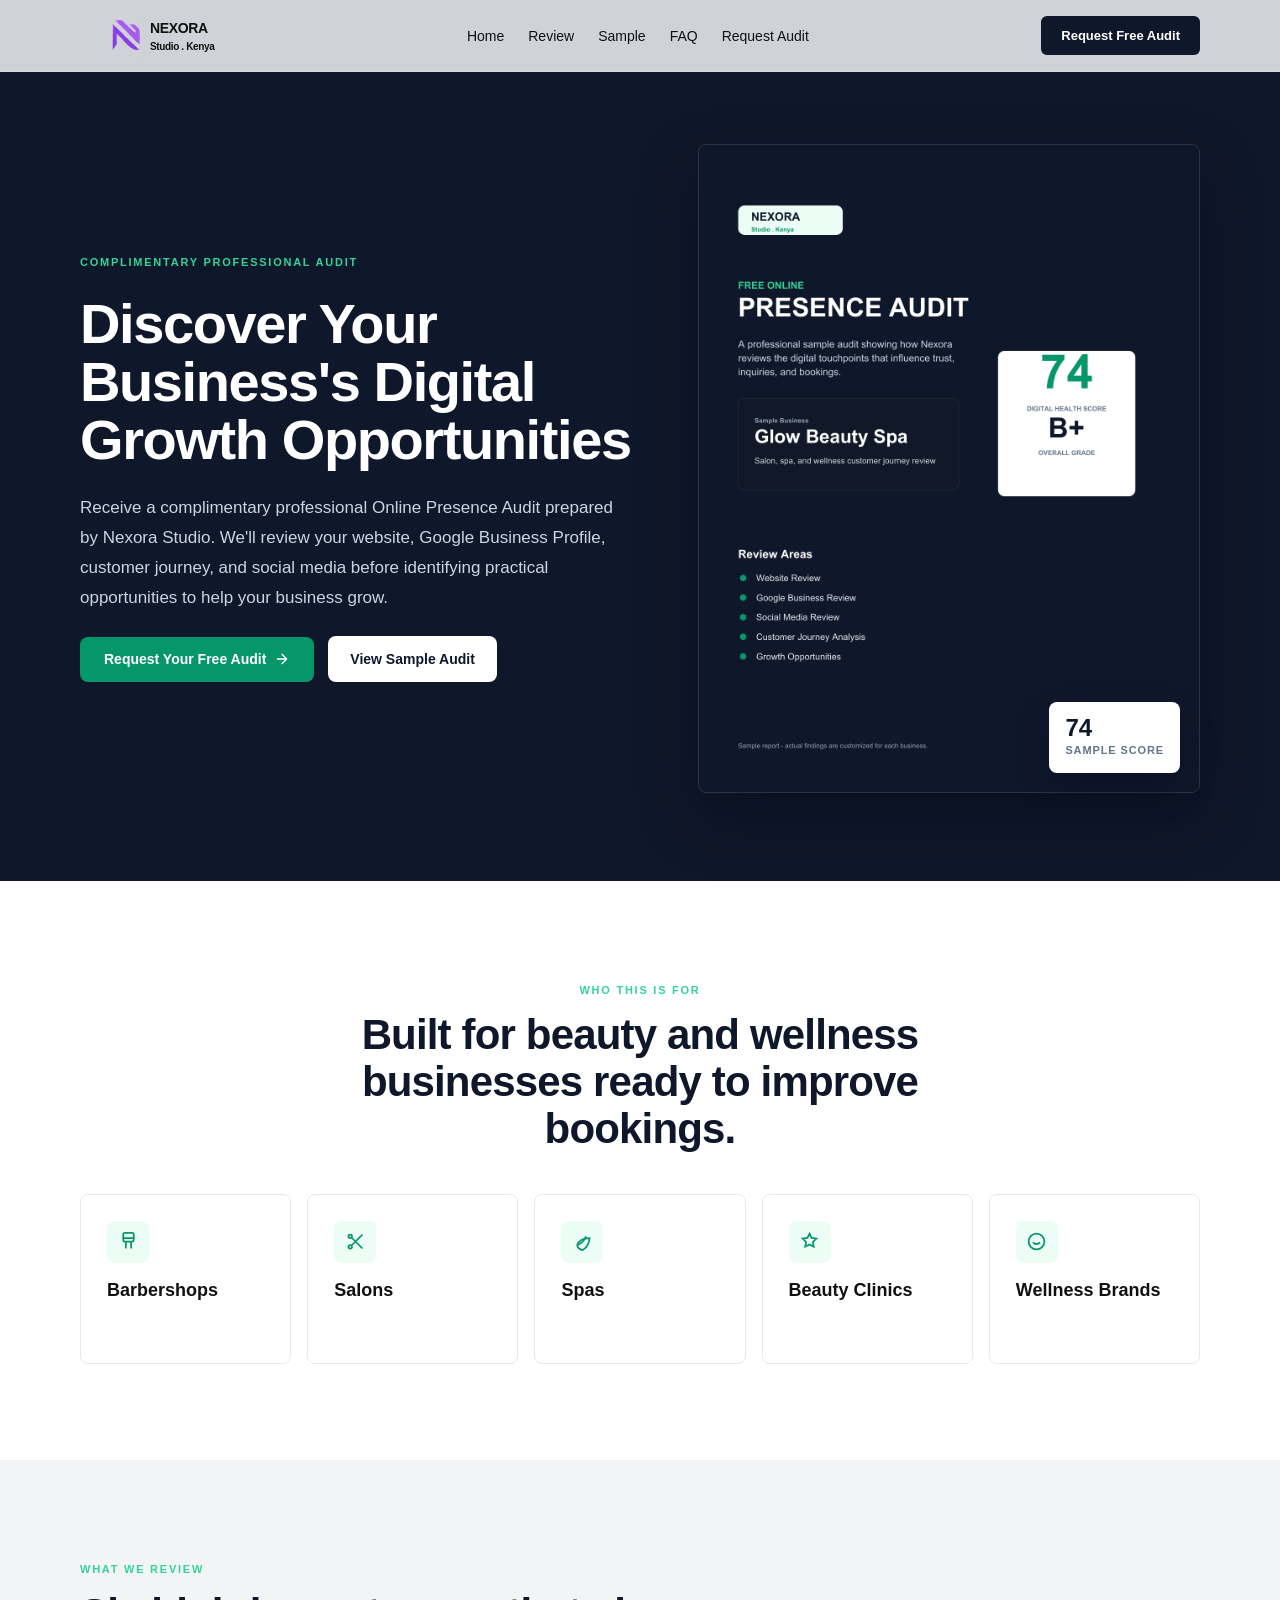
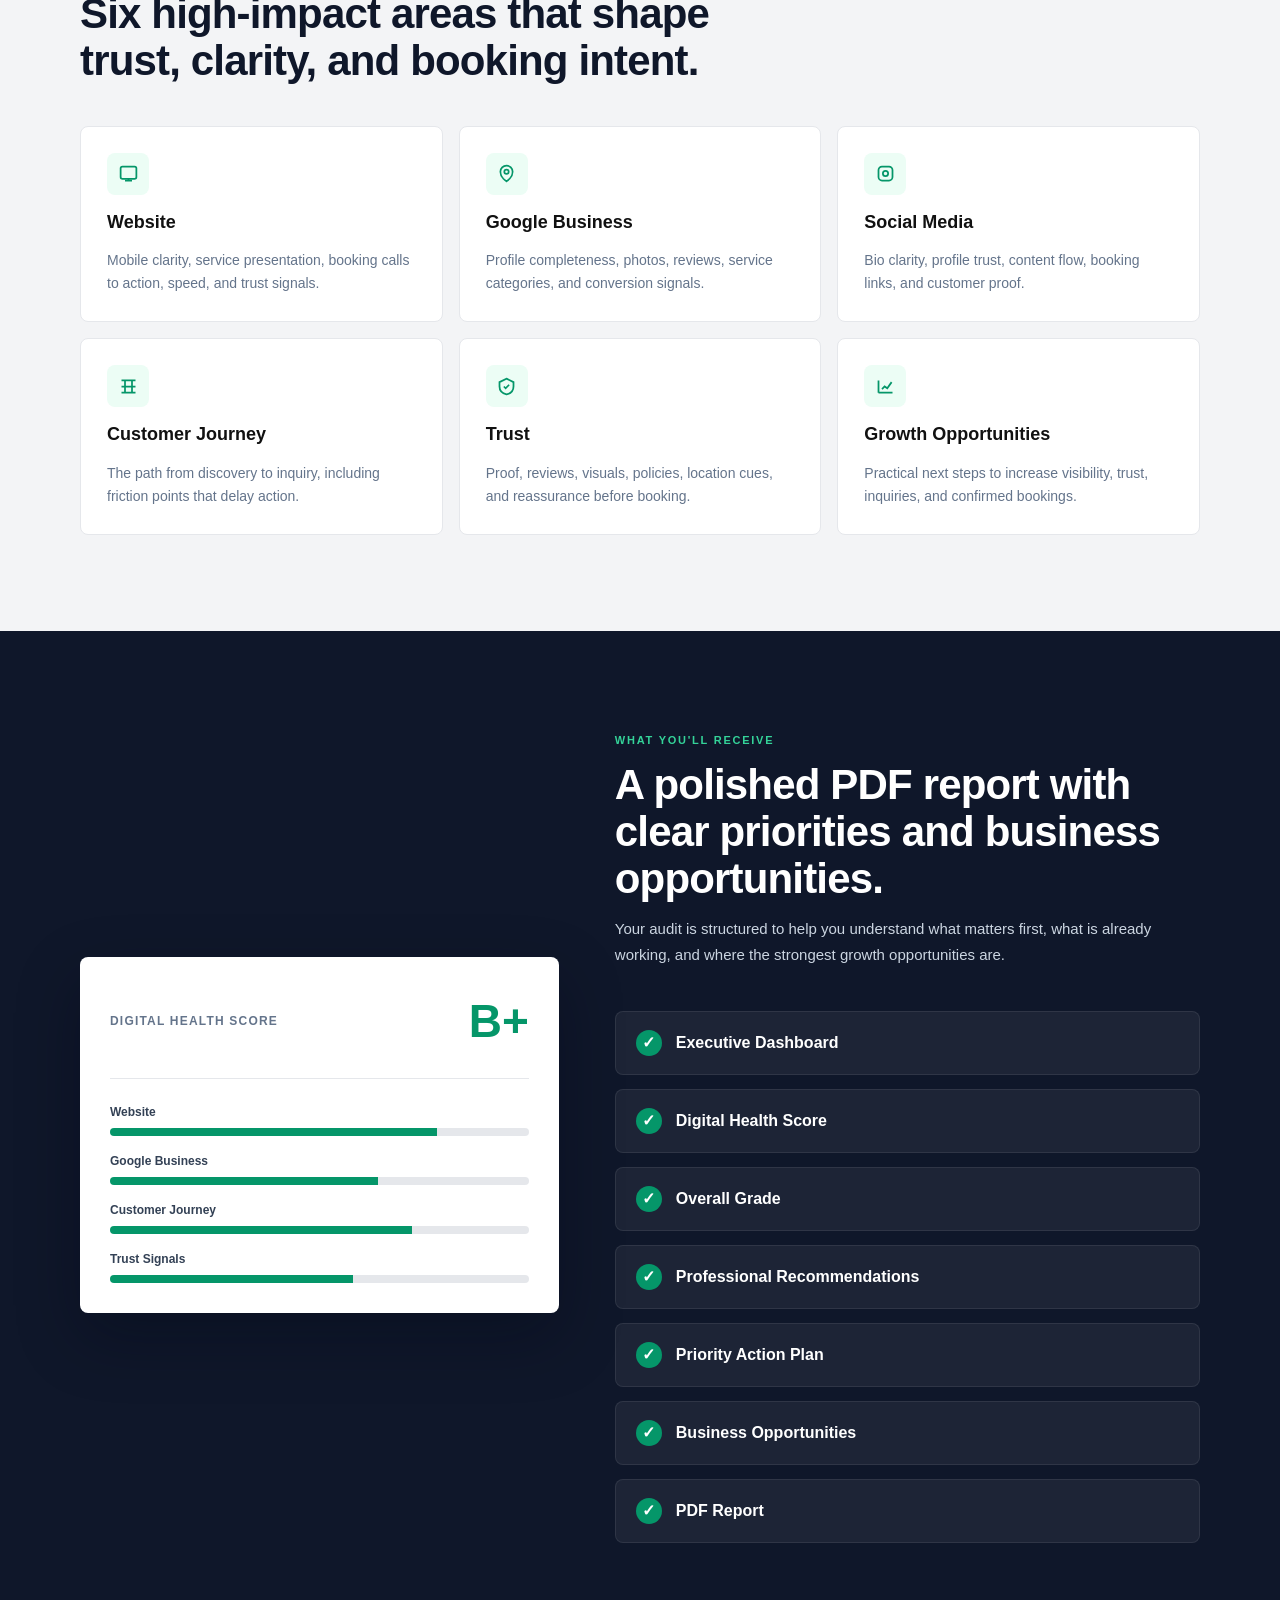
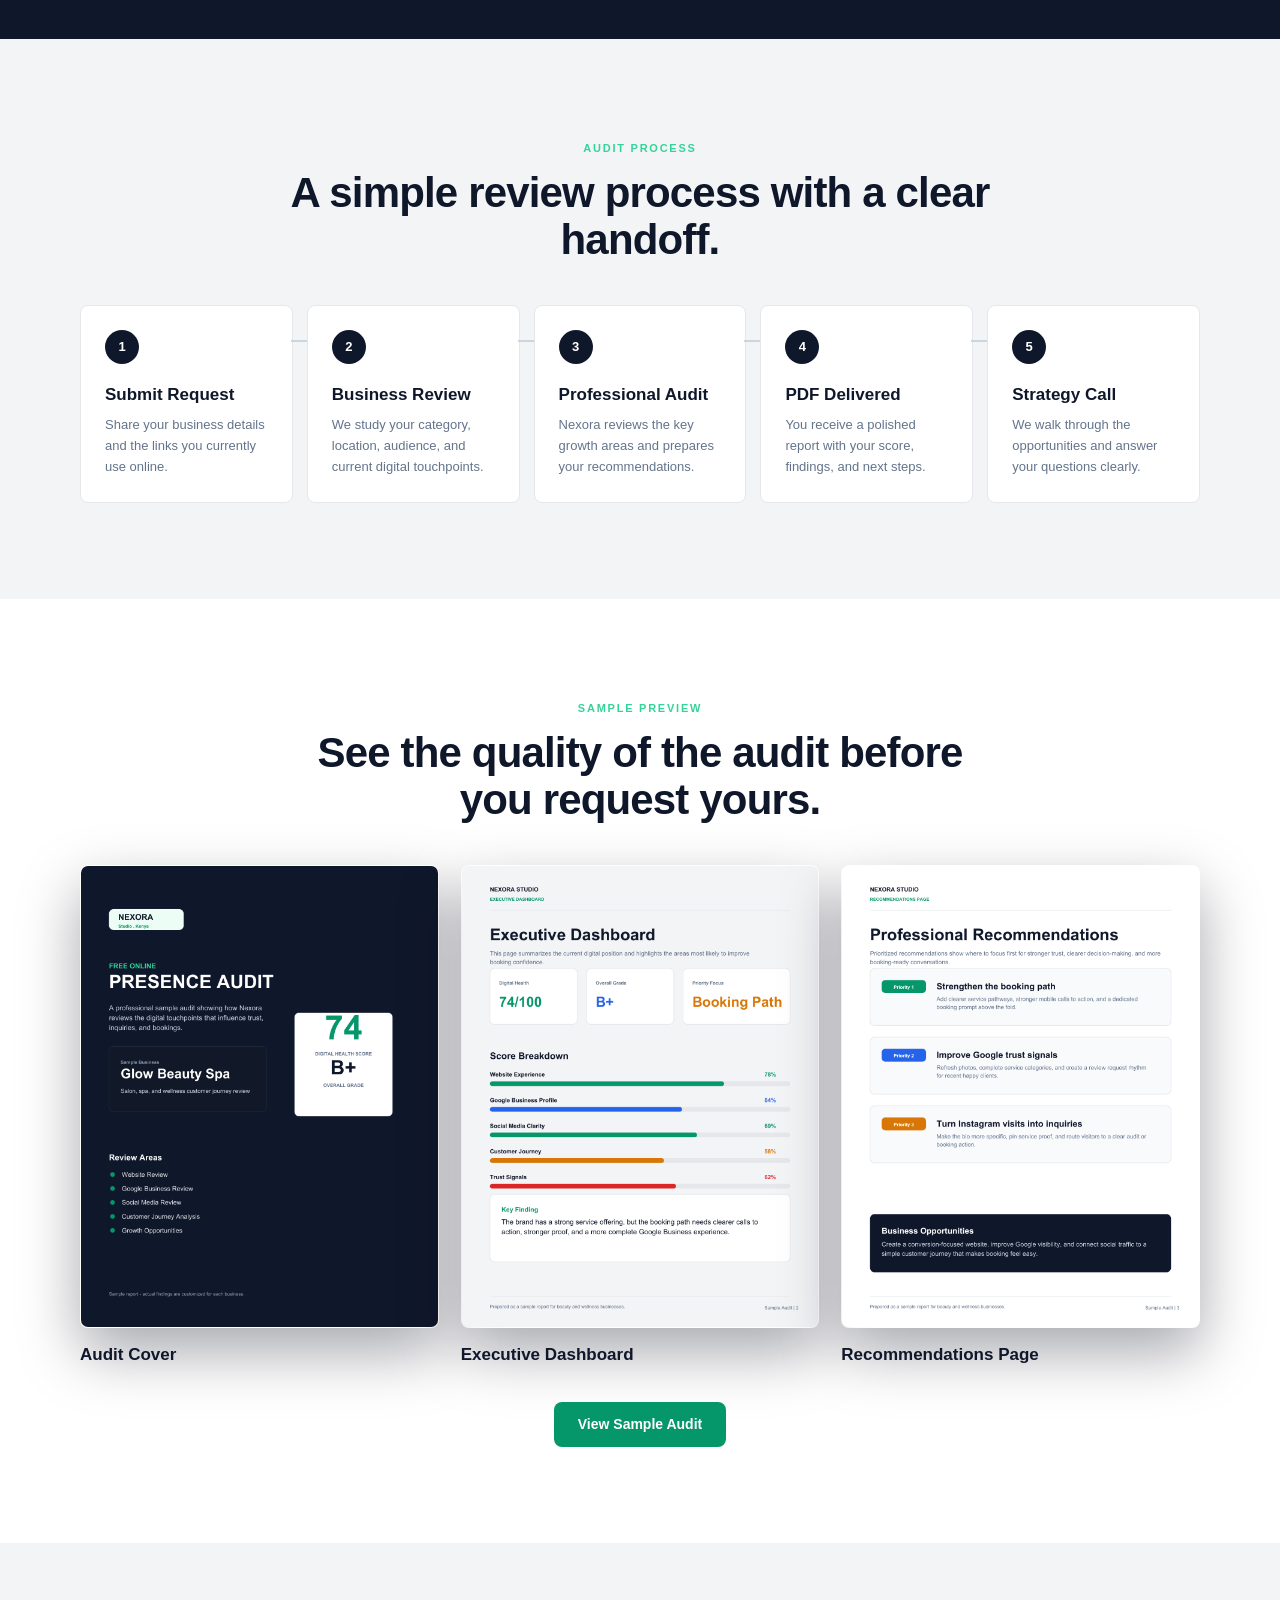
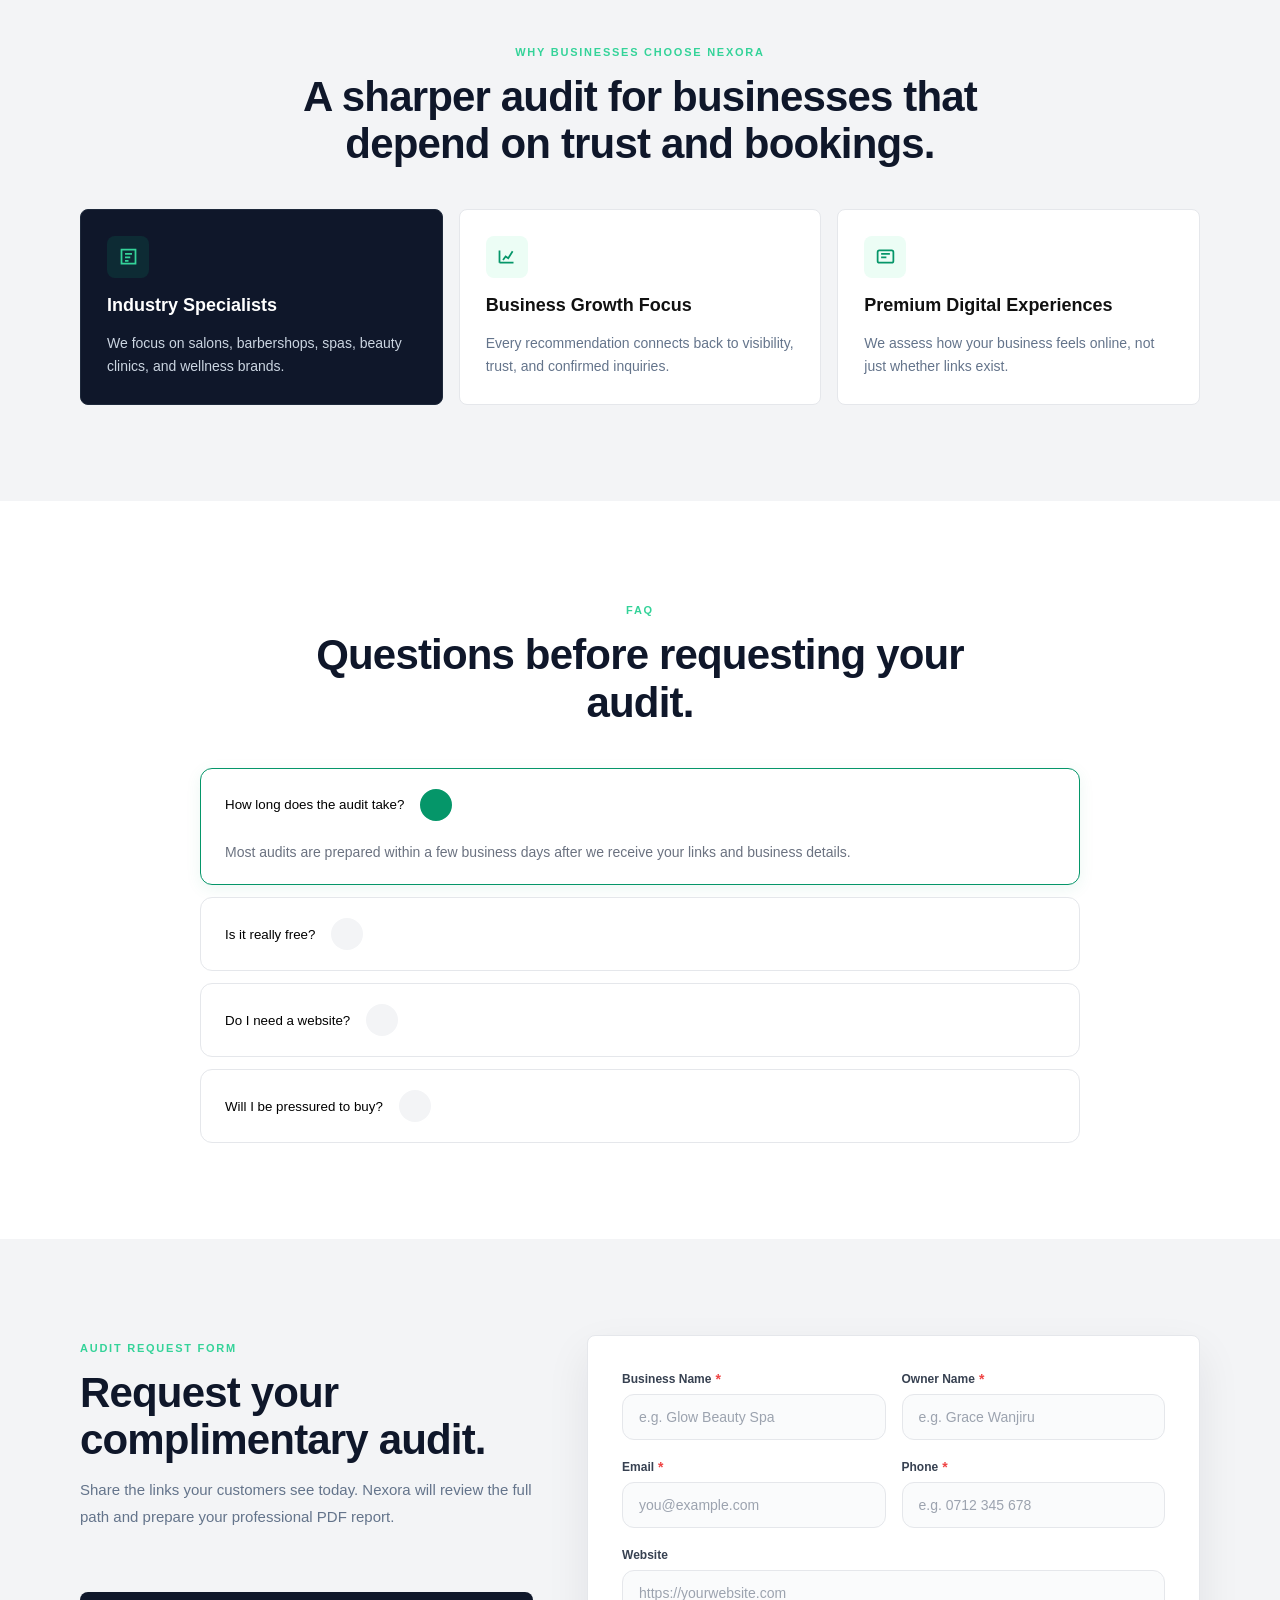
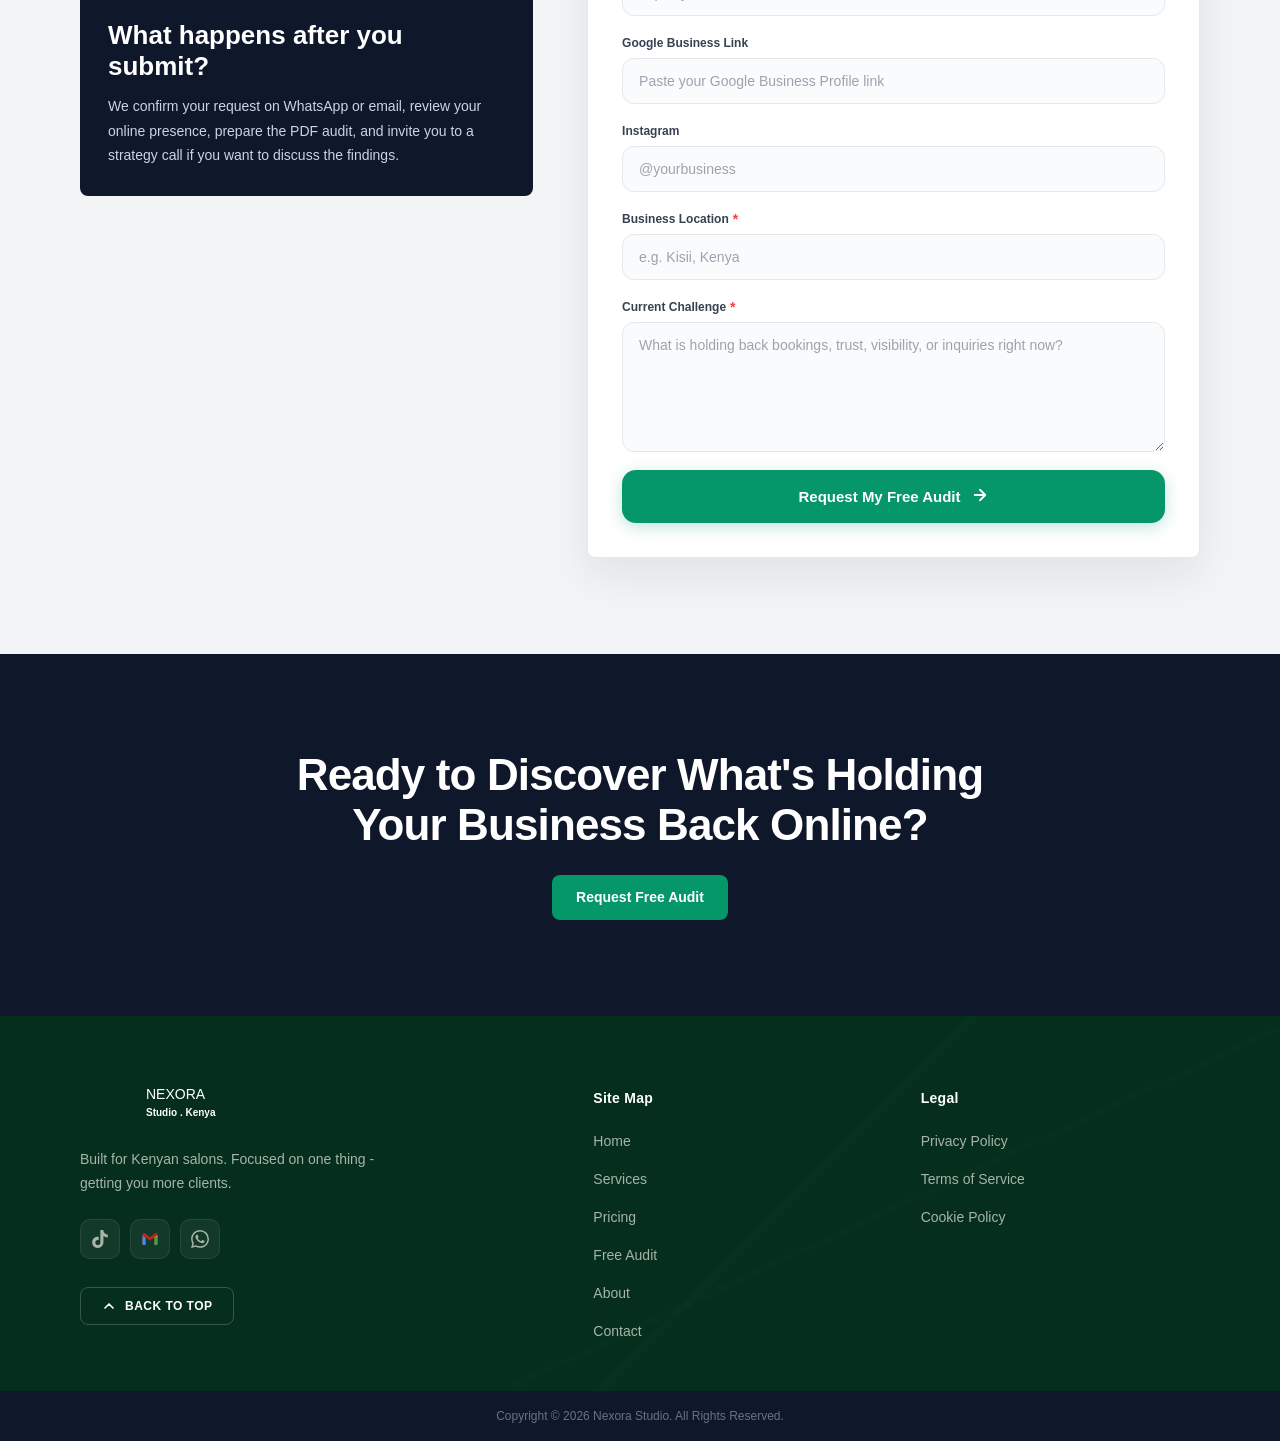
<file: audit.html>
<!DOCTYPE html>
<html lang="en">
<head>
    <meta charset="UTF-8">
    <meta name="viewport" content="width=device-width, initial-scale=1.0">

    <title>Free Online Presence Audit - Nexora Studio</title>
    <meta name="description" content="Request a complimentary professional Online Presence Audit for your salon, barbershop, spa, beauty clinic, or wellness brand.">
    <meta name="keywords" content="free online presence audit, salon website audit, barbershop audit, spa digital audit, beauty clinic online audit, Nexora Studio">
    <meta name="author" content="Nexora Studio">
    <meta name="robots" content="index, follow, max-image-preview:large">
    <meta property="og:title" content="Free Online Presence Audit - Nexora Studio">
    <meta property="og:description" content="Discover digital growth opportunities across your website, Google Business Profile, customer journey, and social media.">
    <meta property="og:type" content="website">
    <meta property="og:image" content="/assets/sample-audit-cover.png">
    <meta name="twitter:card" content="summary_large_image">
    <link rel="icon" href="assets/logo-favicon.svg">
    <link rel="stylesheet" href="/css/salonflow-style.css">
</head>
<body class="audit-page">

    <nav class="navbar" id="navbar" role="navigation" aria-label="Audit page navigation">
        <a href="index.html" class="logo" aria-label="Nexora Studio Home">
            <img src="/assets/new-logo.svg" alt="" width="90" height="90">
            <span class="text" style="font-size: 14px;">
                NEXORA <br>
                <p style="font-size: 10px; font-weight: 600;">Studio . Kenya</p>
            </span>
        </a>

        <ul class="nav-links" id="navLinks" role="menubar">
            <li role="none"><a href="index.html" role="menuitem">Home</a></li>
            <li role="none"><a href="#what-we-review" role="menuitem">Review</a></li>
            <li role="none"><a href="#sample-preview" role="menuitem">Sample</a></li>
            <li role="none"><a href="#audit-faq" role="menuitem">FAQ</a></li>
            <li role="none"><a href="#audit-form" role="menuitem">Request Audit</a></li>
        </ul>

        <div class="nav-actions">
            <a href="#audit-form" class="btn-getstarted desktop-only">Request Free Audit</a>
            <button class="mobile-menu-btn" id="mobileMenuBtn" aria-label="Toggle menu" aria-expanded="false" aria-controls="mobileMenuOverlay">
                <span></span>
                <span></span>
                <span></span>
            </button>
        </div>
    </nav>

    <div class="mobile-menu-overlay" id="mobileMenuOverlay" role="dialog" aria-label="Mobile menu" aria-hidden="true">
        <div class="mobile-menu-content">
            <ul class="mobile-nav-links" role="menu">
                <li role="none"><a href="index.html" role="menuitem" style="font-size: 20px;">Home</a></li>
                <li role="none"><a href="#what-we-review" role="menuitem" style="font-size: 20px;">Review</a></li>
                <li role="none"><a href="#sample-preview" role="menuitem" style="font-size: 20px;">Sample</a></li>
                <li role="none"><a href="#audit-faq" role="menuitem" style="font-size: 20px;">FAQ</a></li>
                <li role="none"><a href="#audit-form" role="menuitem" style="font-size: 20px;">Request Audit</a></li>
            </ul>
            <a href="#audit-form" class="btn-getstarted mobile-btn">Request Free Audit</a>
        </div>
    </div>

    <main id="main-content">
        <section class="audit-hero" id="home">
            <div class="audit-hero-inner">
                <div class="audit-hero-copy">
                    <span class="audit-eyebrow">Complimentary Professional Audit</span>
                    <h1 class="audit-hero-title">Discover Your Business's Digital Growth Opportunities</h1>
                    <p class="audit-hero-desc">
                        Receive a complimentary professional Online Presence Audit prepared by Nexora Studio. We'll review your website, Google Business Profile, customer journey, and social media before identifying practical opportunities to help your business grow.
                    </p>
                    <div class="audit-hero-actions">
                        <a href="#audit-form" class="btn-schedule">
                            Request Your Free Audit
                            <svg viewBox="0 0 24 24" fill="none" stroke="currentColor" stroke-width="2" stroke-linecap="round" stroke-linejoin="round" aria-hidden="true">
                                <path d="M5 12h14M12 5l7 7-7 7"/>
                            </svg>
                        </a>
                        <a href="sample-audit.pdf" class="audit-secondary-btn" target="_blank" rel="noopener noreferrer">View Sample Audit</a>
                    </div>
                </div>

                <div class="audit-hero-preview">
                    <img src="/assets/sample-audit-cover.png" alt="Sample Nexora online presence audit cover preview" width="900" height="1165">
                    <div class="audit-hero-badge" aria-label="Sample audit score">
                        <strong>74</strong>
                        <span>Sample Score</span>
                    </div>
                </div>
            </div>
        </section>

        <section class="audit-section" id="who-this-is-for">
            <div class="audit-container">
                <div class="audit-section-header center">
                    <span class="audit-eyebrow">Who This Is For</span>
                    <h2 class="audit-section-title">Built for beauty and wellness businesses ready to improve bookings.</h2>
                </div>

                <div class="audit-card-grid">
                    <article class="audit-card">
                        <div class="audit-card-icon" aria-hidden="true">
                            <svg viewBox="0 0 24 24" fill="none" stroke="currentColor" stroke-width="2"><rect x="6" y="2" width="12" height="10" rx="2"/><path d="M6 8h12M9 12v8M15 12v8"/></svg>
                        </div>
                        <h3 style="font-weight: 600;">Barbershops</h3>
                    </article>
                    <article class="audit-card">
                        <div class="audit-card-icon" aria-hidden="true">
                            <svg viewBox="0 0 24 24" fill="none" stroke="currentColor" stroke-width="2"><circle cx="6" cy="18" r="2"/><circle cx="6" cy="6" r="2"/><path d="M8 8l12 12M8 16L20 4"/></svg>
                        </div>
                        <h3 style="font-weight: 600;">Salons</h3>
                    </article>
                    <article class="audit-card">
                        <div class="audit-card-icon" aria-hidden="true">
                            <svg viewBox="0 0 24 24" fill="none" stroke="currentColor" stroke-width="2"><path d="M12 22c6-3 8-10 8-14C14 8 8 10 6 16c0 3 3 5 6 6z"/><path d="M6 16c4-1 8-5 10-10"/></svg>
                        </div>
                        <h3 style="font-weight: 600;">Spas</h3>
                    </article>
                    <article class="audit-card">
                        <div class="audit-card-icon" aria-hidden="true">
                            <svg viewBox="0 0 24 24" fill="none" stroke="currentColor" stroke-width="2"><path d="M12 3l2.4 4.9 5.4.8-3.9 3.8.9 5.4L12 15.3 7.2 17.9l.9-5.4-3.9-3.8 5.4-.8z"/></svg>
                        </div>
                        <h3 style="font-weight: 600;">Beauty Clinics</h3>
                    </article>
                    <article class="audit-card">
                        <div class="audit-card-icon" aria-hidden="true">
                            <svg viewBox="0 0 24 24" fill="none" stroke="currentColor" stroke-width="2"><circle cx="12" cy="12" r="9"/><path d="M8 13s1.5 2 4 2 4-2 4-2M9 9h.01M15 9h.01"/></svg>
                        </div>
                        <h3 style="font-weight: 600;">Wellness Brands</h3>
                    </article>
                </div>
            </div>
        </section>

        <section class="audit-section alt" id="what-we-review">
            <div class="audit-container">
                <div class="audit-section-header">
                    <span class="audit-eyebrow">What We Review</span>
                    <h2 class="audit-section-title">Six high-impact areas that shape trust, clarity, and booking intent.</h2>
                </div>

                <div class="audit-card-grid six">
                    <article class="audit-card">
                        <div class="audit-card-icon" aria-hidden="true"><svg viewBox="0 0 24 24" fill="none" stroke="currentColor" stroke-width="2"><rect x="3" y="4" width="18" height="14" rx="2"/><path d="M8 20h8M12 18v2"/></svg></div>
                        <h3>Website</h3>
                        <p>Mobile clarity, service presentation, booking calls to action, speed, and trust signals.</p>
                    </article>
                    <article class="audit-card">
                        <div class="audit-card-icon" aria-hidden="true"><svg viewBox="0 0 24 24" fill="none" stroke="currentColor" stroke-width="2"><path d="M12 21s7-4.4 7-11a7 7 0 0 0-14 0c0 6.6 7 11 7 11z"/><circle cx="12" cy="10" r="2.5"/></svg></div>
                        <h3>Google Business</h3>
                        <p>Profile completeness, photos, reviews, service categories, and conversion signals.</p>
                    </article>
                    <article class="audit-card">
                        <div class="audit-card-icon" aria-hidden="true"><svg viewBox="0 0 24 24" fill="none" stroke="currentColor" stroke-width="2"><rect x="4" y="4" width="16" height="16" rx="4"/><circle cx="12" cy="12" r="3"/><path d="M17.5 6.5h.01"/></svg></div>
                        <h3>Social Media</h3>
                        <p>Bio clarity, profile trust, content flow, booking links, and customer proof.</p>
                    </article>
                    <article class="audit-card">
                        <div class="audit-card-icon" aria-hidden="true"><svg viewBox="0 0 24 24" fill="none" stroke="currentColor" stroke-width="2"><path d="M4 5h16M4 12h16M4 19h16"/><path d="M8 5v14M16 5v14"/></svg></div>
                        <h3>Customer Journey</h3>
                        <p>The path from discovery to inquiry, including friction points that delay action.</p>
                    </article>
                    <article class="audit-card">
                        <div class="audit-card-icon" aria-hidden="true"><svg viewBox="0 0 24 24" fill="none" stroke="currentColor" stroke-width="2"><path d="M12 3l8 4v5c0 5-3.4 8-8 9-4.6-1-8-4-8-9V7z"/><path d="M9 12l2 2 4-4"/></svg></div>
                        <h3>Trust</h3>
                        <p>Proof, reviews, visuals, policies, location cues, and reassurance before booking.</p>
                    </article>
                    <article class="audit-card">
                        <div class="audit-card-icon" aria-hidden="true"><svg viewBox="0 0 24 24" fill="none" stroke="currentColor" stroke-width="2"><path d="M4 19V5M4 19h16"/><path d="M8 15l3-3 3 2 5-7"/></svg></div>
                        <h3>Growth Opportunities</h3>
                        <p>Practical next steps to increase visibility, trust, inquiries, and confirmed bookings.</p>
                    </article>
                </div>
            </div>
        </section>

        <section class="audit-section dark" id="what-you-receive">
            <div class="audit-container audit-receive-layout">
                <div class="audit-score-panel" aria-label="Digital health score preview">
                    <div class="audit-score-top">
                        <span>Digital Health Score</span>
                        <strong>B+</strong>
                    </div>
                    <div class="audit-score-bars">
                        <div><span>Website</span><i style="--bar: 78%"></i></div>
                        <div><span>Google Business</span><i style="--bar: 64%"></i></div>
                        <div><span>Customer Journey</span><i style="--bar: 72%"></i></div>
                        <div><span>Trust Signals</span><i style="--bar: 58%"></i></div>
                    </div>
                </div>

                <div>
                    <div class="audit-section-header">
                        <span class="audit-eyebrow">What You'll Receive</span>
                        <h2 class="audit-section-title">A polished PDF report with clear priorities and business opportunities.</h2>
                        <p class="audit-section-desc">Your audit is structured to help you understand what matters first, what is already working, and where the strongest growth opportunities are.</p>
                    </div>
                    <ul class="audit-large-checklist" role="list">
                        <li><span aria-hidden="true">&#10003;</span> Executive Dashboard</li>
                        <li><span aria-hidden="true">&#10003;</span> Digital Health Score</li>
                        <li><span aria-hidden="true">&#10003;</span> Overall Grade</li>
                        <li><span aria-hidden="true">&#10003;</span> Professional Recommendations</li>
                        <li><span aria-hidden="true">&#10003;</span> Priority Action Plan</li>
                        <li><span aria-hidden="true">&#10003;</span> Business Opportunities</li>
                        <li><span aria-hidden="true">&#10003;</span> PDF Report</li>
                    </ul>
                </div>
            </div>
        </section>

        <section class="audit-section alt" id="audit-process">
            <div class="audit-container">
                <div class="audit-section-header center">
                    <span class="audit-eyebrow">Audit Process</span>
                    <h2 class="audit-section-title">A simple review process with a clear handoff.</h2>
                </div>
                <div class="audit-process">
                    <article class="audit-process-step">
                        <span class="audit-process-number">1</span>
                        <h3>Submit Request</h3>
                        <p>Share your business details and the links you currently use online.</p>
                    </article>
                    <article class="audit-process-step">
                        <span class="audit-process-number">2</span>
                        <h3>Business Review</h3>
                        <p>We study your category, location, audience, and current digital touchpoints.</p>
                    </article>
                    <article class="audit-process-step">
                        <span class="audit-process-number">3</span>
                        <h3>Professional Audit</h3>
                        <p>Nexora reviews the key growth areas and prepares your recommendations.</p>
                    </article>
                    <article class="audit-process-step">
                        <span class="audit-process-number">4</span>
                        <h3>PDF Delivered</h3>
                        <p>You receive a polished report with your score, findings, and next steps.</p>
                    </article>
                    <article class="audit-process-step">
                        <span class="audit-process-number">5</span>
                        <h3>Strategy Call</h3>
                        <p>We walk through the opportunities and answer your questions clearly.</p>
                    </article>
                </div>
            </div>
        </section>

        <section class="audit-section" id="sample-preview">
            <div class="audit-container">
                <div class="audit-section-header center">
                    <span class="audit-eyebrow">Sample Preview</span>
                    <h2 class="audit-section-title">See the quality of the audit before you request yours.</h2>
                </div>
                <div class="audit-preview-grid">
                    <article class="audit-preview-card">
                        <img src="/assets/sample-audit-cover.png" alt="Sample audit cover page" width="900" height="1165">
                        <h3>Audit Cover</h3>
                    </article>
                    <article class="audit-preview-card">
                        <img src="/assets/sample-audit-dashboard.png" alt="Sample audit executive dashboard page" width="900" height="1165">
                        <h3>Executive Dashboard</h3>
                    </article>
                    <article class="audit-preview-card">
                        <img src="/assets/sample-audit-recommendations.png" alt="Sample audit recommendations page" width="900" height="1165">
                        <h3>Recommendations Page</h3>
                    </article>
                </div>
                <div class="audit-section-actions" style="justify-content: center; margin-top: 34px;">
                    <a href="sample-audit.pdf" class="btn-schedule" target="_blank" rel="noopener noreferrer">View Sample Audit</a>
                </div>
            </div>
        </section>

        <section class="audit-section alt" id="why-nexora">
            <div class="audit-container">
                <div class="audit-section-header center">
                    <span class="audit-eyebrow">Why Businesses Choose Nexora</span>
                    <h2 class="audit-section-title">A sharper audit for businesses that depend on trust and bookings.</h2>
                </div>
                <div class="audit-card-grid three">
                    <article class="audit-card dark">
                        <div class="audit-card-icon" aria-hidden="true"><svg viewBox="0 0 24 24" fill="none" stroke="currentColor" stroke-width="2"><path d="M4 4h16v16H4z"/><path d="M8 9h8M8 13h6M8 17h4"/></svg></div>
                        <h3>Industry Specialists</h3>
                        <p>We focus on salons, barbershops, spas, beauty clinics, and wellness brands.</p>
                    </article>
                    <article class="audit-card">
                        <div class="audit-card-icon" aria-hidden="true"><svg viewBox="0 0 24 24" fill="none" stroke="currentColor" stroke-width="2"><path d="M4 19V5M4 19h16"/><path d="M8 16l3-4 3 2 5-8"/></svg></div>
                        <h3>Business Growth Focus</h3>
                        <p>Every recommendation connects back to visibility, trust, and confirmed inquiries.</p>
                    </article>
                    <article class="audit-card">
                        <div class="audit-card-icon" aria-hidden="true"><svg viewBox="0 0 24 24" fill="none" stroke="currentColor" stroke-width="2"><rect x="3" y="5" width="18" height="14" rx="2"/><path d="M7 9h10M7 13h6"/></svg></div>
                        <h3>Premium Digital Experiences</h3>
                        <p>We assess how your business feels online, not just whether links exist.</p>
                    </article>
                </div>
            </div>
        </section>

        <section class="audit-section faq-section audit-faq-section" id="audit-faq" aria-labelledby="faq-title">
            <div class="audit-container">
                <div class="audit-section-header center">
                    <span class="audit-eyebrow">FAQ</span>
                    <h2 class="audit-section-title" id="faq-title">Questions before requesting your audit.</h2>
                </div>
                <div class="audit-faq-list">
                    <article class="faq-item active">
                        <button class="faq-question" type="button">
                            <span>How long does the audit take?</span>
                            <span class="faq-icon" aria-hidden="true"></span>
                        </button>
                        <div class="faq-answer">
                            <p>Most audits are prepared within a few business days after we receive your links and business details.</p>
                        </div>
                    </article>
                    <article class="faq-item">
                        <button class="faq-question" type="button">
                            <span>Is it really free?</span>
                            <span class="faq-icon" aria-hidden="true"></span>
                        </button>
                        <div class="faq-answer">
                            <p>Yes. The audit is complimentary and designed to show you practical opportunities before any paid work is discussed.</p>
                        </div>
                    </article>
                    <article class="faq-item">
                        <button class="faq-question" type="button">
                            <span>Do I need a website?</span>
                            <span class="faq-icon" aria-hidden="true"></span>
                        </button>
                        <div class="faq-answer">
                            <p>No. If you do not have a website, we can still review your Google Business Profile, Instagram, booking path, and customer journey.</p>
                        </div>
                    </article>
                    <article class="faq-item">
                        <button class="faq-question" type="button">
                            <span>Will I be pressured to buy?</span>
                            <span class="faq-icon" aria-hidden="true"></span>
                        </button>
                        <div class="faq-answer">
                            <p>No. The audit gives you clarity first. If Nexora can help with the next step, we will explain the option clearly.</p>
                        </div>
                    </article>
                </div>
            </div>
        </section>

        <section class="audit-section alt" id="audit-form">
            <div class="audit-container audit-form-layout">
                <div class="audit-form-note">
                    <div class="audit-section-header">
                        <span class="audit-eyebrow">Audit Request Form</span>
                        <h2 class="audit-section-title">Request your complimentary audit.</h2>
                        <p class="audit-section-desc">Share the links your customers see today. Nexora will review the full path and prepare your professional PDF report.</p>
                    </div>
                    <div class="audit-form-note-panel">
                        <h3>What happens after you submit?</h3>
                        <p>We confirm your request on WhatsApp or email, review your online presence, prepare the PDF audit, and invite you to a strategy call if you want to discuss the findings.</p>
                    </div>
                </div>

                <div class="audit-request-card">
                    <form class="audit-request-form" id="auditRequestForm" action="#" method="POST" novalidate>
                        <div class="form-row">
                            <div class="form-group">
                                <label for="auditBusinessName" class="form-label">Business Name <span class="form-required">*</span></label>
                                <input type="text" id="auditBusinessName" name="businessName" class="form-input" placeholder="e.g. Glow Beauty Spa" required autocomplete="organization">
                                <span class="form-error">Please enter your business name</span>
                            </div>
                            <div class="form-group">
                                <label for="auditOwnerName" class="form-label">Owner Name <span class="form-required">*</span></label>
                                <input type="text" id="auditOwnerName" name="ownerName" class="form-input" placeholder="e.g. Grace Wanjiru" required autocomplete="name">
                                <span class="form-error">Please enter your name</span>
                            </div>
                        </div>

                        <div class="form-row">
                            <div class="form-group">
                                <label for="auditEmail" class="form-label">Email <span class="form-required">*</span></label>
                                <input type="email" id="auditEmail" name="email" class="form-input" placeholder="you@example.com" required autocomplete="email">
                                <span class="form-error">Please enter a valid email</span>
                            </div>
                            <div class="form-group">
                                <label for="auditPhone" class="form-label">Phone <span class="form-required">*</span></label>
                                <input type="tel" id="auditPhone" name="phone" class="form-input" placeholder="e.g. 0712 345 678" required autocomplete="tel">
                                <span class="form-error">Please enter your phone number</span>
                            </div>
                        </div>

                        <div class="form-group">
                            <label for="auditWebsite" class="form-label">Website</label>
                            <input type="url" id="auditWebsite" name="website" class="form-input" placeholder="https://yourwebsite.com" autocomplete="url">
                        </div>

                        <div class="form-group">
                            <label for="auditGoogle" class="form-label">Google Business Link</label>
                            <input type="url" id="auditGoogle" name="googleBusiness" class="form-input" placeholder="Paste your Google Business Profile link">
                        </div>

                        <div class="form-group">
                            <label for="auditInstagram" class="form-label">Instagram</label>
                            <input type="text" id="auditInstagram" name="instagram" class="form-input" placeholder="@yourbusiness">
                        </div>

                        <div class="form-group">
                            <label for="auditLocation" class="form-label">Business Location <span class="form-required">*</span></label>
                            <input type="text" id="auditLocation" name="location" class="form-input" placeholder="e.g. Kisii, Kenya" required autocomplete="address-level2">
                            <span class="form-error">Please enter your business location</span>
                        </div>

                        <div class="form-group">
                            <label for="auditChallenge" class="form-label">Current Challenge <span class="form-required">*</span></label>
                            <textarea id="auditChallenge" name="challenge" class="form-textarea" placeholder="What is holding back bookings, trust, visibility, or inquiries right now?" required></textarea>
                            <span class="form-error">Please share your current challenge</span>
                        </div>

                        <button type="submit" class="form-submit">
                            <span class="submit-text">Request My Free Audit</span>
                            <span class="submit-icon">
                                <svg viewBox="0 0 24 24" fill="none" stroke="currentColor" stroke-width="2.5" stroke-linecap="round" stroke-linejoin="round" aria-hidden="true">
                                    <path d="M5 12h14M12 5l7 7-7 7"/>
                                </svg>
                            </span>
                            <span class="submit-loader" aria-hidden="true">
                                <svg viewBox="0 0 24 24" fill="none" stroke="currentColor" stroke-width="2">
                                    <circle cx="12" cy="12" r="10" stroke-dasharray="60" stroke-dashoffset="20">
                                        <animateTransform attributeName="transform" type="rotate" from="0 12 12" to="360 12 12" dur="1s" repeatCount="indefinite"/>
                                    </circle>
                                </svg>
                            </span>
                        </button>
                    </form>
                    <div class="audit-success" id="auditSuccess">Your audit request is ready. We are opening WhatsApp so you can send it directly to Nexora.</div>
                </div>
            </div>
        </section>

        <section class="audit-section audit-final-cta">
            <div class="audit-container">
                <h2>Ready to Discover What's Holding Your Business Back Online?</h2>
                <a href="#audit-form" class="btn-schedule">Request Free Audit</a>
            </div>
        </section>
    </main>

    <footer class="site-footer" id="footer" role="contentinfo">
        <div class="footer-main">
            <div class="footer-container">
                <div class="footer-brand">
                    <a href="index.html" class="footer-logo" aria-label="Nexora Studio Home">
                        <img src="/assets/new-logo.svg" alt="" width="90" height="90" style="margin-right: 10px;">
                        <span style="font-size: 14px; color: white;">
                            NEXORA <br>
                            <p style="font-size: 10px; font-weight: 600;">Studio . Kenya</p>
                        </span>
                    </a>

                    <p class="footer-tagline">Built for Kenyan salons. Focused on one thing - getting you more clients.</p>

                    <div class="footer-socials" role="group" aria-label="Social media links">
                        <a href="https://www.tiktok.com/@book.nexora?is_from_webapp=1&sender_device=pc" class="social-link" aria-label="TikTok" target="_blank" rel="noopener noreferrer" title="TikTok">
                            <svg viewBox="0 0 24 24" fill="currentColor" aria-hidden="true"><path d="M12.525.02c1.31-.02 2.61-.01 3.91-.02.08 1.53.63 3.09 1.75 4.17 1.12 1.11 2.7 1.62 4.24 1.79v4.03c-1.44-.05-2.89-.35-4.2-.97-.57-.26-1.1-.59-1.62-.93-.01 2.92.01 5.84-.02 8.75-.08 1.4-.54 2.79-1.35 3.94-1.31 1.92-3.58 3.17-5.91 3.21-1.43.08-2.86-.31-4.08-1.03-2.02-1.19-3.44-3.37-3.65-5.71-.02-.5-.03-1-.01-1.49.18-1.9 1.12-3.72 2.58-4.96 1.66-1.44 3.98-2.13 6.15-1.72.02 1.48-.04 2.96-.04 4.44-.99-.32-2.15-.23-3.02.37-.63.41-1.11 1.04-1.36 1.75-.21.51-.15 1.07-.14 1.61.24 1.64 1.82 3.02 3.5 2.87 1.12-.01 2.19-.66 2.77-1.61.19-.33.4-.67.41-1.06.1-1.79.06-3.57.07-5.36.01-4.03-.01-8.05.02-12.07z"/></svg>
                        </a>
                        <a href="mailto:salonflow01@gmail.com" class="social-link" aria-label="Email" target="_blank" rel="noopener noreferrer">
                            <svg viewBox="0 0 24 24" aria-hidden="true"><path fill="#EA4335" d="M2 6.5L12 14l10-7.5V18a2 2 0 0 1-2 2h-2V9.5l-6 4.5-6-4.5V20H4a2 2 0 0 1-2-2V6.5z"/><path fill="#FBBC04" d="M22 6.5V8l-4 3V9.5z"/><path fill="#34A853" d="M18 20V11l4-3v10a2 2 0 0 1-2 2z"/><path fill="#4285F4" d="M2 8l4 3v9H4a2 2 0 0 1-2-2z"/><path fill="#C5221F" d="M2 6.5V6a2 2 0 0 1 3.2-1.6L12 9.5l6.8-5.1A2 2 0 0 1 22 6v.5L12 14z"/></svg>
                        </a>
                        <a href="https://wa.me/254713324672" class="social-link" aria-label="WhatsApp" target="_blank" rel="noopener noreferrer">
                            <svg viewBox="0 0 24 24" fill="currentColor" aria-hidden="true"><path d="M17.472 14.382c-.297-.149-1.758-.867-2.03-.967-.273-.099-.471-.148-.67.15-.197.297-.767.966-.94 1.164-.173.199-.347.223-.644.075-.297-.15-1.255-.463-2.39-1.475-.883-.788-1.48-1.761-1.653-2.059-.173-.297-.018-.458.13-.606.134-.133.298-.347.446-.52.149-.174.198-.298.298-.497.099-.198.05-.371-.025-.52-.075-.149-.669-1.612-.916-2.207-.242-.579-.487-.5-.669-.51-.173-.008-.371-.01-.57-.01-.198 0-.52.074-.792.372-.272.297-1.04 1.016-1.04 2.479 0 1.462 1.065 2.875 1.213 3.074.149.198 2.096 3.2 5.077 4.487.709.306 1.262.489 1.694.625.712.227 1.36.195 1.871.118.571-.085 1.758-.719 2.006-1.413.248-.694.248-1.289.173-1.413-.074-.124-.272-.198-.57-.347m-5.421 7.403h-.004a9.87 9.87 0 01-5.031-1.378l-.361-.214-3.741.982.998-3.648-.235-.374a9.86 9.86 0 01-1.51-5.26c.001-5.45 4.436-9.884 9.888-9.884 2.64 0 5.122 1.03 6.988 2.898a9.825 9.825 0 012.893 6.994c-.003 5.45-4.437 9.884-9.885 9.884m8.413-18.297A11.815 11.815 0 0012.05 0C5.495 0 .16 5.335.157 11.892c0 2.096.547 4.142 1.588 5.945L.057 24l6.305-1.654a11.882 11.882 0 005.683 1.448h.005c6.554 0 11.89-5.335 11.893-11.893a11.821 11.821 0 00-3.48-8.413z"/></svg>
                        </a>
                    </div>

                    <button class="back-to-top" id="backToTop" aria-label="Back to top of page">
                        <svg width="16" height="16" viewBox="0 0 24 24" fill="none" stroke="currentColor" stroke-width="2.5" stroke-linecap="round" stroke-linejoin="round" aria-hidden="true"><path d="M18 15l-6-6-6 6"/></svg>
                        Back to Top
                    </button>
                </div>

                <div class="footer-links">
                    <div class="footer-column">
                        <h3 class="footer-heading">Site Map</h3>
                        <ul class="footer-nav" role="list">
                            <li><a href="index.html#home">Home</a></li>
                            <li><a href="index.html#services">Services</a></li>
                            <li><a href="index.html#pricing">Pricing</a></li>
                            <li><a href="audit.html">Free Audit</a></li>
                            <li><a href="index.html#about">About</a></li>
                            <li><a href="index.html#contact">Contact</a></li>
                        </ul>
                    </div>

                    <div class="footer-column">
                        <h3 class="footer-heading">Legal</h3>
                        <ul class="footer-nav" role="list">
                            <li><a href="/policy/privacy-policy.html" target="_parent">Privacy Policy</a></li>
                            <li><a href="/terms/terms.html">Terms of Service</a></li>
                            <li><a href="/cookies/cookies.html">Cookie Policy</a></li>
                        </ul>
                    </div>
                </div>
            </div>
        </div>

        <div class="footer-copyright">
            <p>Copyright &copy; 2026 Nexora Studio. All Rights Reserved.</p>
        </div>
    </footer>

    <script src="/js/main.js"></script>
    <script>
        document.addEventListener('DOMContentLoaded', function () {
            const auditForm = document.getElementById('auditRequestForm');
            const auditSuccess = document.getElementById('auditSuccess');

            if (!auditForm) return;

            auditForm.addEventListener('submit', function (event) {
                event.preventDefault();

                const submitButton = auditForm.querySelector('.form-submit');
                const requiredFields = Array.from(auditForm.querySelectorAll('[required]'));
                let hasError = false;

                auditForm.querySelectorAll('.form-group').forEach(group => group.classList.remove('has-error'));

                requiredFields.forEach(field => {
                    const value = field.value.trim();
                    const isEmail = field.type === 'email';
                    const emailInvalid = isEmail && !/^[^\s@]+@[^\s@]+\.[^\s@]+$/.test(value);

                    if (!value || emailInvalid) {
                        field.closest('.form-group')?.classList.add('has-error');
                        hasError = true;
                    }
                });

                if (hasError) {
                    const firstError = auditForm.querySelector('.has-error input, .has-error textarea');
                    firstError?.focus();
                    return;
                }

                submitButton.classList.add('is-loading');

                const data = new FormData(auditForm);
                const message = encodeURIComponent(
                    `Hi Nexora! I would like to request a free Online Presence Audit.\n\n` +
                    `Business Name: ${data.get('businessName')}\n` +
                    `Owner Name: ${data.get('ownerName')}\n` +
                    `Email: ${data.get('email')}\n` +
                    `Phone: ${data.get('phone')}\n` +
                    `Website: ${data.get('website') || 'Not provided'}\n` +
                    `Google Business Link: ${data.get('googleBusiness') || 'Not provided'}\n` +
                    `Instagram: ${data.get('instagram') || 'Not provided'}\n` +
                    `Business Location: ${data.get('location')}\n\n` +
                    `Current Challenge: ${data.get('challenge')}`
                );

                setTimeout(() => {
                    submitButton.classList.remove('is-loading');
                    auditSuccess?.classList.add('is-visible');
                    window.open(`https://wa.me/254713324672?text=${message}`, '_blank', 'noopener,noreferrer');
                }, 900);
            });
        });
    </script>
</body>
</html>
</file>
<file: css/salonflow-style.css>
/* ── CSS RESET ── */
*,
*::before,
*::after {
    margin: 0;
    padding: 0;
    box-sizing: border-box;
    scrollbar-width: none;
}

/* ── ROOT VARIABLES ── */
:root {
    /* Colors */
    --color-primary: #0F172A;
    --color-accent: #059669;
    --color-background: #F3F4F6;
    --color-surface: #FFFFFF;
    --color-dark-card: #0F172A;
    --color-text-primary: #111111;
    --color-text-body: #6B7280;
    --color-text-light: #FFFFFF;
    --color-text-muted: #9CA3AF;
    --color-border: #E5E7EB;

    /* Typography - Matched to reference image */
    --font-heading: 'Plus Jakarta Sans', sans-serif;
    --font-body: 'Inter', sans-serif;
    --font-logo: 'Plus Jakarta Sans', sans-serif;

    /* Font sizes matched to reference image */
    --text-xs: 0.75rem;      /* 12px - Badge labels */
    --text-sm: 0.8125rem;    /* 13px - Stats labels, descriptions */
    --text-base: 0.875rem;   /* 14px - Nav links, buttons, body */
    --text-lg: 1rem;         /* 16px - Featured title */
    --text-xl: 1.25rem;      /* 20px - Stats number */
    --text-2xl: 2.25rem;     /* 36px - Desktop hero title */
    --text-3xl: 2.5rem;      /* 40px - Large hero */

    --font-normal: 400;
    --font-medium: 500;
    --font-semibold: 600;
    --font-bold: 700;
    --font-extrabold: 800;

    --leading-tight: 1.15;
    --leading-snug: 1.3;
    --leading-normal: 1.5;
    --leading-relaxed: 1.7;

    /* Spacing */
    --space-1: 0.25rem;
    --space-2: 0.5rem;
    --space-3: 0.75rem;
    --space-4: 1rem;
    --space-5: 1.25rem;
    --space-6: 1.5rem;
    --space-8: 2rem;
    --space-10: 2.5rem;
    --space-12: 3rem;
    --space-16: 4rem;
    --space-20: 5rem;

    /* Layout */
    --container-max: 1280px;
    --hero-gap: 48px;
    --grid-gap: 16px;
    --nav-height: 72px;

    /* Borders */
    --radius-sm: 6px;
    --radius-md: 8px;
    --radius-lg: 12px;
    --radius-full: 9999px;

    /* Shadows */
    --shadow-sm: 0 1px 2px rgba(0,0,0,0.05);
    --shadow-float: 0 4px 20px rgba(0,0,0,0.12);
    --shadow-accent: 0 4px 16px rgba(5,150,105,0.35);
    --shadow-accent-hover: 0 8px 24px rgba(5,150,105,0.45);

    /* Transitions */
    --transition-fast: 150ms cubic-bezier(0.4, 0, 0.2, 1);
    --transition-base: 250ms cubic-bezier(0.4, 0, 0.2, 1);

    /* Z-Index */
    --z-nav: 100;
    --z-float: 10;
    --z-overlay: 50;
}

/* ── PERFORMANCE & ACCESSIBILITY ── */
html {
    scroll-behavior: smooth;
    -webkit-text-size-adjust: 100%;
    text-rendering: optimizeLegibility;
}

body {
    font-family: var(--font-body);
    background-color: var(--color-background);
    color: var(--color-text-primary);
    line-height: var(--leading-normal);
    -webkit-font-smoothing: antialiased;
    -moz-osx-font-smoothing: grayscale;
    overflow-x: hidden;
    font-display: swap;
}

/* Content visibility for off-screen elements */
.hero-right,
.client-logos {
    content-visibility: auto;
    contain-intrinsic-size: auto 500px;
}

img {
    max-width: 100%;
    height: auto;
    display: block;
    content-visibility: auto;
}

a {
    text-decoration: none;
    color: inherit;
}

button {
    font-family: var(--font-body);
    cursor: pointer;
    border: none;
    background: none;
    touch-action: manipulation;
}

/* Focus visible for accessibility */
:focus-visible {
    outline: 2px solid var(--color-accent);
    outline-offset: 2px;
}

/* Skip link for accessibility */
.skip-link {
    position: absolute;
    top: -40px;
    left: 0;
    background: var(--color-accent);
    color: var(--color-text-light);
    padding: 8px;
    z-index: 1000;
    transition: top 0.3s;
}

.skip-link:focus {
    top: 0;
}

/* ── NAVBAR ── */
.navbar {
    display: flex;
    align-items: center;
    justify-content: space-between;
    padding: 0 80px;
    max-width: var(--container-max);
    margin: 0 auto;
    position: fixed;
    top: 0;
    left: 0;
    right: 0;
    height: var(--nav-height);
    z-index: var(--z-nav);
    background: rgba(243, 244, 246, 0.85);
    backdrop-filter: blur(12px) saturate(180%);
    -webkit-backdrop-filter: blur(12px) saturate(180%);
    border-bottom: 1px solid rgba(229, 231, 235, 0.5);
    transition: background var(--transition-base), box-shadow var(--transition-base);
    will-change: transform;
}

.navbar.scrolled {
    background: rgba(255, 255, 255, 0.95);
    box-shadow: 0 1px 3px rgba(0,0,0,0.08);
}

.logo {
    display: flex;
    align-items: center;
    gap: -50px;
    font-family: var(--font-logo);
    font-weight: var(--font-extrabold);
    font-size: 18px;
    color: var(--color-text-primary);
    transition: opacity var(--transition-fast);
    letter-spacing: -0.02em;
    text-decoration: none;
}

.logo span {
    transform: translateX(-20px);
}

.logo:hover {
    opacity: 0.85;
}

.logo-img {
    width: 28px;
    height: 28px;
    border-radius: 6px;
    object-fit: contain;
}

.logo-text {
    font-family: var(--font-logo);
    font-size: 18px;
    font-weight: 800;
}

.nav-links {
    display: flex;
    gap: 24px;
    list-style: none;
}

.nav-links a {
    font-family: var(--font-body);
    font-size: 14px;
    font-weight: 500;
    color: var(--color-text-primary);
    position: relative;
    padding: 4px 0;
    transition: color var(--transition-fast);
}

.nav-links a::after {
    content: '';
    position: absolute;
    bottom: 0;
    left: 0;
    width: 0;
    height: 2px;
    background: var(--color-accent);
    transition: width var(--transition-base);
}

.nav-links a:hover,
.nav-links a:focus {
    color: var(--color-accent);
}

.nav-links a:hover::after,
.nav-links a:focus::after {
    width: 100%;
}

.nav-actions {
    display: flex;
    align-items: center;
    gap: 16px;
}

.btn-getstarted {
    background: var(--color-primary);
    color: var(--color-text-light);
    padding: 10px 20px;
    border-radius: var(--radius-sm);
    font-family: var(--font-body);
    font-size: 13px;
    font-weight: 600;
    transition: background var(--transition-fast), transform var(--transition-fast), box-shadow var(--transition-fast);
    text-decoration: none;
    display: inline-flex;
    align-items: center;
}

.btn-getstarted:hover,
.btn-getstarted:focus {
    background: var(--color-accent);
    transform: translateY(-1px);
    box-shadow: var(--shadow-accent);
}

.desktop-only {
    display: inline-flex;
}

/* Mobile Menu Button - hidden on desktop */
.mobile-menu-btn {
    display: none;
    flex-direction: column;
    gap: 5px;
    padding: 8px;
    background: none;
    border: none;
    cursor: pointer;
    z-index: calc(var(--z-nav) + 1);
    width: 40px;
    height: 40px;
    align-items: center;
    justify-content: center;
}

.mobile-menu-btn span {
    display: block;
    width: 22px;
    height: 2px;
    background: var(--color-text-primary);
    transition: all var(--transition-base);
    border-radius: 2px;
}

.mobile-menu-btn.active span:nth-child(1) {
    transform: rotate(45deg) translate(5px, 5px);
}

.mobile-menu-btn.active span:nth-child(2) {
    opacity: 0;
}

.mobile-menu-btn.active span:nth-child(3) {
    transform: rotate(-45deg) translate(5px, -5px);
}

/* Mobile Menu Overlay - LEFT ALIGNED */
.mobile-menu-overlay {
    display: flex;
    position: fixed;
    top: 0;
    left: 0;
    right: 0;
    bottom: 0;
    background: var(--color-surface);
    z-index: var(--z-overlay);
    flex-direction: column;
    align-items: flex-start;
    justify-content: flex-start;
    padding: 100px 32px 40px;
    opacity: 0;
    visibility: hidden;
    transform: translateX(-100%);
    transition: opacity 0.35s ease, visibility 0.35s ease, transform 0.35s cubic-bezier(0.16, 1, 0.3, 1);
    overflow-y: auto;
}

.mobile-menu-overlay.active {
    opacity: 1;
    visibility: visible;
    transform: translateX(0);
}

.mobile-menu-content {
    display: flex;
    flex-direction: column;
    align-items: flex-start;
    gap: 32px;
    width: 100%;
    max-width: 400px;
}

.mobile-nav-links {
    list-style: none;
    display: flex;
    flex-direction: column;
    align-items: flex-start;
    gap: 1.3px;
    width: 100%;
}

.mobile-nav-links li {
    width: 100%;
}

.mobile-nav-links a {
    font-family: var(--font-heading);
    font-weight: 700;
    color: var(--color-text-primary);
    transition: color var(--transition-fast), padding-left var(--transition-base);
    position: relative;
    display: block;
    padding: 12px 0;
    width: 100%;
    border-bottom: 1px solid var(--color-border);
}

.mobile-nav-links a:hover,
.mobile-nav-links a:focus {
    color: var(--color-accent);
    padding-left: 12px;
}

.mobile-btn {
    font-size: 15px;
    padding: 14px 32px;
    width: 100%;
    max-width: 200px;
    border-radius: var(--radius-md);
    background: var(--color-accent);
    color: var(--color-text-light);
    font-family: var(--font-body);
    font-weight: 600;
    transition: background var(--transition-fast), transform var(--transition-fast), box-shadow var(--transition-fast);
    margin-top: 8px;
    text-decoration: none;
    display: inline-flex;
    align-items: center;
    justify-content: center;
}

.mobile-btn:hover,
.mobile-btn:focus {
    background: #047857;
    transform: translateY(-2px);
    box-shadow: var(--shadow-accent-hover);
}

.mobile-socials {
    display: flex;
    align-items: center;
    gap: 12px;
    margin-top: auto;
    padding-top: 32px;
    border-top: 1px solid var(--color-border);
    width: 100%;
    max-width: 280px;
}

.social-link {
    width: 44px;
    height: 44px;
    border-radius: var(--radius-md);
    background: var(--color-background);
    display: flex;
    align-items: center;
    justify-content: center;
    color: var(--color-text-primary);
    transition: background var(--transition-fast), color var(--transition-fast), transform var(--transition-fast);
}

.social-link:hover,
.social-link:focus {
    background: var(--color-accent);
    color: var(--color-text-light);
    transform: translateY(-2px);
}

.social-link svg {
    width: 20px;
    height: 20px;
}

/* ── HERO SECTION ── */
.hero {
    display: grid;
    grid-template-columns: 1fr 1fr;
    gap: var(--hero-gap);
    padding: calc(var(--nav-height) + 60px) 80px 80px;
    max-width: var(--container-max);
    margin: 0 auto;
    align-items: start;
}

.hero-left {
    padding-top: 40px;
    opacity: 0;
    transform: translateY(24px);
    animation: fadeInUp 0.6s cubic-bezier(0.16, 1, 0.3, 1) 0.1s forwards;
}

@keyframes fadeInUp {
    to {
        opacity: 1;
        transform: translateY(0);
    }
}

.hero-label {
    font-size: 12px;
    color: var(--color-accent);
    font-weight: 600;
    line-height: 1.2;
    margin-bottom: 10px;
}

.hero-title {
    font-family: var(--font-heading);
    font-size: 48px;
    font-weight: 800;
    line-height: 1.1;
    color: var(--color-text-primary);
    margin-bottom: 24px;
    letter-spacing: -0.03em;
}

.highlight {
    position: relative;
    display: inline;
    z-index: 1;
}

.hero-desc {
    font-family: var(--font-body);
    font-size: 14px;
    line-height: 1.7;
    color: var(--color-text-body);
    margin-bottom: 32px;
    max-width: 420px;
}

.hero-buttons {
    display: flex;
    gap: 16px;
    margin-bottom: 60px;
    flex-wrap: wrap;
}

.btn-schedule {
    background: var(--color-accent);
    color: var(--color-text-light);
    padding: 12px 24px;
    border-radius: var(--radius-md);
    font-family: var(--font-body);
    font-size: 14px;
    font-weight: 600;
    display: inline-flex;
    align-items: center;
    gap: 8px;
    transition: background var(--transition-fast), transform var(--transition-fast), box-shadow var(--transition-fast);
    position: relative;
    overflow: hidden;
    text-decoration: none;
}

.btn-schedule:hover,
.btn-schedule:focus {
    background: #047857;
    transform: translateY(-2px);
    box-shadow: var(--shadow-accent-hover);
}

.btn-schedule svg {
    width: 16px;
    height: 16px;
    transition: transform var(--transition-fast);
}

.btn-schedule:hover svg,
.btn-schedule:focus svg {
    transform: translateX(3px);
}

.btn-learnmore {
    background: var(--color-primary);
    color: var(--color-text-light);
    padding: 12px 24px;
    border-radius: var(--radius-md);
    font-family: var(--font-body);
    font-size: 14px;
    font-weight: 600;
    transition: background var(--transition-fast), transform var(--transition-fast), box-shadow var(--transition-fast);
}

.btn-learnmore:hover,
.btn-learnmore:focus {
    background: #1e293b;
    transform: translateY(-2px);
    box-shadow: 0 4px 12px rgba(15, 23, 42, 0.25);
}

.btn-audit {
    background: #FFFFFF;
    color: #047857;
    border: 1px solid rgba(5, 150, 105, 0.28);
    padding: 12px 24px;
    border-radius: var(--radius-md);
    font-family: var(--font-body);
    font-size: 14px;
    font-weight: 700;
    display: inline-flex;
    align-items: center;
    justify-content: center;
    transition: background var(--transition-fast), color var(--transition-fast), transform var(--transition-fast), box-shadow var(--transition-fast);
}

.btn-audit:hover,
.btn-audit:focus {
    background: #059669;
    color: #FFFFFF;
    transform: translateY(-2px);
    box-shadow: var(--shadow-accent);
}

.client-logos {
    display: flex;
    flex-direction: column;
    gap: 16px;
    opacity: 0;
    transform: translateY(16px);
    animation: fadeInUp 0.5s cubic-bezier(0.16, 1, 0.3, 1) 0.4s forwards;
}

.trusted-label {
    font-family: var(--font-body);
    font-size: 12px;
    font-weight: 600;
    color: var(--color-text-muted);
    text-transform: uppercase;
    letter-spacing: 0.06em;
}

.logos-row {
    display: flex;
    align-items: center;
    gap: 16px;
    flex-wrap: wrap;
}

.logo-name {
    font-family: var(--font-heading);
    font-size: 14px !important;
    font-weight: 700;
    color: var(--color-text-primary) !important;
    transition: color var(--transition-fast);
    cursor: default;
}

.logo-name:hover {
    color: var(--color-accent) !important;
}

.logo-dot {
    font-family: var(--font-body);
    font-size: 14px;
    font-weight: 500;
    color: var(--color-text-muted);
    user-select: none;
}

/* ── HERO RIGHT ── */
.hero-right {
    display: grid;
    grid-template-columns: 1fr 1fr;
    grid-template-rows: auto auto;
    gap: var(--grid-gap);
    position: relative;
    opacity: 0;
    transform: translateY(24px);
    animation: fadeInUp 0.7s cubic-bezier(0.16, 1, 0.3, 1) 0.2s forwards;
}

.floating-chart {
    position: absolute;
    top: calc(38.5% - 26px);
    left: 50%;
    transform: translateX(-50%);
    width: 52px;
    height: 52px;
    background: var(--color-dark-card);
    border-radius: var(--radius-full);
    display: flex;
    align-items: center;
    justify-content: center;
    z-index: var(--z-float);
    box-shadow: var(--shadow-float);
    overflow: none;
    color: var(--color-accent);
    transition: transform var(--transition-base), box-shadow var(--transition-base);
    border: 2px solid var(--color-border);
}


.floating-chart svg {
    width: 22px;
    height: 22px;
}

.card-image {
    border-radius: var(--radius-lg);
    overflow: hidden;
    height: 220px;
    position: relative;
    opacity: 0;
    transform: translateY(20px);
    animation: fadeInUp 0.6s cubic-bezier(0.16, 1, 0.3, 1) 0.3s forwards;
}

.card-image::after {
    content: '';
    position: absolute;
    inset: 0;
    background: linear-gradient(to top, rgba(26, 26, 26, 0.15), transparent);
    opacity: 0;
    transition: opacity var(--transition-base);
}

.card-image:hover::after {
    opacity: 1;
}

.card-image img {
    width: 100%;
    height: 100%;
    object-fit: cover;
    transition: transform 0.4s cubic-bezier(0.16, 1, 0.3, 1);
}

.card-image:hover img {
    transform: scale(1.04);
}

.image-badge {
    position: absolute;
    bottom: 12px;
    left: 12px;
    background: var(--color-dark-card);
    padding: 6px 12px;
    border-radius: var(--radius-md);
    display: flex;
    align-items: center;
    gap: 6px;
}

.badge-number {
    font-family: var(--font-heading);
    font-size: 13px;
    font-weight: 800;
    color: var(--color-text-light);
}

.badge-label {
    font-family: var(--font-body);
    font-size: 11px;
    font-weight: 500;
    color: var(--color-text-muted);
}

.card-stats {
    background: var(--color-dark-card);
    border-radius: var(--radius-lg);
    padding: 28px;
    color: var(--color-text-light);
    display: flex;
    flex-direction: column;
    justify-content: space-between;
    min-height: 220px;
    transition: transform var(--transition-base), box-shadow var(--transition-base);
    opacity: 0;
    transform: translateY(20px);
    animation: fadeInUp 0.6s cubic-bezier(0.16, 1, 0.3, 1) 0.4s forwards;
}

.card-stats:hover {
    transform: translateY(-3px);
    box-shadow: 0 12px 32px rgba(15, 23, 42, 0.18);
}

.stats-header {
    margin-bottom: 16px;
}

.stats-number {
    font-family: var(--font-heading);
    font-size: 36px;
    font-weight: 800;
    color: var(--color-text-light);
    line-height: 1;
}

.stats-number span {
    color: var(--color-accent);
}

.stats-label {
    font-family: var(--font-body);
    font-size: 13px;
    font-weight: 500;
    color: var(--color-text-muted);
    margin-top: 4px;
}

.stats-avatars {
    display: flex;
    align-items: center;
    margin-top: auto;
}

.avatar-group {
    display: flex;
}

.avatar {
    width: 36px;
    height: 36px;
    border-radius: var(--radius-full);
    border: 2px solid var(--color-dark-card);
    margin-left: -10px;
    object-fit: cover;
    position: relative;
}

.avatar:first-child {
    margin-left: 0;
}

.add-btn {
    width: 36px;
    height: 36px;
    border-radius: var(--radius-full);
    border: 2px dashed var(--color-border);
    display: flex;
    align-items: center;
    justify-content: center;
    color: var(--color-text-muted);
    margin-left: 8px;
    cursor: pointer;
    transition: border-color var(--transition-fast), color var(--transition-fast), background var(--transition-fast), transform var(--transition-fast);
}

.add-btn:hover,
.add-btn:focus {
    border-color: var(--color-accent);
    color: var(--color-accent);
    background: rgba(5, 150, 105, 0.1);
    transform: rotate(90deg);
}

.add-btn svg {
    width: 16px;
    height: 16px;
}

.card-featured {
    grid-column: 1 / 3;
    background: var(--color-dark-card);
    border-radius: var(--radius-lg);
    display: grid;
    grid-template-columns: 1fr 1fr;
    overflow: hidden;
    min-height: 200px;
    transition: transform var(--transition-base), box-shadow var(--transition-base);
    opacity: 0;
    transform: translateY(20px);
    animation: fadeInUp 0.6s cubic-bezier(0.16, 1, 0.3, 1) 0.5s forwards;
}

.card-featured:hover {
    transform: translateY(-3px);
    box-shadow: 0 12px 32px rgba(15, 23, 42, 0.18);
}

.featured-content {
    padding: 32px;
    display: flex;
    flex-direction: column;
    justify-content: center;
}

.featured-title {
    font-family: var(--font-heading);
    font-size: 20px;
    font-weight: 700;
    color: var(--color-text-light);
    line-height: 1.3;
    margin-bottom: 16px;
}

.accent-text {
    color: var(--color-accent);
}

.featured-desc {
    font-family: var(--font-body);
    font-size: 13px;
    font-weight: 400;
    color: var(--color-text-muted);
    line-height: 1.7;
    max-width: 260px;
}

.featured-image {
    position: relative;
    overflow: hidden;
}

.featured-image img {
    width: 100%;
    height: 100%;
    object-fit: cover;
    transition: transform 0.4s cubic-bezier(0.16, 1, 0.3, 1);
}

.card-featured:hover .featured-image img {
    transform: scale(1.04);
}

.arrow-btn {
    position: absolute;
    top: 16px;
    right: 16px;
    width: 36px;
    height: 36px;
    background: var(--color-accent);
    border-radius: var(--radius-full);
    display: flex;
    align-items: center;
    justify-content: center;
    cursor: pointer;
    color: var(--color-text-light);
    transition: transform var(--transition-fast), background var(--transition-fast), box-shadow var(--transition-fast);
}

.arrow-btn:hover,
.arrow-btn:focus {
    transform: scale(1.12) rotate(-45deg);
    background: #047857;
    box-shadow: var(--shadow-accent);
}

.arrow-btn svg {
    width: 16px;
    height: 16px;
}

/* ── RESPONSIVE DESIGN ── */

/* Large tablets */
@media (max-width: 1100px) {
    .navbar {
        padding: 0 40px;
    }

    .hero {
        grid-template-columns: 1fr;
        gap: 48px;
        padding: calc(var(--nav-height) + 40px) 40px 60px;
    }

    .hero-right {
        max-width: 640px;
        margin: 0 auto;
        width: 100%;
    }

    .hero-left {
        padding-top: 24px;
        text-align: center;
    }

    .hero-title {
        font-size: 40px;
    }

    .hero-desc {
        margin-left: auto;
        margin-right: auto;
    }

    .hero-buttons {
        justify-content: center;
    }

    .client-logos {
        align-items: center;
    }

    .logos-row {
        justify-content: center;
    }
}

/* Tablets */
@media (max-width: 768px) {
    .navbar {
        padding: 0 24px;
    }

    .nav-links {
        display: none;
    }

    .desktop-only {
        display: none !important;
    }

    .mobile-menu-btn {
        display: flex;
    }

    .hero {
        padding: calc(var(--nav-height) + 32px) 24px 40px;
    }

    .hero-title {
        font-size: 36px;
    }

    .hero-left {
        padding-top: 16px;
    }

    .hero-buttons {
        flex-direction: column;
        width: 100%;
    }

    .btn-schedule,
    .btn-learnmore,
    .btn-audit {
        width: 100%;
        justify-content: center;
    }

    .client-logos {
        align-items: center;
    }

    .logos-row {
        justify-content: center;
        gap: 12px;
    }

    /* Hide stats card and featured dark card on tablet */
    .card-stats,
    .card-featured,
    .floating-chart {
        display: none;
    }

    /* Photo card takes full width */
    .hero-right {
        grid-template-columns: 1fr;
        height: auto;
    }

    .card-image {
        grid-column: 1 / 2;
        height: 280px;
        border-radius: 16px;
    }
}

/* Mobile phones */
@media (max-width: 480px) {
    :root {
        --nav-height: 64px;
    }

    .navbar {
        padding: 0 20px;
    }

    .logo-text {
        font-size: 16px;
    }

    .logo-img {
        width: 24px;
        height: 24px;
    }

    .hero {
        padding: calc(var(--nav-height) + 24px) 20px 32px;
    }

    .hero-title {
        font-size: 30px;
        letter-spacing: -0.02em;
    }

    /* Hide stats card, featured card and floating icon on mobile */
    .card-stats,
    .card-featured,
    .floating-chart {
        display: none;
    }

    /* Only photo card visible, full width */
    .hero-right {
        grid-template-columns: 1fr;
        height: auto;
    }

    .card-image {
        grid-column: 1 / 2;
        height: 240px;
        border-radius: 14px;
    }

    /* Badge stays visible on photo */
    .image-badge {
        bottom: 12px;
        right: 12px;
    }

    .client-logos {
        align-items: flex-start;
    }

    .logos-row {
        justify-content: flex-start;
        gap: 8px;
        flex-wrap: wrap;
    }

    .logo-name {
        font-size: 12px;
    }

    .logo-dot {
        font-size: 12px;
    }

    .trusted-label {
        font-size: 11px;
    }

    .mobile-menu-overlay {
        padding: 90px 24px 32px;
    }

    .mobile-nav-links a {
        font-size: 26px;
        padding: 10px 0;
    }

    .mobile-socials {
        max-width: 100%;
    }
}

/* Large desktops */
@media (min-width: 1400px) {
    .hero-title {
        font-size: 52px;
    }
}

/* Reduced motion preference */
@media (prefers-reduced-motion: reduce) {
    *,
    *::before,
    *::after {
        animation-duration: 0.01ms !important;
        animation-iteration-count: 1 !important;
        transition-duration: 0.01ms !important;
    }

    html {
        scroll-behavior: auto;
    }

    .hero-left,
    .hero-right,
    .card-image,
    .card-stats,
    .card-featured,
    .client-logos {
        opacity: 1;
        transform: none;
        animation: none;
    }
}

/* High contrast mode support */
@media (prefers-contrast: high) {
    :root {
        --color-text-body: #000000;
        --color-text-muted: #444444;
    }
}

/* ── FIX: Mobile menu button — strictly desktop hidden ── */
@media (min-width: 769px) {
    .mobile-menu-btn {
        display: none !important;
    }
}

/* ── FIX: Hero bottom padding — prevent card cutoff ── */
.hero {
    padding-bottom: 100px !important;
}


/* ── WHY CHOOSE US SECTION ── */
.why-choose-us {
    padding: 100px 80px;
    max-width: 1280px;
    margin: 0 auto;
    background: #F3F4F6;
}

.why-header {
    display: flex;
    align-items: flex-end;
    justify-content: space-between;
    gap: 48px;
    margin-bottom: 48px;
}

.why-header-left {
    max-width: 640px;
}

.section-label {
    font-family: var(--font-body);
    font-size: 11px;
    font-weight: var(--font-semibold);
    color: #059669;
    text-transform: uppercase;
    letter-spacing: 0.16em;
    display: inline-flex;
    align-items: center;
    gap: 6px;
}

.section-title {
    font-family: 'Plus Jakarta Sans', sans-serif;
    font-size: 40px;
    font-weight: 800;
    color: #0F172A;
    line-height: 1.15;
    letter-spacing: -0.02em;
    margin-bottom: 16px;
}

.section-desc {
    font-family: 'Inter', sans-serif;
    font-size: 14px;
    font-weight: 400;
    color: #6B7280;
    line-height: 1.7;
    max-width: 480px;
}

.why-cta {
    background: #0F172A;
    color: #FFFFFF;
    padding: 12px 24px;
    border-radius: 8px;
    font-family: 'Inter', sans-serif;
    font-size: 14px;
    font-weight: 600;
    display: inline-flex;
    align-items: center;
    gap: 8px;
    transition: background 150ms ease, transform 150ms ease, box-shadow 150ms ease;
    white-space: nowrap;
    margin-bottom: 8px;
    border: none;
    cursor: pointer;
    text-decoration: none;
}

.why-cta:hover,
.why-cta:focus {
    background: #059669;
    transform: translateY(-2px);
    box-shadow: 0 4px 16px rgba(5,150,105,0.35);
}

.why-cta svg {
    width: 16px;
    height: 16px;
    transition: transform 150ms ease;
}

.why-cta:hover svg,
.why-cta:focus svg {
    transform: translateX(3px);
}

/* Cards Grid */
.why-cards {
    display: grid;
    grid-template-columns: repeat(4, 1fr);
    gap: 16px;
}

.why-card {
    border-radius: 12px;
    padding: 28px;
    display: flex;
    flex-direction: column;
    gap: 20px;
    min-height: 280px;
    transition: transform 250ms ease, box-shadow 250ms ease;
    opacity: 0;
    transform: translateY(30px);
}

.why-card.visible {
    opacity: 1;
    transform: translateY(0);
    transition: opacity 0.5s cubic-bezier(0.16, 1, 0.3, 1),
                transform 0.5s cubic-bezier(0.16, 1, 0.3, 1);
}

.why-card:nth-child(1).visible { transition-delay: 0s; }
.why-card:nth-child(2).visible { transition-delay: 0.08s; }
.why-card:nth-child(3).visible { transition-delay: 0.16s; }
.why-card:nth-child(4).visible { transition-delay: 0.24s; }

.why-card:hover {
    transform: translateY(-4px);
    box-shadow: 0 12px 32px rgba(15, 23, 42, 0.12);
}

/* Card 1 - Dark */
.why-card.dark {
    background: #0F172A;
    color: #FFFFFF;
}

.why-card.dark .card-icon {
    color: #059669;
}

.why-card.dark .card-title {
    color: #FFFFFF;
}

.why-card.dark .card-desc {
    color: #9CA3AF;
}

.why-card.dark .card-btn {
    background: transparent;
    color: #FFFFFF;
    border: 1.5px solid rgba(255, 255, 255, 0.3);
}

.why-card.dark .card-btn:hover,
.why-card.dark .card-btn:focus {
    background: #FFFFFF;
    color: #0F172A;
    border-color: #FFFFFF;
}

/* Cards 2-4 - White */
.why-card.light {
    background: #FFFFFF;
    border: 1px solid #E5E7EB;
}

.why-card.light .card-icon {
    color: #059669;
}

.why-card.light .card-title {
    color: #111111;
}

.why-card.light .card-desc {
    color: #6B7280;
}

.why-card.light .card-btn {
    background: #0F172A;
    color: #FFFFFF;
}

.why-card.light .card-btn:hover,
.why-card.light .card-btn:focus {
    background: #059669;
    transform: translateY(-2px);
    box-shadow: 0 4px 16px rgba(5,150,105,0.35);
}

/* Card Elements */
.card-icon {
    width: 40px;
    height: 40px;
    display: flex;
    align-items: center;
    justify-content: center;
    font-size: 24px;
    line-height: 1;
}

.card-title {
    font-family: 'Plus Jakarta Sans', sans-serif;
    font-size: 18px;
    font-weight: 700;
    line-height: 1.3;
}

.card-desc {
    font-family: 'Inter', sans-serif;
    font-size: 14px;
    font-weight: 400;
    line-height: 1.7;
    flex: 1;
}

.card-btn {
    padding: 10px 20px;
    border-radius: 8px;
    font-family: 'Inter', sans-serif;
    font-size: 13px;
    font-weight: 600;
    display: inline-flex;
    align-items: center;
    gap: 6px;
    align-self: flex-start;
    transition: background 150ms ease, color 150ms ease, transform 150ms ease, box-shadow 150ms ease, border-color 150ms ease;
    border: 1.5px solid transparent;
    cursor: pointer;
    text-decoration: none;
}

.card-btn svg {
    width: 14px;
    height: 14px;
    transition: transform 150ms ease;
}

.card-btn:hover svg,
.card-btn:focus svg {
    transform: translateX(3px);
}

/* ── RESPONSIVE ── */
@media (max-width: 1100px) {
    .why-choose-us {
        padding: 80px 40px;
    }

    .why-header {
        flex-direction: column;
        align-items: flex-start;
        gap: 24px;
    }

    .why-cards {
        grid-template-columns: repeat(2, 1fr);
    }

    .section-title {
        font-size: 36px;
    }
}

@media (max-width: 768px) {
    .why-choose-us {
        padding: 60px 24px;
    }

    .section-title {
        font-size: 32px;
    }

    .why-cards {
        grid-template-columns: 1fr;
        gap: 12px;
    }

    .why-card {
        min-height: auto;
        padding: 24px;
        gap: 16px;
    }

    .why-card.visible {
        transition-delay: 0s !important;
    }

    .card-desc {
        max-width: 400px;
    }
}

@media (max-width: 480px) {
    .why-choose-us {
        padding: 48px 20px;
    }

    .section-title {
        font-size: 28px;
    }

    .why-cta {
        width: 100%;
        justify-content: center;
    }

    .card-title {
        font-size: 17px;
    }
}

@media (prefers-reduced-motion: reduce) {
    .why-card {
        opacity: 1;
        transform: none;
        transition: none;
    }
}




/* ══════════════════════════════════════════════════════
   SERVICES SECTION
   ══════════════════════════════════════════════════════ */

/* ─── SECTION ─────────────────────────────────────────── */
.services-section {
    background-color: var(--color-background);
    padding: 100px 0;
}

.services-container {
    max-width: var(--container-max);
    margin: 0 auto;
    padding: 0 80px;
    display: flex;
    flex-direction: column;
    gap: 52px;
}

/* ─── HEADER ──────────────────────────────────────────── */
.services-header {
    text-align: center;
    display: flex;
    flex-direction: column;
    align-items: center;
    gap: 16px;
    opacity: 0;
    transform: translateY(20px);
    transition: opacity 0.7s cubic-bezier(0.16, 1, 0.3, 1),
                transform 0.7s cubic-bezier(0.16, 1, 0.3, 1);
}
.services-header.visible {
    opacity: 1;
    transform: translateY(0);
}

.services-eyebrow {
    font-family: var(--font-body);
    font-size: 11px;
    font-weight: var(--font-semibold);
    color: #059669;
    text-transform: uppercase;
    letter-spacing: 0.16em;
    display: inline-flex;
    align-items: center;
    gap: 6px;
}

.services-title {
    font-family: var(--font-heading);
    font-size: 50px;
    font-weight: var(--font-extrabold);
    color: var(--color-primary);
    line-height: 1.1;
    letter-spacing: -0.035em;
    max-width: 740px;
}

.services-divider {
    display: flex;
    align-items: center;
    gap: 12px;
    margin: 2px 0;
}
.divider-line {
    display: block;
    width: 44px;
    height: 1px;
    background: var(--color-border);
}

.services-desc {
    font-family: var(--font-body);
    font-size: 15.5px;
    font-weight: var(--font-normal);
    color: var(--color-text-body);
    line-height: 1.75;
    max-width: 520px;
    text-align: center;
}

/* ─── GRID ────────────────────────────────────────────── */
.services-grid {
    display: grid;
    grid-template-columns: repeat(3, 1fr);
    gap: 14px;
}

/* ─── SERVICE CARD ───────────────────────────────────── */
.service-card {
    background: var(--color-surface);
    border: 1px solid #E2E4E9;
    border-radius: 18px;
    padding: 12px;
    display: flex;
    flex-direction: row;
    align-items: stretch;
    gap: 14px;
    box-shadow:
        0 0 0 0 transparent,
        0 1px 2px rgba(15, 23, 42, 0.04),
        0 2px 6px rgba(15, 23, 42, 0.04);
    opacity: 0;
    transform: translateY(28px);
    transition:
        box-shadow 0.35s cubic-bezier(0.16, 1, 0.3, 1),
        border-color 0.2s ease,
        transform 0.35s cubic-bezier(0.16, 1, 0.3, 1);
}

/* Scroll reveal */
.service-card.visible {
    opacity: 1;
    transform: translateY(0);
    transition:
        opacity 0.6s cubic-bezier(0.16, 1, 0.3, 1),
        transform 0.6s cubic-bezier(0.16, 1, 0.3, 1),
        box-shadow 0.35s cubic-bezier(0.16, 1, 0.3, 1),
        border-color 0.2s ease;
}
.service-card[data-delay="0"].visible { transition-delay: 0.00s; }
.service-card[data-delay="1"].visible { transition-delay: 0.07s; }
.service-card[data-delay="2"].visible { transition-delay: 0.14s; }
.service-card[data-delay="3"].visible { transition-delay: 0.21s; }
.service-card[data-delay="4"].visible { transition-delay: 0.28s; }
.service-card[data-delay="5"].visible { transition-delay: 0.35s; }

/* Hover */
.service-card:hover {
    border-color: #CBD0D8;
    box-shadow:
        0 0 0 1px rgba(15, 23, 42, 0.04),
        0 4px 12px rgba(15, 23, 42, 0.08),
        0 12px 32px rgba(15, 23, 42, 0.08);
    transform: translateY(-3px);
}

/* ─── IMAGE PANEL ─────────────────────────────────────── */
.service-card-image {
    width: 144px;
    min-width: 144px;
    flex-shrink: 0;
    border-radius: 10px;
    overflow: hidden;
    background: #F0F1F3;
    box-shadow: inset 0 0 0 1px rgba(15, 23, 42, 0.06);
    position: relative;
}

.service-card-image svg {
    background-color: rgb(251, 250, 246);
    width: 100%;
    height: 100%;
    object-fit: cover;
    object-position: center;
    display: block;
    transition: transform 0.6s cubic-bezier(0.16, 1, 0.3, 1);
}
.service-card:hover .service-card-image img {
    transform: scale(1.06);
}

/* ─── CARD BODY ──────────────────────────────────────── */
.service-card-body {
    display: flex;
    flex-direction: column;
    flex: 1;
    min-width: 0;
    padding: 4px 6px 4px 2px;
}

/* ─── ICON ───────────────────────────────────────────── */
.service-icon-wrap {
    width: 32px;
    height: 32px;
    border-radius: 50%;
    border: 1px solid #E2E4E9;
    background: var(--color-surface);
    display: flex;
    align-items: center;
    justify-content: center;
    color: var(--color-primary);
    flex-shrink: 0;
    margin-bottom: 10px;
    transition:
        background 0.2s ease,
        border-color 0.2s ease,
        color 0.2s ease;
}
.service-card:hover .service-icon-wrap {
    background: var(--color-primary);
    border-color: var(--color-primary);
    color: #fff;
}

/* ─── NAME ───────────────────────────────────────────── */
.service-name {
    font-family: var(--font-heading);
    font-size: 14px;
    font-weight: var(--font-bold);
    color: var(--color-primary);
    line-height: 1.35;
    letter-spacing: -0.015em;
    margin-bottom: 7px;
}

/* ─── DESCRIPTION ────────────────────────────────────── */
.service-desc-text {
    font-family: var(--font-body);
    font-size: 12px;
    font-weight: var(--font-normal);
    color: var(--color-text-body);
    line-height: 1.7;
    flex: 1;
    margin-bottom: 0;
}

/* ─── FEATURE TAGS ────────────────────────────────────── */
.service-features {
    display: flex;
    flex-wrap: wrap;
    gap: 6px;
    margin-top: 12px;
    padding-top: 12px;
    border-top: 1px solid #F0F1F4;
}

.feature-tag {
    font-family: var(--font-body);
    font-size: 10px;
    font-weight: 500;
    color: #059669;
    background: #ECFDF5;
    padding: 4px 10px;
    border-radius: 999px;
    border: 1px solid #A7F3D0;
    line-height: 1;
    white-space: nowrap;
    transition: all 200ms ease;
}

.service-card:hover .feature-tag {
    background: #059669;
    color: #FFFFFF;
    border-color: #059669;
}

/* ─── OUTCOMES BAR ────────────────────────────────────── */
.services-outcomes-bar {
    display: flex;
    align-items: center;
    background: var(--color-surface);
    border: 1px solid #E2E4E9;
    border-radius: 18px;
    padding: 26px 36px;
    box-shadow:
        0 1px 2px rgba(15, 23, 42, 0.04),
        0 2px 6px rgba(15, 23, 42, 0.03);
    opacity: 0;
    transform: translateY(20px);
    transition:
        opacity 0.7s cubic-bezier(0.16, 1, 0.3, 1),
        transform 0.7s cubic-bezier(0.16, 1, 0.3, 1);
    transition-delay: 0.1s;
}
.services-outcomes-bar.visible {
    opacity: 1;
    transform: translateY(0);
}

.outcome-stat {
    display: flex;
    flex-direction: column;
    align-items: center;
    gap: 5px;
    flex: 1;
    text-align: center;
    padding: 0 24px;
}
.outcome-stat svg {
    color: var(--color-primary);
    opacity: 0.75;
    margin-bottom: 2px;
}
.outcome-stat strong {
    font-family: var(--font-heading);
    font-size: 13.5px;
    font-weight: var(--font-bold);
    color: var(--color-primary);
    letter-spacing: -0.01em;
    display: block;
}
.outcome-stat span {
    font-family: var(--font-body);
    font-size: 11.5px;
    color: var(--color-text-body);
    display: block;
    line-height: 1.5;
}
.outcome-divider {
    width: 1px;
    height: 36px;
    background: #E8EAED;
    flex-shrink: 0;
}

/* ─── CTA BANNER ───────────────────────────────────────── */
.services-cta-banner {
    position: relative;
    overflow: hidden;
    border-radius: 20px;
    border: 1px solid rgba(6, 95, 70, 0.6);
    padding: 36px 40px;
    display: flex;
    align-items: center;
    justify-content: space-between;
    gap: 32px;
    background-color: #052E1C;
    background-image:
        radial-gradient(ellipse 65% 80% at 15% 50%,  rgba(5, 150, 105, 0.28) 0%, transparent 60%),
        radial-gradient(ellipse 45% 60% at 85% 20%,  rgba(4, 120, 87, 0.20) 0%, transparent 55%),
        radial-gradient(ellipse 35% 50% at 70% 90%,  rgba(185, 72, 16, 0.12) 0%, transparent 55%),
        url("data:image/svg+xml,%3Csvg xmlns='http://www.w3.org/2000/svg' width='100' height='100'%3E%3Cg fill='white'%3E%3Cpolygon opacity='.09' points='22,3 23.9,9 30,9 25.1,12.6 27,18.5 22,14.8 17,18.5 18.9,12.6 14,9 20.1,9'/%3E%3Cpolygon opacity='.055' points='72,52 73.4,56.3 77.8,56.3 74.4,58.8 75.8,63.1 72,60.5 68.2,63.1 69.6,58.8 66.2,56.3 70.6,56.3'/%3E%3Ccircle opacity='.07' cx='47' cy='17' r='1.4'/%3E%3Ccircle opacity='.05' cx='10' cy='63' r='1.1'/%3E%3Ccircle opacity='.06' cx='82' cy='30' r='1.0'/%3E%3Ccircle opacity='.04' cx='58' cy='80' r='0.9'/%3E%3Ccircle opacity='.05' cx='33' cy='88' r='0.75'/%3E%3Ccircle opacity='.04' cx='90' cy='72' r='0.7'/%3E%3Ccircle opacity='.035' cx='5'  cy='20' r='0.6'/%3E%3C/g%3E%3C/svg%3E");
    box-shadow:
        0 1px 0 rgba(255,255,255,0.04) inset,
        0 8px 32px rgba(5, 46, 28, 0.45),
        0 2px 8px rgba(0, 0, 0, 0.2);
    opacity: 0;
    transform: translateY(20px);
    transition:
        opacity 0.7s cubic-bezier(0.16, 1, 0.3, 1),
        transform 0.7s cubic-bezier(0.16, 1, 0.3, 1);
    transition-delay: 0.15s;
}

/* Top highlight line */
.services-cta-banner::before {
    content: '';
    position: absolute;
    inset: 0;
    border-radius: 20px;
    background: linear-gradient(
        135deg,
        rgba(255,255,255,0.055) 0%,
        transparent 50%
    );
    pointer-events: none;
}

/* Bottom-right ambient orb */
.services-cta-banner::after {
    content: '';
    position: absolute;
    bottom: -60px;
    right: 120px;
    width: 260px;
    height: 260px;
    border-radius: 50%;
    background: radial-gradient(circle, rgba(16, 185, 129, 0.14) 0%, transparent 65%);
    pointer-events: none;
}
.services-cta-banner.visible {
    opacity: 1;
    transform: translateY(0);
}

.cta-banner-left {
    position: relative;
    z-index: 1;
    display: flex;
    align-items: center;
    gap: 22px;
    flex: 1;
    min-width: 0;
}

/* Image */
.cta-banner-image {
    width: 136px;
    min-width: 136px;
    height: 82px;
    border-radius: 12px;
    overflow: hidden;
    flex-shrink: 0;
    border: 1.5px solid rgba(52, 211, 153, 0.25);
    box-shadow:
        0 0 0 3px rgba(5, 150, 105, 0.12),
        0 4px 16px rgba(0, 0, 0, 0.3);
}
.cta-banner-image svg {
    width: 100%;
    background-color: rgb(248, 250, 252);
    height: 100%;
    object-fit: cover;
    object-position: center;
    display: block;
}

.cta-banner-text {
    display: flex;
    flex-direction: column;
    gap: 5px;
}
.cta-banner-text h3 {
    font-family: var(--font-heading);
    font-size: 19px;
    font-weight: var(--font-extrabold);
    color: #FFFFFF;
    line-height: 1.25;
    letter-spacing: -0.025em;
}
.cta-banner-text p {
    font-family: var(--font-body);
    font-size: 13.5px;
    color: rgba(167, 243, 208, 0.8);
    line-height: 1.6;
}

/* Button */
.cta-banner-btn {
    position: relative;
    z-index: 1;
    flex-shrink: 0;
    display: inline-flex;
    align-items: center;
    gap: 8px;
    padding: 13px 22px;
    border-radius: 10px;
    background: #FFFFFF;
    color: #052E1C;
    font-family: var(--font-body);
    font-size: 13.5px;
    font-weight: var(--font-bold);
    white-space: nowrap;
    letter-spacing: -0.01em;
    box-shadow:
        0 1px 0 rgba(255,255,255,0.8) inset,
        0 2px 8px rgba(0, 0, 0, 0.2);
    transition:
        background 0.2s ease,
        color 0.2s ease,
        transform 0.2s ease,
        box-shadow 0.2s ease;
    text-decoration: none;
}
.cta-banner-btn:hover {
    background: #ECFDF5;
    transform: translateY(-2px);
    box-shadow:
        0 1px 0 rgba(255,255,255,0.8) inset,
        0 6px 20px rgba(0, 0, 0, 0.25);
}
.cta-banner-btn svg {
    transition: transform 0.18s ease;
}
.cta-banner-btn:hover svg {
    transform: translateX(3px);
}

/* ─── RESPONSIVE ──────────────────────────────────────── */
@media (max-width: 1100px) {
    .services-container { padding: 0 40px; }
    .services-title     { font-size: 40px; }
}

@media (max-width: 900px) {
    .services-grid { grid-template-columns: repeat(2, 1fr); }
}

@media (max-width: 768px) {
    .services-section   { padding: 72px 0; }
    .services-container { padding: 0 24px; gap: 36px; }
    .services-title     { font-size: 32px; }
    .services-grid      { grid-template-columns: 1fr; }

    .services-outcomes-bar {
        flex-wrap: wrap;
        padding: 22px 24px;
        gap: 20px;
    }
    .outcome-divider { display: none; }
    .outcome-stat    { flex: 1 1 calc(50% - 10px); min-width: 120px; }

    .services-cta-banner {
        flex-direction: column;
        text-align: center;
        padding: 32px 28px;
    }
    .cta-banner-left {
        flex-direction: column;
        align-items: center;
    }
    .cta-banner-image {
        width: 100%;
        min-width: unset;
        height: 160px;
    }
    .cta-banner-btn {
        width: 100%;
        justify-content: center;
    }
}

@media (max-width: 480px) {
    .services-container { padding: 0 16px; }
    .services-title     { font-size: 26px; }

    .service-card {
        flex-direction: column;
        padding: 12px;
        gap: 12px;
    }
    .service-card-image {
        width: 100%;
        min-width: unset;
        height: 160px;
        border-radius: 8px;
    }
    .outcome-stat { flex: 1 1 100%; }
}

@media (prefers-reduced-motion: reduce) {
    .service-card,
    .services-header,
    .services-outcomes-bar,
    .services-cta-banner {
        opacity: 1;
        transform: none;
        transition: none;
    }
}




/* ═══════════════════════════════════════════════════════
PORTFOLIO SECTION — SalonFlow Studio
Uses exact tokens from salonflow-style.css
═══════════════════════════════════════════════════════ */

:root {
    --color-primary: #0F172A;
    --color-accent: #059669;
    --color-background: #F3F4F6;
    --color-surface: #FFFFFF;
    --color-dark-card: #0F172A;
    --color-text-primary: #111111;
    --color-text-body: #6B7280;
    --color-text-light: #FFFFFF;
    --color-text-muted: #9CA3AF;
    --color-border: #E5E7EB;

    --font-heading: 'Plus Jakarta Sans', sans-serif;
    --font-body: 'Inter', sans-serif;

    --text-xs: 0.75rem;
    --text-sm: 0.8125rem;
    --text-base: 0.875rem;
    --text-lg: 1rem;
    --text-xl: 1.25rem;
    --text-2xl: 2.25rem;

    --space-1: 0.25rem;
    --space-2: 0.5rem;
    --space-3: 0.75rem;
    --space-4: 1rem;
    --space-5: 1.25rem;
    --space-6: 1.5rem;
    --space-8: 2rem;
    --space-10: 2.5rem;
    --space-12: 3rem;
    --space-16: 4rem;

    --radius-sm: 6px;
    --radius-md: 8px;
    --radius-lg: 12px;
    --radius-full: 9999px;

    --shadow-sm: 0 1px 2px rgba(0,0,0,0.05);
    --shadow-float: 0 4px 20px rgba(0,0,0,0.12);
    --shadow-accent-hover: 0 8px 24px rgba(5,150,105,0.45);

    --transition-fast: 150ms cubic-bezier(0.4, 0, 0.2, 1);
    --transition-base: 250ms cubic-bezier(0.4, 0, 0.2, 1);

    --container-max: 1280px;
}

/* ─── SECTION ─────────────────────────────────────────── */
.portfolio-section {
    padding: var(--space-16) 80px;
    max-width: var(--container-max);
    margin: 0 auto;
    background: var(--color-background);
}

.portfolio-container {
    display: flex;
    flex-direction: column;
    gap: var(--space-8);
}

/* ─── HEADER ──────────────────────────────────────────── */
.portfolio-header {
    display: flex;
    justify-content: space-between;
    align-items: flex-end;
    gap: var(--space-8);
    margin-bottom: var(--space-2);
}

.portfolio-header-left {
    max-width: 520px;
}

.portfolio-eyebrow {
    font-family: var(--font-body);
    font-size: var(--text-xs);
    font-weight: 600;
    color: var(--color-accent);
    text-transform: uppercase;
    letter-spacing: 0.16em;
    margin-bottom: var(--space-3);
    display: block;
}

.portfolio-title {
    font-family: var(--font-heading);
    font-size: var(--text-2xl);
    font-weight: 800;
    line-height: 1.15;
    letter-spacing: -0.03em;
    color: var(--color-primary);
    margin-bottom: var(--space-3);
}

.portfolio-subtitle {
    font-family: var(--font-body);
    font-size: var(--text-base);
    color: var(--color-text-body);
    line-height: 1.7;
}

.portfolio-cta {
    display: inline-flex;
    align-items: center;
    gap: var(--space-2);
    padding: 12px 24px;
    background: var(--color-primary);
    color: var(--color-text-light);
    font-family: var(--font-body);
    font-size: var(--text-base);
    font-weight: 600;
    border-radius: var(--radius-md);
    text-decoration: none;
    transition: background var(--transition-fast), transform var(--transition-fast), box-shadow var(--transition-fast);
    white-space: nowrap;
    margin-bottom: var(--space-1);
}

.portfolio-cta:hover,
.portfolio-cta:focus {
    background: var(--color-accent);
    transform: translateY(-2px);
    box-shadow: var(--shadow-accent-hover);
}

.portfolio-cta svg {
    width: 16px;
    height: 16px;
    transition: transform var(--transition-fast);
}

.portfolio-cta:hover svg,
.portfolio-cta:focus svg {
    transform: translateX(3px);
}

/* ─── FILTERS ─────────────────────────────────────────── */
.portfolio-filters {
    display: flex;
    gap: var(--space-2);
    padding-bottom: var(--space-5);
    border-bottom: 1px solid var(--color-border);
}

.filter-tab {
    font-family: var(--font-body);
    font-size: var(--text-sm);
    font-weight: 500;
    padding: var(--space-2) var(--space-4);
    border-radius: var(--radius-full);
    border: none;
    background: transparent;
    color: var(--color-text-muted);
    cursor: pointer;
    transition: all var(--transition-fast);
}

.filter-tab:hover {
    color: var(--color-text-primary);
    background: rgba(15, 23, 42, 0.04);
}

.filter-tab.active {
    background: var(--color-accent);
    color: var(--color-text-light);
    font-weight: 600;
}

/* ─── GRID ────────────────────────────────────────────── */
.portfolio-grid {
    display: grid;
    grid-template-columns: repeat(3, 1fr);
    gap: var(--space-6);
}

/* ─── CASE CARD ───────────────────────────────────────── */
.case-card {
    background: var(--color-surface);
    border-radius: var(--radius-lg);
    overflow: hidden;
    border: 1px solid var(--color-border);
    transition: all var(--transition-base);
    cursor: pointer;
    display: flex;
    flex-direction: column;
    /* Scroll reveal initial state */
    opacity: 0;
    transform: translateY(28px);
}

.case-card.visible {
    opacity: 1;
    transform: translateY(0);
    transition: opacity 0.6s cubic-bezier(0.16, 1, 0.3, 1),
                transform 0.6s cubic-bezier(0.16, 1, 0.3, 1),
                box-shadow 0.35s cubic-bezier(0.16, 1, 0.3, 1),
                border-color 0.2s ease;
}

/* Stagger delays */
.case-card[data-delay="0"].visible { transition-delay: 0.00s; }
.case-card[data-delay="1"].visible { transition-delay: 0.08s; }
.case-card[data-delay="2"].visible { transition-delay: 0.16s; }
.case-card[data-delay="3"].visible { transition-delay: 0.24s; }
.case-card[data-delay="4"].visible { transition-delay: 0.32s; }
.case-card[data-delay="5"].visible { transition-delay: 0.40s; }

.case-card:hover {
    transform: translateY(-3px);
    box-shadow: var(--shadow-float);
    border-color: transparent;
}

.case-card:hover .case-image img {
    transform: scale(1.04);
}

.case-card:hover .case-name {
    color: var(--color-accent);
}

.case-card:hover .case-arrow {
    background: var(--color-accent);
    color: var(--color-text-light);
}

/* ── Image ── */
.case-image {
    position: relative;
    aspect-ratio: 4 / 3;
    overflow: hidden;
}

.case-image img {
    width: 100%;
    height: 100%;
    object-fit: cover;
    transition: transform 600ms cubic-bezier(0.16, 1, 0.3, 1);
}

.case-badge {
    position: absolute;
    top: var(--space-3);
    left: var(--space-3);
    background: var(--color-surface);
    padding: 5px 12px;
    border-radius: var(--radius-full);
    font-family: var(--font-heading);
    font-size: var(--text-xs);
    font-weight: 700;
    color: var(--color-accent);
    box-shadow: var(--shadow-sm);
}

/* ── Content ── */
.case-content {
    padding: var(--space-5);
    display: flex;
    flex-direction: column;
    flex: 1;
}

.case-meta {
    display: flex;
    align-items: center;
    gap: var(--space-3);
    margin-bottom: var(--space-2);
}

.case-tag {
    font-family: var(--font-body);
    font-size: var(--text-xs);
    font-weight: 600;
    letter-spacing: 0.1em;
    text-transform: uppercase;
    color: var(--color-accent);
}

.case-separator {
    width: 3px;
    height: 3px;
    border-radius: 50%;
    background: var(--color-text-muted);
    opacity: 0.5;
}

.case-year {
    font-family: var(--font-body);
    font-size: var(--text-xs);
    color: var(--color-text-muted);
    font-weight: 500;
}

.case-name {
    font-family: var(--font-heading);
    font-size: var(--text-lg);
    font-weight: 700;
    line-height: 1.3;
    color: var(--color-primary);
    margin-bottom: var(--space-2);
    transition: color var(--transition-fast);
    letter-spacing: -0.01em;
}

.case-desc {
    font-family: var(--font-body);
    font-size: var(--text-sm);
    color: var(--color-text-body);
    line-height: 1.6;
    margin-bottom: var(--space-4);
    display: -webkit-box;
    -webkit-line-clamp: 2;
    -webkit-box-orient: vertical;
    overflow: hidden;
}

/* ── Footer ── */
.case-footer {
    display: flex;
    align-items: center;
    justify-content: space-between;
    padding-top: var(--space-4);
    border-top: 1px solid var(--color-border);
    margin-top: auto;
}

.case-stat {
    display: flex;
    align-items: baseline;
    gap: var(--space-1);
}

.case-stat-value {
    font-family: var(--font-heading);
    font-size: var(--text-xl);
    font-weight: 700;
    color: var(--color-primary);
    line-height: 1;
    letter-spacing: -0.02em;
}

.case-stat-label {
    font-family: var(--font-body);
    font-size: var(--text-xs);
    color: var(--color-text-muted);
    text-transform: uppercase;
    letter-spacing: 0.1em;
    font-weight: 500;
}

.case-arrow {
    width: 32px;
    height: 32px;
    border-radius: var(--radius-full);
    background: var(--color-background);
    display: flex;
    align-items: center;
    justify-content: center;
    color: var(--color-primary);
    transition: all var(--transition-fast);
    flex-shrink: 0;
}

.case-arrow svg {
    width: 13px;
    height: 13px;
}

/* ─── RESPONSIVE ──────────────────────────────────────── */
@media (max-width: 1100px) {
    .portfolio-section {
        padding: var(--space-12) 40px;
    }

    .portfolio-header {
        flex-direction: column;
        align-items: flex-start;
        gap: var(--space-5);
    }

    .portfolio-grid {
        grid-template-columns: repeat(2, 1fr);
    }
}

@media (max-width: 768px) {
    .portfolio-section {
        padding: var(--space-10) 24px;
    }

    .portfolio-title {
        font-size: 1.75rem;
    }

    .portfolio-grid {
        grid-template-columns: 1fr;
    }

    .case-card.visible {
        transition-delay: 0s !important;
    }
}

@media (max-width: 480px) {
    .portfolio-section {
        padding: var(--space-8) 20px;
    }

    .portfolio-filters {
        flex-wrap: wrap;
    }

    .portfolio-cta {
        width: 100%;
        justify-content: center;
    }
}

@media (prefers-reduced-motion: reduce) {
    .case-card {
        opacity: 1;
        transform: none;
        transition: box-shadow 0.35s cubic-bezier(0.16, 1, 0.3, 1),
                    border-color 0.2s ease;
    }
}



/* ── PRICING SECTION ── */
.pricing-section {
    padding: 100px 80px;
    max-width: 1280px;
    margin: 0 auto;
    background: #FFFFFF;
}

.pricing-container {
    display: flex;
    flex-direction: column;
    gap: 72px;
}

/* Header */
.pricing-header {
    text-align: center;
    max-width: 600px;
    margin: 0 auto;
}

.pricing-label {
    display: inline-flex;
    align-items: center;
    gap: 8px;
    font-family: 'Inter', sans-serif;
    font-size: 12px;
    font-weight: 600;
    color: #059669;
    text-transform: uppercase;
    letter-spacing: 0.08em;
    margin-bottom: 20px;
}

.pricing-title {
    font-family: 'Plus Jakarta Sans', sans-serif;
    font-size: 40px;
    font-weight: 800;
    color: #0F172A;
    line-height: 1.15;
    letter-spacing: -0.03em;
    margin-bottom: 16px;
}

.pricing-desc {
    font-family: 'Inter', sans-serif;
    font-size: 16px;
    font-weight: 400;
    color: #6B7280;
    line-height: 1.7;
}

/* Block Titles */
.pricing-block {
    display: flex;
    flex-direction: column;
    gap: 16px;
}

.pricing-block-title {
    font-family: 'Plus Jakarta Sans', sans-serif;
    font-size: 22px;
    font-weight: 700;
    color: #0F172A;
    text-align: center;
}

.pricing-block-subtitle {
    font-family: 'Inter', sans-serif;
    font-size: 14px;
    font-weight: 400;
    color: #9CA3AF;
    text-align: center;
    margin-bottom: 16px;
}

/* ── WEBSITE PACKAGES ── */
.pricing-cards {
    display: grid;
    grid-template-columns: repeat(3, 1fr);
    gap: 20px;
    align-items: stretch;
}

.pricing-cards.single-offer {
    grid-template-columns: minmax(0, 760px);
    justify-content: center;
    max-width: 760px;
    width: 100%;
    margin: 0 auto;
}

.pricing-card {
    background: #FFFFFF;
    border: 1.5px solid #E5E7EB;
    border-radius: 20px;
    padding: 32px 28px 24px;
    display: flex;
    flex-direction: column;
    transition: all 300ms cubic-bezier(0.16, 1, 0.3, 1);
    position: relative;
    opacity: 0;
    transform: translateY(30px);
}

.pricing-card.visible {
    opacity: 1;
    transform: translateY(0);
    transition: opacity 0.6s cubic-bezier(0.16, 1, 0.3, 1),
                transform 0.6s cubic-bezier(0.16, 1, 0.3, 1);
}

.pricing-card:nth-child(1).visible { transition-delay: 0s; }
.pricing-card:nth-child(2).visible { transition-delay: 0.1s; }
.pricing-card:nth-child(3).visible { transition-delay: 0.2s; }

.pricing-card:hover {
    transform: translateY(-6px);
    box-shadow: 0 24px 48px rgba(15, 23, 42, 0.08);
    border-color: #D1D5DB;
}

/* Popular card */
.pricing-card.popular {
    border: 2px solid #059669;
    box-shadow: 0 8px 32px rgba(5, 150, 105, 0.1);
}

.pricing-card.popular:hover {
    box-shadow: 0 24px 48px rgba(5, 150, 105, 0.14);
}

/* Card Top Section */
.pricing-card-top {
    display: flex;
    flex-direction: column;
    gap: 10px;
}

.pricing-tag {
    display: inline-block;
    align-self: flex-start;
    padding: 5px 14px;
    border-radius: 999px;
    font-family: 'Inter', sans-serif;
    font-size: 11px;
    font-weight: 600;
    text-transform: uppercase;
    letter-spacing: 0.06em;
}

.starter-tag {
    background: #F3F4F6;
    color: #6B7280;
}

.growth-tag {
    background: #059669;
    color: #FFFFFF;
}

.premium-tag {
    background: #0F172A;
    color: #FFFFFF;
}

.pricing-plan-name {
    font-family: 'Plus Jakarta Sans', sans-serif;
    font-size: 24px;
    font-weight: 700;
    color: #0F172A;
    letter-spacing: -0.02em;
}

.pricing-plan-price {
    display: flex;
    align-items: flex-start;
    gap: 4px;
    margin-top: 4px;
}

.pricing-plan-price.custom-price {
    align-items: baseline;
    gap: 8px;
}

.pricing-plan-price .currency {
    font-family: 'Inter', sans-serif;
    font-size: 15px;
    font-weight: 600;
    color: #9CA3AF;
    margin-top: 8px;
}

.pricing-plan-price .amount {
    font-family: 'Plus Jakarta Sans', sans-serif;
    font-size: 44px;
    font-weight: 800;
    color: #0F172A;
    line-height: 1;
    letter-spacing: -0.03em;
}

.pricing-plan-price.custom-price .currency {
    margin-top: 0;
}

.pricing-plan-desc {
    font-family: 'Inter', sans-serif;
    font-size: 13.5px;
    font-weight: 400;
    color: #6B7280;
    line-height: 1.6;
    margin-top: 2px;
    min-height: 42px;
}

/* Button — positioned right after desc */
.pricing-btn {
    display: inline-flex;
    align-items: center;
    justify-content: center;
    gap: 8px;
    padding: 14px 24px;
    border-radius: 10px;
    font-family: 'Inter', sans-serif;
    font-size: 14px;
    font-weight: 600;
    text-decoration: none;
    margin-top: 8px;
    transition: all 200ms ease;
    width: 100%;
}

.pricing-btn svg {
    transition: transform 200ms ease;
}

.pricing-btn:hover svg {
    transform: translateX(3px);
}

.starter-btn {
    background: #F3F4F6;
    color: #0F172A;
    border: 1.5px solid #E5E7EB;
}

.starter-btn:hover {
    background: #E5E7EB;
    border-color: #D1D5DB;
    transform: translateY(-1px);
}

.growth-btn {
    background: #059669;
    color: #FFFFFF;
    box-shadow: 0 4px 16px rgba(5, 150, 105, 0.25);
}

.growth-btn:hover {
    background: #047857;
    box-shadow: 0 8px 24px rgba(5, 150, 105, 0.35);
    transform: translateY(-1px);
}

.premium-btn {
    background: #0F172A;
    color: #FFFFFF;
}

.premium-btn:hover {
    background: #1e293b;
    box-shadow: 0 8px 24px rgba(15, 23, 42, 0.2);
    transform: translateY(-1px);
}

/* Divider */
.pricing-divider {
    height: 1px;
    background: #F3F4F6;
    margin: 20px 0;
    width: 100%;
}

/* Features */
.pricing-features {
    list-style: none;
    display: flex;
    flex-direction: column;
    gap: 11px;
    flex: 1;
}

.pricing-features li {
    display: flex;
    align-items: center;
    gap: 10px;
    font-family: 'Inter', sans-serif;
    font-size: 13px;
    font-weight: 500;
    color: #374151;
}

.pricing-features li.disabled {
    color: #D1D5DB;
}

.pricing-features li svg {
    flex-shrink: 0;
}

.flagship-offer .pricing-plan-desc {
    min-height: auto;
    max-width: 620px;
}

.flagship-offer .pricing-features {
    display: grid;
    grid-template-columns: repeat(2, minmax(0, 1fr));
    column-gap: 20px;
    row-gap: 12px;
}

/* Card Footer */
.pricing-card-foot {
    margin-top: 20px;
    padding-top: 16px;
    border-top: 1px solid #F3F4F6;
    display: flex;
    flex-direction: column;
    gap: 6px;
}

.delivery-time {
    display: flex;
    align-items: center;
    gap: 6px;
    font-family: 'Inter', sans-serif;
    font-size: 12px;
    font-weight: 500;
    color: #6B7280;
}

.delivery-time svg {
    color: #9CA3AF;
}

.domain-hint {
    font-family: 'Inter', sans-serif;
    font-size: 11.5px;
    font-weight: 400;
    color: #9CA3AF;
    font-style: italic;
}

.domain-hint.included {
    color: #059669;
    font-style: normal;
    font-weight: 600;
}


/* ═══════════════════════════════════════════════════════
   ADD-ONS SECTION — Nexora Studio
   ═══════════════════════════════════════════════════════ */

.addons-section {
    padding: 100px 80px;
    max-width: 1280px;
    margin: 0 auto;
    background: #FFFFFF;
}

.addons-container {
    display: flex;
    flex-direction: column;
    gap: 48px;
}

/* ─── HEADER ──────────────────────────────────────────── */
.addons-header {
    text-align: center;
    display: flex;
    flex-direction: column;
    align-items: center;
    gap: 14px;
}

.addons-eyebrow {
    font-family: 'Inter', sans-serif;
    font-size: 11px;
    font-weight: 600;
    color: #059669;
    text-transform: uppercase;
    letter-spacing: 0.16em;
    display: inline-flex;
    align-items: center;
    gap: 6px;
}

.addons-title {
    font-family: 'Plus Jakarta Sans', sans-serif;
    font-size: 40px;
    font-weight: 800;
    color: #0F172A;
    line-height: 1.15;
    letter-spacing: -0.03em;
}

.addons-desc {
    font-family: 'Inter', sans-serif;
    font-size: 16px;
    font-weight: 400;
    color: #6B7280;
    line-height: 1.7;
    max-width: 480px;
}

/* ─── GRID ────────────────────────────────────────────── */
.addons-grid {
    display: grid;
    grid-template-columns: repeat(3, 1fr);
    gap: 20px;
}

/* ─── DETAILED ADD-ON CARD ────────────────────────────── */
.addon-card-detailed {
    background: #FFFFFF;
    border: 1.5px solid #E5E7EB;
    border-radius: 20px;
    padding: 28px;
    display: flex;
    flex-direction: column;
    gap: 16px;
    transition: all 300ms cubic-bezier(0.16, 1, 0.3, 1);
    position: relative;
    overflow: hidden;
}

.addon-card-detailed::before {
    content: '';
    position: absolute;
    top: 0;
    left: 0;
    right: 0;
    height: 3px;
    background: linear-gradient(90deg, #059669, #34D399);
    opacity: 0;
    transition: opacity 300ms ease;
}

.addon-card-detailed:hover {
    transform: translateY(-4px);
    box-shadow: 0 16px 40px rgba(15, 23, 42, 0.08);
    border-color: #D1D5DB;
}

.addon-card-detailed:hover::before {
    opacity: 1;
}

/* ── Top Row: Icon + Price ── */
.addon-card-top {
    display: flex;
    align-items: flex-start;
    justify-content: space-between;
    gap: 12px;
}

.addon-icon-wrap {
    width: 44px;
    height: 44px;
    border-radius: 12px;
    background: #ECFDF5;
    display: flex;
    align-items: center;
    justify-content: center;
    color: #059669;
    flex-shrink: 0;
    transition: all 250ms ease;
}

.addon-card-detailed:hover .addon-icon-wrap {
    background: #059669;
    color: #FFFFFF;
    transform: scale(1.05);
}

.addon-icon-wrap svg {
    width: 22px;
    height: 22px;
}

/* ── Price Tag ── */
.addon-price-tag {
    display: flex;
    align-items: baseline;
    gap: 6px;
    flex-shrink: 0;
}

.addon-price-usd {
    font-family: 'Plus Jakarta Sans', sans-serif;
    font-size: 18px;
    font-weight: 800;
    color: #0F172A;
    letter-spacing: -0.02em;
}

.addon-price-divider {
    font-family: 'Inter', sans-serif;
    font-size: 13px;
    color: #9CA3AF;
}

.addon-price-kes {
    font-family: 'Inter', sans-serif;
    font-size: 12px;
    font-weight: 500;
    color: #6B7280;
}

/* ── Name ── */
.addon-card-name {
    font-family: 'Plus Jakarta Sans', sans-serif;
    font-size: 17px;
    font-weight: 700;
    color: #0F172A;
    line-height: 1.3;
    letter-spacing: -0.01em;
}

/* ── Description ── */
.addon-card-desc {
    font-family: 'Inter', sans-serif;
    font-size: 13.5px;
    font-weight: 400;
    color: #6B7280;
    line-height: 1.65;
}

/* ── Examples ── */
.addon-examples {
    display: flex;
    flex-direction: column;
    gap: 8px;
}

.addon-label {
    font-family: 'Inter', sans-serif;
    font-size: 11px;
    font-weight: 600;
    color: #9CA3AF;
    text-transform: uppercase;
    letter-spacing: 0.08em;
}

.addon-tags {
    display: flex;
    flex-wrap: wrap;
    gap: 6px;
}

.addon-tag {
    font-family: 'Inter', sans-serif;
    font-size: 11px;
    font-weight: 500;
    color: #059669;
    background: #ECFDF5;
    padding: 5px 10px;
    border-radius: 999px;
    border: 1px solid #A7F3D0;
    line-height: 1;
    transition: all 200ms ease;
}

.addon-card-detailed:hover .addon-tag {
    background: #059669;
    color: #FFFFFF;
    border-color: #059669;
}

/* ── Includes ── */
.addon-includes {
    display: flex;
    flex-direction: column;
    gap: 8px;
    margin-top: auto;
    padding-top: 12px;
    border-top: 1px solid #F3F4F6;
}

.addon-includes-list {
    list-style: none;
    display: flex;
    flex-direction: column;
    gap: 6px;
}

.addon-includes-list li {
    font-family: 'Inter', sans-serif;
    font-size: 12.5px;
    font-weight: 400;
    color: #374151;
    display: flex;
    align-items: center;
    gap: 8px;
    line-height: 1.4;
}

.addon-includes-list li::before {
    content: '';
    width: 5px;
    height: 5px;
    border-radius: 50%;
    background: #059669;
    flex-shrink: 0;
}

/* ── Note ── */
.addon-note {
    display: flex;
    align-items: flex-start;
    gap: 8px;
    padding: 10px 12px;
    background: #FEF3C7;
    border-radius: 8px;
    border: 1px solid #FDE68A;
    margin-top: 4px;
}

.addon-note-icon {
    font-size: 13px;
    color: #D97706;
    line-height: 1;
    margin-top: 1px;
    flex-shrink: 0;
}

.addon-note p {
    font-family: 'Inter', sans-serif;
    font-size: 11.5px;
    font-weight: 400;
    color: #92400E;
    line-height: 1.5;
    margin: 0;
}

/* ─── RESPONSIVE ──────────────────────────────────────── */
@media (max-width: 1100px) {
    .addons-section {
        padding: 80px 40px;
    }

    .addons-grid {
        grid-template-columns: repeat(2, 1fr);
    }
}

@media (max-width: 768px) {
    .addons-section {
        padding: 60px 24px;
    }

    .addons-title {
        font-size: 32px;
    }

    .addons-grid {
        grid-template-columns: 1fr;
        max-width: 480px;
        margin: 0 auto;
    }
}

@media (max-width: 480px) {
    .addons-section {
        padding: 48px 20px;
    }

    .addons-title {
        font-size: 26px;
    }

    .addon-card-detailed {
        padding: 22px;
    }

    .addon-card-name {
        font-size: 16px;
    }

    .addon-tag {
        font-size: 10px;
        padding: 4px 8px;
    }
}

@media (prefers-reduced-motion: reduce) {
    .addon-card-detailed {
        transition: none;
    }

    .addon-card-detailed:hover {
        transform: none;
    }
}


/* ── RETAINER PLANS ── */
.retainer-block {
    background: #F9FAFB;
    margin: 0 -80px;
    padding: 72px 80px;
    border-radius: 24px;
}

.retainer-grid {
    display: grid;
    grid-template-columns: repeat(2, 1fr);
    gap: 20px;
    max-width: 760px;
    margin: 0 auto;
}

.retainer-card {
    background: #FFFFFF;
    border: 1.5px solid #E5E7EB;
    border-radius: 20px;
    padding: 32px;
    display: flex;
    flex-direction: column;
    transition: all 300ms cubic-bezier(0.16, 1, 0.3, 1);
    opacity: 0;
    transform: translateY(30px);
}

.retainer-card.visible {
    opacity: 1;
    transform: translateY(0);
    transition: opacity 0.6s cubic-bezier(0.16, 1, 0.3, 1),
                transform 0.6s cubic-bezier(0.16, 1, 0.3, 1);
}

.retainer-card:nth-child(1).visible { transition-delay: 0s; }
.retainer-card:nth-child(2).visible { transition-delay: 0.1s; }

.retainer-card:hover {
    transform: translateY(-6px);
    box-shadow: 0 24px 48px rgba(15, 23, 42, 0.06);
}

.retainer-card.popular-retainer {
    border: 2px solid #059669;
    position: relative;
}

/* Retainer Top */
.retainer-top {
    display: flex;
    flex-direction: column;
    gap: 10px;
}

.retainer-tag {
    display: inline-block;
    align-self: flex-start;
    padding: 5px 14px;
    border-radius: 999px;
    background: #059669;
    color: #FFFFFF;
    font-family: 'Inter', sans-serif;
    font-size: 11px;
    font-weight: 600;
    text-transform: uppercase;
    letter-spacing: 0.06em;
}

.retainer-name {
    font-family: 'Plus Jakarta Sans', sans-serif;
    font-size: 22px;
    font-weight: 700;
    color: #0F172A;
    letter-spacing: -0.02em;
}

.retainer-price {
    display: flex;
    align-items: flex-end;
    gap: 4px;
    margin-top: 4px;
}

.retainer-price .currency {
    font-family: 'Inter', sans-serif;
    font-size: 14px;
    font-weight: 600;
    color: #9CA3AF;
    margin-bottom: 6px;
}

.retainer-price .amount {
    font-family: 'Plus Jakarta Sans', sans-serif;
    font-size: 40px;
    font-weight: 800;
    color: #0F172A;
    line-height: 1;
    letter-spacing: -0.03em;
}

.retainer-price .period {
    font-family: 'Inter', sans-serif;
    font-size: 14px;
    font-weight: 500;
    color: #9CA3AF;
    margin-bottom: 6px;
}

.retainer-desc {
    font-family: 'Inter', sans-serif;
    font-size: 13.5px;
    font-weight: 400;
    color: #6B7280;
    line-height: 1.6;
    margin-top: 2px;
    min-height: 42px;
}

.retainer-btn {
    display: inline-flex;
    align-items: center;
    justify-content: center;
    gap: 8px;
    padding: 14px 24px;
    border-radius: 10px;
    font-family: 'Inter', sans-serif;
    font-size: 14px;
    font-weight: 600;
    text-decoration: none;
    background: #F3F4F6;
    color: #0F172A;
    border: 1.5px solid #E5E7EB;
    margin-top: 8px;
    width: 100%;
    transition: all 200ms ease;
}

.retainer-btn:hover {
    background: #E5E7EB;
    border-color: #D1D5DB;
    transform: translateY(-1px);
}

.retainer-btn svg {
    transition: transform 200ms ease;
}

.retainer-btn:hover svg {
    transform: translateX(3px);
}

.active-btn {
    background: #059669;
    color: #FFFFFF;
    border-color: #059669;
    box-shadow: 0 4px 16px rgba(5, 150, 105, 0.25);
}

.active-btn:hover {
    background: #047857;
    border-color: #047857;
    box-shadow: 0 8px 24px rgba(5, 150, 105, 0.35);
}

.retainer-features {
    list-style: none;
    display: flex;
    flex-direction: column;
    gap: 11px;
    flex: 1;
}

.retainer-features li {
    display: flex;
    align-items: center;
    gap: 10px;
    font-family: 'Inter', sans-serif;
    font-size: 13px;
    font-weight: 500;
    color: #374151;
}

.retainer-features li.disabled {
    color: #D1D5DB;
}

.retainer-features li svg {
    flex-shrink: 0;
}

/* ── TRUST BAR ── */
.pricing-trust {
    display: flex;
    justify-content: center;
    gap: 48px;
    flex-wrap: wrap;
    padding-top: 8px;
}

.trust-item {
    display: flex;
    align-items: center;
    gap: 8px;
    font-family: 'Inter', sans-serif;
    font-size: 13px;
    font-weight: 500;
    color: #374151;
}

.trust-item svg {
    color: #059669;
    flex-shrink: 0;
}

/* ── PRICING RESPONSIVE ── */
@media (max-width: 1100px) {
    .pricing-section {
        padding: 80px 40px;
    }

    .pricing-cards {
        grid-template-columns: 1fr;
        max-width: 420px;
        margin: 0 auto;
    }

    .pricing-card.popular {
        order: -1;
    }

    .retainer-block {
        margin: 0 -40px;
        padding: 56px 40px;
        border-radius: 0;
    }

    .pricing-title {
        font-size: 34px;
    }

    .pricing-container {
        gap: 56px;
    }
}

@media (max-width: 768px) {
    .pricing-section {
        padding: 60px 24px;
    }

    .retainer-block {
        margin: 0 -24px;
        padding: 48px 24px;
    }

    .retainer-grid {
        grid-template-columns: 1fr;
        max-width: 420px;
    }

    .pricing-title {
        font-size: 30px;
    }

    .pricing-desc {
        font-size: 15px;
    }

    .flagship-offer .pricing-features {
        grid-template-columns: 1fr;
    }

    .pricing-card,
    .retainer-card {
        padding: 28px 24px 22px;
    }

    .pricing-plan-price .amount {
        font-size: 40px;
    }

    .pricing-trust {
        gap: 20px 32px;
    }
}

@media (max-width: 480px) {
    .pricing-section {
        padding: 48px 20px;
    }

    .retainer-block {
        margin: 0 -20px;
        padding: 40px 20px;
    }

    .pricing-title {
        font-size: 26px;
    }

    .pricing-plan-price .amount {
        font-size: 36px;
    }

    .pricing-btn,
    .retainer-btn {
        padding: 14px 20px;
    }

    .trust-item {
        font-size: 12px;
    }

    .pricing-container {
        gap: 48px;
    }
}

@media (prefers-reduced-motion: reduce) {
    .pricing-card,
    .retainer-card {
        opacity: 1;
        transform: none;
        transition: none;
    }
}



/* ═══════════════════════════════════════════════════════
   TESTIMONIALS SECTION — SalonFlow Studio
   Seamless infinite carousel — no visible loop, no bounce
   ═══════════════════════════════════════════════════════ */

/* ─── SECTION ─────────────────────────────────────────── */
.testimonials-section {
    padding: 100px 80px;
    max-width: 1280px;
    margin: 0 auto;
    background: #F3F4F6;
}

.testimonials-container {
    display: grid;
    grid-template-columns: 1fr 1fr;
    gap: 64px;
    align-items: start;
}

/* ─── LEFT SIDE: SECTION INFO ─────────────────────────── */
.testimonials-left {
    padding-top: 40px;
    position: sticky;
    top: 100px;
}

/* Eyebrow */
.testimonials-eyebrow {
    display: inline-flex;
    align-items: center;
    gap: 10px;
    font-family: 'Inter', sans-serif;
    font-size: 11px;
    font-weight: 600;
    color: #059669;
    text-transform: uppercase;
    letter-spacing: 0.14em;
    font-weight: 700;
    margin-bottom: 20px;
    box-shadow: 0 1px 2px rgba(0,0,0,0.04);
}

.eyebrow-dot {
    width: 7px;
    height: 7px;
    background: #059669;
    border-radius: 50%;
    display: inline-block;
    animation: pulse-dot 2.5s ease-in-out infinite;
    flex-shrink: 0;
}

@keyframes pulse-dot {
    0%, 100% { opacity: 1; transform: scale(1); }
    50% { opacity: 0.5; transform: scale(0.8); }
}

/* Title */
.testimonials-title {
    font-family: 'Plus Jakarta Sans', sans-serif;
    font-size: 38px;
    font-weight: 800;
    line-height: 1.12;
    letter-spacing: -0.03em;
    color: #0F172A;
    margin-bottom: 16px;
}

/* Subtitle */
.testimonials-subtitle {
    font-family: 'Inter', sans-serif;
    font-size: 13.5px;
    font-weight: 400;
    color: #6B7280;
    line-height: 1.7;
    max-width: 380px;
    margin-bottom: 0;
}

/* ─── BUTTONS & TRUST BAR REMOVED ─────────────────────── */
.testimonials-actions,
.testimonials-trust {
    display: none !important;
}

/* ─── RIGHT SIDE: SEAMLESS INFINITE CAROUSEL ──────────── */
.testimonials-right {
    position: relative;
    height: 640px;
    overflow: hidden;
    border-radius: 20px;
}

/* Carousel container with mask */
.testimonials-carousel {
    height: 100%;
    overflow: hidden;
    position: relative;
    mask-image: linear-gradient(
        to bottom,
        transparent 0%,
        black 10%,
        black 90%,
        transparent 100%
    );
    -webkit-mask-image: linear-gradient(
        to bottom,
        transparent 0%,
        black 10%,
        black 90%,
        transparent 100%
    );
}

/* ─── TRACK: THE KEY TO SEAMLESS LOOP ───────────────────
   The JS duplicates all cards, so the track contains:
   [Card1][Card2][Card3][Card4][Card5][Card6][Card1][Card2][Card3][Card4][Card5][Card6]

   The animation translates from 0 to -50% (the height of the first 6 cards + gaps).
   At exactly -50%, the visual content is identical to the start position,
   so the reset to 0 is imperceptible. Linear timing = constant speed, no easing.

   animation-timing-function: linear — critical for no bounce
   will-change: transform — GPU acceleration for smooth 60fps
   ─────────────────────────────────────────────────────── */
.carousel-track {
    display: flex;
    flex-direction: column;
    gap: 16px;
    padding: 24px;
    /* Start position */
    transform: translateY(0);
    /* Seamless infinite scroll: 40s per cycle, linear = constant speed */
    animation: scroll-up 40s linear infinite;
    will-change: transform;
}

/* Pause on hover — user can read */
.carousel-track:hover,
.testimonials-carousel:hover .carousel-track {
    animation-play-state: paused;
}

/* The animation: 0% to -50% of duplicated content height */
@keyframes scroll-up {
    0% {
        transform: translateY(0);
    }
    100% {
        transform: translateY(-50%);
    }
}

/* ─── TESTIMONIAL CARD ────────────────────────────────── */
.testimonial-card {
    background: #FFFFFF;
    border-radius: 16px;
    border: 1px solid #E8EAED;
    padding: 22px 24px;
    flex-shrink: 0;
    transition: all 300ms cubic-bezier(0.16, 1, 0.3, 1);
    box-shadow: 0 1px 3px rgba(0,0,0,0.03);
    display: flex;
    flex-direction: column;
    gap: 14px;
}

.testimonial-card:hover {
    transform: translateY(-2px) scale(1.01);
    box-shadow: 0 10px 28px rgba(0,0,0,0.07);
    border-color: #D1D5DB;
}

/* ── Top Section: Meta Row + Rating ── */
.testimonial-card-top {
    display: flex;
    flex-direction: column;
    gap: 12px;
}

/* Meta Row: Author + Date */
.testimonial-meta-row {
    display: flex;
    align-items: center;
    justify-content: space-between;
    gap: 12px;
}

/* Author */
.testimonial-author {
    display: flex;
    align-items: center;
    gap: 10px;
    min-width: 0;
    flex: 1;
}

.author-avatar {
    width: 36px;
    height: 36px;
    border-radius: 50%;
    object-fit: cover;
    border: 2px solid #F3F4F6;
    flex-shrink: 0;
}

.author-info {
    display: flex;
    flex-direction: column;
    gap: 2px;
    min-width: 0;
}

.author-name {
    font-family: 'Plus Jakarta Sans', sans-serif;
    font-size: 13px;
    font-weight: 700;
    color: #0F172A;
    line-height: 1.3;
    letter-spacing: -0.01em;
    white-space: nowrap;
    overflow: hidden;
    text-overflow: ellipsis;
}

.author-role {
    font-family: 'Inter', sans-serif;
    font-size: 11px;
    font-weight: 500;
    color: #6B7280;
    line-height: 1.4;
    white-space: nowrap;
    overflow: hidden;
    text-overflow: ellipsis;
}

/* Date */
.testimonial-date {
    display: flex;
    flex-direction: column;
    align-items: flex-end;
    gap: 1px;
    flex-shrink: 0;
    padding-left: 10px;
    border-left: 1px solid #E5E7EB;
}

.date-day {
    font-family: 'Inter', sans-serif;
    font-size: 10px;
    font-weight: 700;
    color: #0F172A;
    letter-spacing: 0.08em;
    line-height: 1.2;
}

.date-full {
    font-family: 'Inter', sans-serif;
    font-size: 10px;
    font-weight: 500;
    color: #9CA3AF;
    line-height: 1.2;
}

/* Rating */
.testimonial-rating {
    display: flex;
    gap: 2px;
}

.testimonial-rating svg {
    width: 13px;
    height: 13px;
    color: #FBBF24;
}

/* ── Body Section: Tag + Quote ── */
.testimonial-card-body {
    display: flex;
    flex-direction: column;
    gap: 12px;
}

/* Client Tag */
.client-tag {
    display: inline-flex;
    align-items: center;
    align-self: flex-start;
    gap: 5px;
    padding: 5px 12px;
    border-radius: 999px;
    font-family: 'Inter', sans-serif;
    font-size: 10px;
    font-weight: 600;
    letter-spacing: 0.04em;
    line-height: 1;
    transition: transform 200ms ease;
}

.testimonial-card:hover .client-tag {
    transform: translateY(-1px);
}

/* Tag variants */
.starter-tag {
    background: #F3F4F6;
    color: #6B7280;
    border: 1px solid #E5E7EB;
}

.growth-tag {
    background: #ECFDF5;
    color: #059669;
    border: 1px solid #A7F3D0;
}

.premium-tag {
    background: #0F172A;
    color: #FFFFFF;
    border: 1px solid #1E293B;
}

/* Quote */
.testimonial-quote {
    font-family: 'Inter', sans-serif;
    font-size: 12.5px;
    font-weight: 400;
    color: #374151;
    line-height: 1.65;
    margin: 0;
    padding: 0;
    border: none;
    font-style: normal;
    position: relative;
    padding-left: 14px;
}

.testimonial-quote::before {
    content: '';
    position: absolute;
    left: 0;
    top: 4px;
    bottom: 4px;
    width: 2.5px;
    background: #E5E7EB;
    border-radius: 2px;
    transition: background 300ms ease;
}

.testimonial-card:hover .testimonial-quote::before {
    background: #059669;
}

/* ─── FADE OVERLAYS ───────────────────────────────────── */
.carousel-fade {
    position: absolute;
    left: 0;
    right: 0;
    height: 100px;
    pointer-events: none;
    z-index: 2;
}

.carousel-fade-top {
    top: 0;
    background: linear-gradient(to bottom, #F3F4F6 0%, transparent 100%);
}

.carousel-fade-bottom {
    bottom: 0;
    background: linear-gradient(to top, #F3F4F6 0%, transparent 100%);
}

/* ─── RESPONSIVE ──────────────────────────────────────── */
@media (max-width: 1100px) {
    .testimonials-section {
        padding: 80px 40px;
    }

    .testimonials-container {
        grid-template-columns: 1fr;
        gap: 40px;
    }

    .testimonials-left {
        position: static;
        padding-top: 0;
        text-align: center;
    }

    .testimonials-title {
        font-size: 32px;
    }

    .testimonials-subtitle {
        margin-left: auto;
        margin-right: auto;
    }

    .testimonials-right {
        height: 520px;
        max-width: 520px;
        margin: 0 auto;
        width: 100%;
    }
}

@media (max-width: 768px) {
    .testimonials-section {
        padding: 60px 24px;
    }

    .testimonials-title {
        font-size: 28px;
    }

    .testimonials-right {
        height: 480px;
    }

    .carousel-track {
        padding: 20px;
        gap: 14px;
    }

    .testimonial-card {
        padding: 18px 20px;
        gap: 12px;
    }

    .testimonial-meta-row {
        gap: 10px;
    }

    .author-avatar {
        width: 32px;
        height: 32px;
    }

    .author-name {
        font-size: 12px;
    }

    .author-role {
        font-size: 10px;
    }

    .testimonial-quote {
        font-size: 12px;
    }
}

@media (max-width: 480px) {
    .testimonials-section {
        padding: 48px 20px;
    }

    .testimonials-title {
        font-size: 24px;
    }

    .testimonials-right {
        height: 460px;
        border-radius: 16px;
    }

    .testimonial-card {
        padding: 16px 18px;
        border-radius: 14px;
    }

    .testimonial-date {
        padding-left: 8px;
    }

    .date-day,
    .date-full {
        font-size: 9px;
    }
}

/* Reduced motion */
@media (prefers-reduced-motion: reduce) {
    .carousel-track {
        animation: none;
    }

    .eyebrow-dot {
        animation: none;
    }

    .testimonial-card:hover {
        transform: none;
    }
}



/* ═══════════════════════════════════════════════════════
   ABOUT SECTION — Nexora Studio
   ═══════════════════════════════════════════════════════ */

/* ─── SECTION ─────────────────────────────────────────── */
.about-section {
    padding: 100px 80px;
    max-width: var(--container-max);
    margin: 0 auto;
    background: #FFFFFF;
    overflow: hidden;
}

.about-container {
    display: flex;
    flex-direction: column;
    gap: 64px;
}

/* ─── HEADER ──────────────────────────────────────────── */
.about-header {
    text-align: center;
    max-width: 720px;
    margin: 0 auto;
    display: flex;
    flex-direction: column;
    align-items: center;
    gap: 16px;
}

.about-eyebrow {
    font-family: var(--font-body);
    font-size: 11px;
    font-weight: 600;
    color: #059669;
    text-transform: uppercase;
    letter-spacing: 0.16em;
    display: inline-flex;
    align-items: center;
    gap: 6px;
}

.about-title {
    font-family: var(--font-heading);
    font-size: 40px;
    font-weight: 800;
    color: var(--color-primary);
    line-height: 1.12;
    letter-spacing: -0.03em;
}

.about-subtitle {
    font-family: var(--font-body);
    font-size: 16px;
    font-weight: 400;
    color: var(--color-text-body);
    line-height: 1.7;
    max-width: 640px;
}

/* ─── FOUNDER SPOTLIGHT ───────────────────────────────── */
.about-spotlight {
    display: grid;
    grid-template-columns: 5fr 7fr;
    gap: 56px;
    align-items: center;
}

/* Visual Side */
.spotlight-visual {
    position: relative;
    display: flex;
    justify-content: center;
    align-items: center;
}

.spotlight-image-wrap {
    position: relative;
    z-index: 2;
    width: 280px;
    height: 360px;
    border-radius: 20px;
    overflow: hidden;
    box-shadow: 0 20px 40px rgba(5, 46, 28, 0.2);
}

.spotlight-image {
    width: 100%;
    height: 100%;
    object-fit: cover;
    display: block;
    transition: transform 0.5s cubic-bezier(0.16, 1, 0.3, 1);
}

.spotlight-image-wrap:hover .spotlight-image {
    transform: scale(1.03);
}

.spotlight-accent-ring {
    position: absolute;
    width: 320px;
    height: 400px;
    border: 2px solid rgba(5, 150, 105, 0.1);
    border-radius: 28px;
    z-index: 1;
    pointer-events: none;
    transform: rotate(-5deg);
}

.spotlight-dots {
    position: absolute;
    top: -20px;
    right: 10px;
    width: 100px;
    height: 100px;
    background-image: radial-gradient(circle, #059669 1.5px, transparent 1.5px);
    background-size: 18px 18px;
    opacity: 0.12;
    z-index: 0;
}

/* Content Side */
.spotlight-content {
    display: flex;
    flex-direction: column;
    gap: 12px;
}

.spotlight-tag {
    font-family: var(--font-body);
    font-size: 11px;
    font-weight: 600;
    color: #059669;
    text-transform: uppercase;
    letter-spacing: 0.12em;
    display: inline-flex;
    align-self: flex-start;
    padding: 5px 12px;
    background: #ECFDF5;
    border-radius: 999px;
}

.spotlight-name {
    font-family: var(--font-heading);
    font-size: 28px;
    font-weight: 800;
    color: var(--color-primary);
    line-height: 1.2;
    letter-spacing: -0.02em;
}

.spotlight-role {
    font-family: var(--font-body);
    font-size: 14px;
    font-weight: 500;
    color: #059669;
}

.spotlight-location {
    font-family: var(--font-body);
    font-size: 12px;
    font-weight: 500;
    color: var(--color-text-muted);
    display: inline-flex;
    align-items: center;
    gap: 5px;
}

.spotlight-location svg {
    color: #059669;
}

.spotlight-divider {
    width: 40px;
    height: 2px;
    background: linear-gradient(90deg, #059669, #34D399);
    border-radius: 2px;
    margin: 8px 0;
}

.spotlight-bio {
    font-family: var(--font-body);
    font-size: 14px;
    font-weight: 400;
    color: #374151;
    line-height: 1.7;
    max-width: 440px;
}

.spotlight-socials {
    display: flex;
    gap: 10px;
    margin-top: 8px;
}

.spotlight-social {
    width: 40px;
    height: 40px;
    border-radius: 10px;
    background: #F3F4F6;
    display: flex;
    align-items: center;
    justify-content: center;
    color: var(--color-primary);
    transition: background 200ms ease, color 200ms ease, transform 200ms ease;
}

.spotlight-social:hover {
    background: #059669;
    color: #FFFFFF;
    transform: translateY(-2px);
}

.spotlight-social svg {
    width: 18px;
    height: 18px;
}

/* ─── STATS ROW ───────────────────────────────────────── */
.about-stats-row {
    display: flex;
    align-items: center;
    justify-content: center;
    gap: 0;
    background: #F9FAFB;
    border: 1px solid var(--color-border);
    border-radius: 16px;
    padding: 28px 36px;
    max-width: 800px;
    margin: 0 auto;
    width: 100%;
}

.about-stat {
    flex: 1;
    display: flex;
    flex-direction: column;
    align-items: center;
    gap: 4px;
    text-align: center;
    padding: 0 28px;
}

.about-stat-number {
    font-family: var(--font-heading);
    font-size: 28px;
    font-weight: 800;
    color: var(--color-primary);
    line-height: 1;
    letter-spacing: -0.03em;
}

.about-stat-number.no-counter {
    font-size: 22px;
    letter-spacing: -0.02em;
}

.about-stat-suffix {
    color: #059669;
}

.about-stat-label {
    font-family: var(--font-body);
    font-size: 11px;
    font-weight: 600;
    color: var(--color-text-muted);
    text-transform: uppercase;
    letter-spacing: 0.1em;
}

.about-stat-divider {
    width: 1px;
    height: 32px;
    background: var(--color-border);
    flex-shrink: 0;
}

/* ─── VALUES SECTION ──────────────────────────────────── */
.values-section {
    display: flex;
    flex-direction: column;
    gap: 32px;
}

.values-header {
    text-align: center;
    display: flex;
    flex-direction: column;
    align-items: center;
    gap: 10px;
}

.values-eyebrow {
    font-family: var(--font-body);
    font-size: 11px;
    font-weight: 600;
    color: #059669;
    text-transform: uppercase;
    letter-spacing: 0.16em;
}

.values-title {
    font-family: var(--font-heading);
    font-size: 28px;
    font-weight: 800;
    color: var(--color-primary);
    line-height: 1.2;
    letter-spacing: -0.03em;
}

.values-grid {
    display: grid;
    grid-template-columns: repeat(3, 1fr);
    gap: 16px;
}

.value-card {
    background: #FFFFFF;
    border: 1px solid var(--color-border);
    border-radius: 16px;
    padding: 28px;
    display: flex;
    flex-direction: column;
    gap: 16px;
    transition: transform 300ms cubic-bezier(0.16, 1, 0.3, 1),
                box-shadow 300ms cubic-bezier(0.16, 1, 0.3, 1),
                border-color 300ms ease;
}

.value-card:hover {
    transform: translateY(-4px);
    box-shadow: 0 12px 24px rgba(15, 23, 42, 0.06);
    border-color: #D1D5DB;
}

.value-icon {
    width: 44px;
    height: 44px;
    border-radius: 12px;
    background: #ECFDF5;
    display: flex;
    align-items: center;
    justify-content: center;
    flex-shrink: 0;
    transition: background 300ms ease;
}

.value-icon svg {
    width: 22px;
    height: 22px;
}

.value-card:hover .value-icon {
    background: #059669;
}

.value-card:hover .value-icon svg circle,
.value-card:hover .value-icon svg path,
.value-card:hover .value-icon svg rect {
    stroke: #FFFFFF;
}

.value-card:hover .value-icon svg circle[fill="#059669"],
.value-card:hover .value-icon svg circle[fill="currentColor"] {
    fill: #FFFFFF;
}

.value-title {
    font-family: var(--font-heading);
    font-size: 17px;
    font-weight: 700;
    color: var(--color-primary);
    letter-spacing: -0.01em;
    line-height: 1.3;
}

.value-desc {
    font-family: var(--font-body);
    font-size: 13px;
    font-weight: 400;
    color: var(--color-text-body);
    line-height: 1.65;
}

/* ─── BOTTOM CTA BANNER — Dark Green with Stars ───────── */
.about-cta-banner {
    position: relative;
    overflow: hidden;
    border-radius: 20px;
    border: 1px solid rgba(6, 95, 70, 0.6);
    padding: 44px 48px;
    background-color: #052E1C;
    background-image:
        radial-gradient(ellipse 65% 80% at 15% 50%, rgba(5, 150, 105, 0.28) 0%, transparent 60%),
        radial-gradient(ellipse 45% 60% at 85% 20%, rgba(4, 120, 87, 0.20) 0%, transparent 55%),
        radial-gradient(ellipse 35% 50% at 70% 90%, rgba(185, 72, 16, 0.12) 0%, transparent 55%),
        url("data:image/svg+xml,%3Csvg xmlns='http://www.w3.org/2000/svg' width='100' height='100'%3E%3Cg fill='white'%3E%3Cpolygon opacity='.09' points='22,3 23.9,9 30,9 25.1,12.6 27,18.5 22,14.8 17,18.5 18.9,12.6 14,9 20.1,9'/%3E%3Cpolygon opacity='.055' points='72,52 73.4,56.3 77.8,56.3 74.4,58.8 75.8,63.1 72,60.5 68.2,63.1 69.6,58.8 66.2,56.3 70.6,56.3'/%3E%3Ccircle opacity='.07' cx='47' cy='17' r='1.4'/%3E%3Ccircle opacity='.05' cx='10' cy='63' r='1.1'/%3E%3Ccircle opacity='.06' cx='82' cy='30' r='1.0'/%3E%3Ccircle opacity='.04' cx='58' cy='80' r='0.9'/%3E%3Ccircle opacity='.05' cx='33' cy='88' r='0.75'/%3E%3Ccircle opacity='.04' cx='90' cy='72' r='0.7'/%3E%3Ccircle opacity='.035' cx='5' cy='20' r='0.6'/%3E%3C/g%3E%3C/svg%3E");
    box-shadow:
        0 1px 0 rgba(255,255,255,0.04) inset,
        0 8px 32px rgba(5, 46, 28, 0.45),
        0 2px 8px rgba(0, 0, 0, 0.2);
}

.about-cta-banner::before {
    content: '';
    position: absolute;
    inset: 0;
    border-radius: 20px;
    background: linear-gradient(135deg, rgba(255,255,255,0.055) 0%, transparent 50%);
    pointer-events: none;
}

.about-cta-banner::after {
    content: '';
    position: absolute;
    bottom: -60px;
    right: 120px;
    width: 260px;
    height: 260px;
    border-radius: 50%;
    background: radial-gradient(circle, rgba(16, 185, 129, 0.14) 0%, transparent 65%);
    pointer-events: none;
}

.about-cta-content {
    position: relative;
    z-index: 1;
    display: flex;
    align-items: center;
    justify-content: space-between;
    gap: 28px;
}

.about-cta-text {
    display: flex;
    flex-direction: column;
    gap: 6px;
}

.about-cta-title {
    font-family: var(--font-heading);
    font-size: 24px;
    font-weight: 800;
    color: #FFFFFF;
    letter-spacing: -0.02em;
    line-height: 1.2;
}

.about-cta-subtitle {
    font-family: var(--font-body);
    font-size: 14px;
    font-weight: 400;
    color: rgba(167, 243, 208, 0.7);
    line-height: 1.5;
}

.about-cta-btn {
    display: inline-flex;
    align-items: center;
    gap: 8px;
    padding: 14px 28px;
    background: #FFFFFF;
    color: #052E1C;
    font-family: var(--font-body);
    font-size: 13px;
    font-weight: 700;
    border-radius: 10px;
    text-decoration: none;
    transition: background 200ms ease, transform 200ms ease, box-shadow 200ms ease;
    white-space: nowrap;
    flex-shrink: 0;
    box-shadow: 0 2px 8px rgba(0, 0, 0, 0.15);
}

.about-cta-btn:hover {
    background: #ECFDF5;
    transform: translateY(-2px);
    box-shadow: 0 6px 20px rgba(0, 0, 0, 0.25);
}

.about-cta-btn svg {
    transition: transform 200ms ease;
}

.about-cta-btn:hover svg {
    transform: translateX(3px);
}

/* ═══════════════════════════════════════════════════════
   SCROLL REVEAL — About Us Section
   ═══════════════════════════════════════════════════════ */

.about-header,
.about-spotlight,
.about-stats-row,
.values-section,
.about-cta-banner {
    opacity: 0;
    transform: translateY(24px);
    transition: opacity 0.6s cubic-bezier(0.16, 1, 0.3, 1),
                transform 0.6s cubic-bezier(0.16, 1, 0.3, 1);
}

.about-header.visible,
.about-spotlight.visible,
.about-stats-row.visible,
.values-section.visible,
.about-cta-banner.visible {
    opacity: 1;
    transform: translateY(0);
}

.about-spotlight.visible { transition-delay: 0.08s; }
.about-stats-row.visible { transition-delay: 0.12s; }
.values-section.visible { transition-delay: 0.16s; }
.about-cta-banner.visible { transition-delay: 0.08s; }

/* ─── RESPONSIVE ──────────────────────────────────────── */
@media (max-width: 1100px) {
    .about-section {
        padding: 80px 40px;
    }

    .about-title {
        font-size: 36px;
    }

    .about-spotlight {
        grid-template-columns: 1fr;
        gap: 40px;
    }

    .spotlight-visual {
        order: -1;
    }

    .spotlight-image-wrap {
        width: 240px;
        height: 300px;
    }

    .spotlight-accent-ring {
        width: 280px;
        height: 340px;
    }

    .spotlight-content {
        text-align: center;
        align-items: center;
    }

    .spotlight-tag {
        align-self: center;
    }

    .spotlight-divider {
        align-self: center;
    }

    .spotlight-bio {
        max-width: 100%;
    }

    .about-stats-row {
        padding: 24px 28px;
        max-width: 600px;
    }

    .about-stat-number {
        font-size: 24px;
    }

    .about-stat-number.no-counter {
        font-size: 20px;
    }

    .values-grid {
        gap: 12px;
    }

    .value-card {
        padding: 24px;
    }

    .about-cta-banner {
        padding: 36px 36px;
    }
}

@media (max-width: 768px) {
    .about-section {
        padding: 60px 24px;
    }

    .about-container {
        gap: 48px;
    }

    .about-title {
        font-size: 30px;
    }

    .about-subtitle {
        font-size: 15px;
    }

    .spotlight-name {
        font-size: 24px;
    }

    .spotlight-image-wrap {
        width: 200px;
        height: 260px;
    }

    .spotlight-accent-ring {
        width: 240px;
        height: 300px;
    }

    .about-stats-row {
        flex-direction: column;
        gap: 20px;
        padding: 28px 24px;
        max-width: 320px;
    }

    .about-stat-divider {
        width: 40px;
        height: 1px;
    }

    .about-stat {
        padding: 0;
    }

    .about-stat-number {
        font-size: 26px;
    }

    .about-stat-number.no-counter {
        font-size: 22px;
    }

    .values-grid {
        grid-template-columns: 1fr;
    }

    .value-card {
        padding: 22px;
    }

    .about-cta-content {
        flex-direction: column;
        text-align: center;
        gap: 20px;
    }

    .about-cta-btn {
        width: 100%;
        justify-content: center;
    }

    .about-cta-title {
        font-size: 22px;
    }

    .about-cta-banner {
        padding: 32px 24px;
    }
}

@media (max-width: 480px) {
    .about-section {
        padding: 48px 20px;
    }

    .about-title {
        font-size: 26px;
    }

    .spotlight-image-wrap {
        width: 180px;
        height: 240px;
        border-radius: 16px;
    }

    .spotlight-accent-ring {
        display: none;
    }

    .spotlight-name {
        font-size: 22px;
    }

    .spotlight-bio {
        font-size: 13px;
    }

    .about-stats-row {
        padding: 24px 20px;
        border-radius: 14px;
    }

    .about-stat-number {
        font-size: 24px;
    }

    .about-stat-number.no-counter {
        font-size: 20px;
    }

    .value-card {
        padding: 20px;
        gap: 14px;
    }

    .value-icon {
        width: 40px;
        height: 40px;
    }

    .value-icon svg {
        width: 20px;
        height: 20px;
    }

    .value-title {
        font-size: 16px;
    }

    .value-desc {
        font-size: 12px;
    }

    .about-cta-banner {
        padding: 28px 20px;
        border-radius: 16px;
    }

    .about-cta-title {
        font-size: 20px;
    }
}

@media (prefers-reduced-motion: reduce) {
    .about-header,
    .about-spotlight,
    .about-stats-row,
    .values-section,
    .about-cta-banner {
        opacity: 1;
        transform: none;
        transition: none;
    }

    .value-card,
    .spotlight-image,
    .spotlight-social,
    .about-cta-btn {
        transition: none;
    }
}



/* ── FAQ SECTION ── */
.faq-section {
    padding: 100px 80px;
    max-width: 1280px;
    margin: 0 auto;
    background: #F3F4F6;
}

.faq-container {
    display: grid;
    grid-template-columns: 5fr 7fr;
    gap: 80px;
    align-items: start;
}

/* ── LEFT: ILLUSTRATION ── */
.faq-visual {
    position: sticky;
    top: 100px;
    display: flex;
    justify-content: center;
    align-items: center;
}

.faq-image-wrap {
    position: relative;
    width: 100%;
    max-width: 440px;
}

.faq-image-wrap img {
    width: 100%;
    height: auto;
    display: block;
    border-radius: 20px;
    /* box-shadow: 0 20px 40px rgba(15, 23, 42, 0.08); */
}

.faq-image-wrap::before {
    content: '';
    position: absolute;
    top: 50%;
    left: 50%;
    transform: translate(-50%, -50%);
    width: 90%;
    height: 90%;
    background: radial-gradient(circle, rgba(5, 150, 105, 0.08), transparent 70%);
    pointer-events: none;
    z-index: -1;
}

/* ── RIGHT: CONTENT ── */
.faq-content {
    display: flex;
    flex-direction: column;
    gap: 40px;
}

/* Header */
.faq-header {
    display: flex;
    flex-direction: column;
    gap: 12px;
}

.faq-eyebrow {
    font-family: 'Inter', sans-serif;
    font-size: 11px;
    font-weight: 600;
    color: #059669;
    text-transform: uppercase;
    letter-spacing: 0.16em;
    display: inline-flex;
    align-items: center;
    gap: 6px;
}

.faq-title {
    font-family: 'Plus Jakarta Sans', sans-serif;
    font-size: 36px;
    font-weight: 800;
    color: #0F172A;
    line-height: 1.15;
    letter-spacing: -0.03em;
}

.faq-subtitle {
    font-family: 'Inter', sans-serif;
    font-size: 15px;
    color: #6B7280;
    line-height: 1.7;
    max-width: 400px;
}

/* ── ACCORDION ── */
.faq-accordion {
    display: flex;
    flex-direction: column;
    gap: 12px;
}

.faq-item {
    background: #FFFFFF;
    border: 1px solid #E5E7EB;
    border-radius: 12px;
    overflow: hidden;
    transition: border-color 200ms ease, box-shadow 200ms ease;
}

.faq-item:hover {
    border-color: #D1D5DB;
    box-shadow: 0 4px 12px rgba(15, 23, 42, 0.04);
}

.faq-item.active {
    border-color: #059669;
    box-shadow: 0 4px 16px rgba(5, 150, 105, 0.08);
}

.faq-question {
    display: flex;
    align-items: center;
    justify-content: space-between;
    gap: 16px;
    padding: 20px 24px;
    cursor: pointer;
    -webkit-user-select: none;
    user-select: none;
}

.faq-q-text {
    font-family: 'Plus Jakarta Sans', sans-serif;
    font-size: 14px;
    font-weight: 600;
    color: #0F172A;
    line-height: 1.4;
    letter-spacing: -0.01em;
    flex: 1;
    min-width: 0;
    transition: color 200ms ease;
}

.faq-question:hover .faq-q-text {
    color: #059669;
}

.faq-icon {
    width: 32px;
    height: 32px;
    border-radius: 50%;
    background: #F3F4F6;
    display: flex;
    align-items: center;
    justify-content: center;
    color: #0F172A;
    flex-shrink: 0;
    transition: all 250ms cubic-bezier(0.4, 0, 0.2, 1);
}

.faq-item.active .faq-icon {
    background: #059669;
    color: #FFFFFF;
    transform: rotate(45deg);
}

.faq-icon svg {
    width: 14px;
    height: 14px;
    flex-shrink: 0;
}

/* ── ANSWER CONTAINER ── */
.faq-answer {
    max-height: 0;
    overflow: hidden;
    transition: max-height 350ms cubic-bezier(0.4, 0, 0.2, 1), padding 350ms cubic-bezier(0.4, 0, 0.2, 1);
    padding: 0 24px;
}

.faq-item.active .faq-answer {
    max-height: 300px;
    padding: 0 24px 20px 24px;
}

.faq-answer p {
    font-family: 'Inter', sans-serif;
    font-size: 14px;
    color: #6B7280;
    line-height: 1.7;
    margin: 0;
}

.faq-answer strong {
    color: #0F172A;
    font-weight: 600;
}

/* ── BOTTOM CTA ── */
.faq-cta {
    display: flex;
    align-items: center;
    justify-content: space-between;
    gap: 24px;
    padding: 24px 28px;
    background: #0F172A;
    border-radius: 16px;
    margin-top: 8px;
}

.faq-cta-text {
    font-family: 'Inter', sans-serif;
    font-size: 15px;
    font-weight: 500;
    color: #FFFFFF;
    line-height: 1.5;
}

.faq-cta-btn {
    display: inline-flex;
    align-items: center;
    gap: 8px;
    padding: 12px 24px;
    background: #25D366;
    color: #FFFFFF;
    font-family: 'Inter', sans-serif;
    font-size: 14px;
    font-weight: 600;
    border-radius: 10px;
    text-decoration: none;
    transition: all 200ms ease;
    flex-shrink: 0;
    white-space: nowrap;
}

.faq-cta-btn:hover {
    background: #128C7E;
    transform: translateY(-2px);
    box-shadow: 0 4px 16px rgba(37, 211, 102, 0.25);
}

.faq-cta-btn svg {
    width: 18px;
    height: 18px;
    flex-shrink: 0;
}

/* ── SCROLL REVEAL INITIAL STATE ── */
.faq-section {
    opacity: 0;
    transform: translateY(30px);
    transition: opacity 0.7s cubic-bezier(0.16, 1, 0.3, 1), transform 0.7s cubic-bezier(0.16, 1, 0.3, 1);
}

.faq-section.visible {
    opacity: 1;
    transform: translateY(0);
}

.faq-item {
    opacity: 0;
    transform: translateY(20px);
    transition: opacity 0.5s cubic-bezier(0.16, 1, 0.3, 1), transform 0.5s cubic-bezier(0.16, 1, 0.3, 1), border-color 200ms ease, box-shadow 200ms ease;
}

.faq-section.visible .faq-item {
    opacity: 1;
    transform: translateY(0);
}

.faq-section.visible .faq-item:nth-child(1) { transition-delay: 0.1s; }
.faq-section.visible .faq-item:nth-child(2) { transition-delay: 0.18s; }
.faq-section.visible .faq-item:nth-child(3) { transition-delay: 0.26s; }
.faq-section.visible .faq-item:nth-child(4) { transition-delay: 0.34s; }
.faq-section.visible .faq-item:nth-child(5) { transition-delay: 0.42s; }
.faq-section.visible .faq-item:nth-child(6) { transition-delay: 0.5s; }

/* ── RESPONSIVE ── */
@media (max-width: 1100px) {
    .faq-section {
        padding: 80px 40px;
    }
    .faq-container {
        grid-template-columns: 1fr;
        gap: 48px;
    }
    .faq-visual {
        position: static;
        order: -1;
    }
    .faq-image-wrap {
        max-width: 320px;
        margin: 0 auto;
    }
    .faq-title {
        font-size: 32px;
    }
}

@media (max-width: 768px) {
    .faq-section {
        padding: 60px 24px;
    }
    .faq-title {
        font-size: 28px;
    }
    .faq-question {
        padding: 18px 20px;
        gap: 12px;
    }
    .faq-q-text {
        font-size: 15px;
    }
    .faq-answer {
        padding: 0 20px;
    }
    .faq-item.active .faq-answer {
        padding: 0 20px 18px 20px;
    }
    .faq-cta {
        flex-direction: column;
        text-align: center;
        gap: 16px;
    }
    .faq-cta-btn {
        width: 100%;
        justify-content: center;
    }
}

@media (max-width: 480px) {
    .faq-section {
        padding: 48px 20px;
    }
    .faq-title {
        font-size: 24px;
    }
    .faq-subtitle {
        font-size: 14px;
    }
    .faq-question {
        padding: 16px 18px;
        gap: 10px;
    }
    .faq-q-text {
        font-size: 14px;
    }
    .faq-icon {
        width: 28px;
        height: 28px;
    }
    .faq-icon svg {
        width: 12px;
        height: 12px;
    }
    .faq-answer {
        padding: 0 18px;
    }
    .faq-item.active .faq-answer {
        padding: 0 18px 16px 18px;
    }
    .faq-cta {
        padding: 20px;
        border-radius: 12px;
    }
    .faq-cta-text {
        font-size: 14px;
    }
}

@media (prefers-reduced-motion: reduce) {
    .faq-section,
    .faq-item {
        opacity: 1;
        transform: none;
        transition: none;
    }
}
.banner {
    padding: 18px 44px;
}

.about-cta-banner .main .about-cta-text .about-cta-title {
    font-size: 16px;
}

.about-cta-banner .main .about-cta-text  .about-cta-subtitle {
    font-size: 12px;
}

.about-cta-banner .main  .about-cta-btn {
    padding: 10px 20px;
    font-size: 12px;
}



/* ═══════════════════════════════════════════════════════
   CONTACT SECTION — SalonFlow Studio
   ═══════════════════════════════════════════════════════ */

/* HOME AUDIT CONVERSION SECTION */
.home-audit-section {
    padding: 100px 80px;
    max-width: 1280px;
    margin: 0 auto;
    background: #0F172A;
    color: #FFFFFF;
    overflow: hidden;
}

.home-audit-container {
    display: grid;
    grid-template-columns: minmax(0, 1.1fr) minmax(320px, 0.9fr);
    gap: 56px;
    align-items: center;
}

.home-audit-content {
    display: flex;
    flex-direction: column;
    gap: 24px;
}

.home-audit-title {
    font-family: var(--font-heading);
    font-size: 44px;
    font-weight: 800;
    line-height: 1.1;
    letter-spacing: -0.02em;
    max-width: 760px;
}

.home-audit-copy {
    display: grid;
    gap: 14px;
    max-width: 620px;
}

.home-audit-copy p {
    font-family: var(--font-body);
    font-size: 15px;
    line-height: 1.75;
    color: #CBD5E1;
}

.home-audit-actions {
    display: flex;
    gap: 14px;
    flex-wrap: wrap;
    align-items: center;
    padding-top: 8px;
}

.home-audit-actions .btn-learnmore {
    background: #FFFFFF;
    color: #0F172A;
}

.home-audit-actions .btn-learnmore:hover,
.home-audit-actions .btn-learnmore:focus {
    background: #E5E7EB;
    box-shadow: 0 8px 24px rgba(255, 255, 255, 0.16);
}

.home-audit-panel {
    background: #FFFFFF;
    border: 1px solid rgba(255, 255, 255, 0.12);
    border-radius: 12px;
    color: #0F172A;
    padding: 28px;
    box-shadow: 0 24px 60px rgba(2, 6, 23, 0.28);
}

.home-audit-score {
    display: flex;
    justify-content: space-between;
    align-items: center;
    gap: 20px;
    padding-bottom: 20px;
    border-bottom: 1px solid #E5E7EB;
    margin-bottom: 22px;
}

.home-audit-score-label {
    font-family: var(--font-body);
    font-size: 12px;
    font-weight: 700;
    color: #64748B;
    text-transform: uppercase;
    letter-spacing: 0.12em;
}

.home-audit-score strong {
    display: inline-flex;
    align-items: center;
    justify-content: center;
    min-width: 82px;
    height: 42px;
    border-radius: 8px;
    background: #ECFDF5;
    color: #047857;
    font-family: var(--font-heading);
    font-size: 18px;
    font-weight: 800;
}

.home-audit-checklist {
    list-style: none;
    display: grid;
    gap: 14px;
}

.home-audit-checklist li {
    display: flex;
    align-items: center;
    gap: 12px;
    font-family: var(--font-body);
    font-size: 15px;
    font-weight: 650;
    color: #111827;
}

.home-audit-checklist span {
    width: 24px;
    height: 24px;
    border-radius: 50%;
    display: inline-flex;
    align-items: center;
    justify-content: center;
    background: #ECFDF5;
    color: #059669;
    font-size: 13px;
    font-weight: 800;
    flex-shrink: 0;
}

/* AUDIT LANDING PAGE */
.audit-page {
    background: #F3F4F6;
}

.audit-page .navbar {
    max-width: none;
}

.audit-hero {
    padding: calc(var(--nav-height) + 72px) 80px 88px;
    background: #0F172A;
    color: #FFFFFF;
    overflow: hidden;
}

.audit-hero-inner {
    max-width: 1280px;
    margin: 0 auto;
    display: grid;
    grid-template-columns: minmax(0, 1.05fr) minmax(340px, 0.95fr);
    gap: 64px;
    align-items: center;
}

.audit-hero-copy {
    display: flex;
    flex-direction: column;
    gap: 24px;
}

.audit-eyebrow {
    font-family: var(--font-body);
    font-size: 11px;
    font-weight: 800;
    color: #34D399;
    text-transform: uppercase;
    letter-spacing: 0.16em;
}

.audit-hero-title {
    font-family: var(--font-heading);
    font-size: 56px;
    line-height: 1.04;
    font-weight: 800;
    letter-spacing: -0.025em;
    max-width: 800px;
}

.audit-hero-desc {
    max-width: 650px;
    font-family: var(--font-body);
    font-size: 17px;
    line-height: 1.75;
    color: #CBD5E1;
}

.audit-hero-actions,
.audit-section-actions {
    display: flex;
    gap: 14px;
    flex-wrap: wrap;
    align-items: center;
}

.audit-secondary-btn {
    display: inline-flex;
    align-items: center;
    justify-content: center;
    min-height: 46px;
    padding: 12px 22px;
    border-radius: 8px;
    background: #FFFFFF;
    color: #0F172A;
    font-family: var(--font-body);
    font-size: 14px;
    font-weight: 700;
    transition: transform 150ms ease, background 150ms ease, box-shadow 150ms ease;
}

.audit-secondary-btn:hover,
.audit-secondary-btn:focus {
    background: #E5E7EB;
    transform: translateY(-2px);
    box-shadow: 0 8px 24px rgba(255, 255, 255, 0.16);
}

.audit-hero-preview {
    position: relative;
}

.audit-hero-preview img,
.audit-preview-card img {
    width: 100%;
    height: auto;
    border-radius: 8px;
    border: 1px solid rgba(255, 255, 255, 0.12);
    box-shadow: 0 24px 60px rgba(2, 6, 23, 0.35);
    content-visibility: visible;
}

.audit-hero-badge {
    position: absolute;
    right: 20px;
    bottom: 20px;
    display: grid;
    gap: 2px;
    padding: 14px 16px;
    border-radius: 8px;
    background: #FFFFFF;
    color: #0F172A;
    box-shadow: 0 14px 36px rgba(2, 6, 23, 0.24);
}

.audit-hero-badge strong {
    font-family: var(--font-heading);
    font-size: 24px;
    line-height: 1;
}

.audit-hero-badge span {
    font-family: var(--font-body);
    font-size: 11px;
    font-weight: 700;
    color: #64748B;
    text-transform: uppercase;
    letter-spacing: 0.08em;
}

.audit-section {
    padding: 96px 80px;
    background: #FFFFFF;
}

.audit-section.alt {
    background: #F3F4F6;
}

.audit-section.dark {
    background: #0F172A;
    color: #FFFFFF;
}

.audit-container {
    max-width: 1280px;
    margin: 0 auto;
}

.audit-section-header {
    max-width: 720px;
    margin-bottom: 42px;
}

.audit-section-header.center {
    text-align: center;
    margin-left: auto;
    margin-right: auto;
}

.audit-section-title {
    font-family: var(--font-heading);
    font-size: 42px;
    line-height: 1.12;
    font-weight: 800;
    letter-spacing: -0.02em;
    color: #0F172A;
    margin-top: 10px;
}

.audit-section.dark .audit-section-title {
    color: #FFFFFF;
}

.audit-section-desc {
    margin-top: 14px;
    font-family: var(--font-body);
    font-size: 15px;
    line-height: 1.75;
    color: #64748B;
}

.audit-section.dark .audit-section-desc {
    color: #CBD5E1;
}

.audit-card-grid {
    display: grid;
    grid-template-columns: repeat(5, minmax(0, 1fr));
    gap: 16px;
}

.audit-card-grid.three {
    grid-template-columns: repeat(3, minmax(0, 1fr));
}

.audit-card-grid.six {
    grid-template-columns: repeat(3, minmax(0, 1fr));
}

.audit-card {
    padding: 26px;
    border: 1px solid #E5E7EB;
    border-radius: 8px;
    background: #FFFFFF;
    min-height: 170px;
    display: flex;
    flex-direction: column;
    gap: 16px;
    transition: transform 180ms ease, box-shadow 180ms ease, border-color 180ms ease;
}

.audit-card:hover {
    transform: translateY(-4px);
    border-color: rgba(5, 150, 105, 0.34);
    box-shadow: 0 18px 40px rgba(15, 23, 42, 0.1);
}

.audit-card.dark {
    background: #0F172A;
    color: #FFFFFF;
    border-color: #1E293B;
}

.audit-card-icon {
    width: 42px;
    height: 42px;
    border-radius: 8px;
    display: inline-flex;
    align-items: center;
    justify-content: center;
    background: #ECFDF5;
    color: #059669;
}

.audit-card.dark .audit-card-icon {
    background: rgba(5, 150, 105, 0.16);
    color: #34D399;
}

.audit-card-icon svg {
    width: 21px;
    height: 21px;
}

.audit-card h3 {
    font-family: var(--font-heading);
    font-size: 18px;
    line-height: 1.25;
    font-weight: 800;
}

.audit-card p {
    font-family: var(--font-body);
    font-size: 14px;
    line-height: 1.65;
    color: #64748B;
}

.audit-card.dark p {
    color: #CBD5E1;
}

.audit-receive-layout {
    display: grid;
    grid-template-columns: minmax(0, 0.9fr) minmax(360px, 1.1fr);
    gap: 56px;
    align-items: center;
}

.audit-score-panel {
    background: #FFFFFF;
    color: #0F172A;
    border-radius: 8px;
    padding: 30px;
    box-shadow: 0 24px 64px rgba(2, 6, 23, 0.32);
}

.audit-score-top {
    display: flex;
    justify-content: space-between;
    gap: 16px;
    align-items: center;
    padding-bottom: 22px;
    border-bottom: 1px solid #E5E7EB;
    margin-bottom: 24px;
}

.audit-score-top span {
    font-family: var(--font-body);
    font-size: 12px;
    font-weight: 800;
    color: #64748B;
    text-transform: uppercase;
    letter-spacing: 0.1em;
}

.audit-score-top strong {
    font-family: var(--font-heading);
    font-size: 46px;
    color: #059669;
}

.audit-score-bars {
    display: grid;
    gap: 16px;
}

.audit-score-bars div {
    display: grid;
    gap: 7px;
}

.audit-score-bars span {
    font-family: var(--font-body);
    font-size: 12px;
    font-weight: 700;
    color: #334155;
}

.audit-score-bars i {
    display: block;
    height: 8px;
    border-radius: 999px;
    background: linear-gradient(90deg, #059669 var(--bar), #E5E7EB var(--bar));
}

.audit-large-checklist {
    display: grid;
    gap: 14px;
    list-style: none;
}

.audit-large-checklist li {
    display: flex;
    align-items: center;
    gap: 14px;
    padding: 18px 20px;
    border-radius: 8px;
    background: rgba(255, 255, 255, 0.06);
    border: 1px solid rgba(255, 255, 255, 0.08);
    font-family: var(--font-body);
    font-size: 16px;
    font-weight: 700;
}

.audit-large-checklist span {
    width: 26px;
    height: 26px;
    border-radius: 50%;
    background: #059669;
    color: #FFFFFF;
    display: inline-flex;
    align-items: center;
    justify-content: center;
    flex-shrink: 0;
}

.audit-process {
    display: grid;
    grid-template-columns: repeat(5, minmax(0, 1fr));
    gap: 14px;
}

.audit-process-step {
    position: relative;
    padding: 24px;
    border-radius: 8px;
    border: 1px solid #E5E7EB;
    background: #FFFFFF;
    min-height: 150px;
}

.audit-process-step::after {
    content: '';
    position: absolute;
    top: 34px;
    right: -15px;
    width: 16px;
    height: 2px;
    background: #CBD5E1;
}

.audit-process-step:last-child::after {
    display: none;
}

.audit-process-number {
    width: 34px;
    height: 34px;
    border-radius: 50%;
    display: inline-flex;
    align-items: center;
    justify-content: center;
    background: #0F172A;
    color: #FFFFFF;
    font-family: var(--font-heading);
    font-size: 13px;
    font-weight: 800;
    margin-bottom: 18px;
}

.audit-process-step h3 {
    font-family: var(--font-heading);
    font-size: 17px;
    font-weight: 800;
    color: #0F172A;
}

.audit-process-step p {
    margin-top: 8px;
    font-family: var(--font-body);
    font-size: 13px;
    line-height: 1.6;
    color: #64748B;
}

.audit-preview-grid {
    display: grid;
    grid-template-columns: repeat(3, minmax(0, 1fr));
    gap: 22px;
}

.audit-preview-card {
    display: grid;
    gap: 14px;
}

.audit-preview-card h3 {
    font-family: var(--font-heading);
    font-size: 17px;
    font-weight: 800;
    color: #0F172A;
}

.audit-faq-list {
    display: grid;
    gap: 12px;
    max-width: 880px;
    margin: 0 auto;
}

.audit-form-layout {
    display: grid;
    grid-template-columns: minmax(0, 0.85fr) minmax(420px, 1.15fr);
    gap: 54px;
    align-items: start;
}

.audit-form-note {
    position: sticky;
    top: 110px;
    display: grid;
    gap: 20px;
}

.audit-form-note-panel {
    border-radius: 8px;
    background: #0F172A;
    color: #FFFFFF;
    padding: 28px;
}

.audit-form-note-panel h3 {
    font-family: var(--font-heading);
    font-size: 26px;
    line-height: 1.2;
    margin-bottom: 12px;
}

.audit-form-note-panel p {
    font-family: var(--font-body);
    font-size: 14px;
    line-height: 1.75;
    color: #CBD5E1;
}

.audit-request-card {
    background: #FFFFFF;
    border: 1px solid #E5E7EB;
    border-radius: 8px;
    padding: 34px;
    box-shadow: 0 18px 44px rgba(15, 23, 42, 0.08);
}

.audit-request-form {
    display: grid;
    gap: 18px;
}

.audit-request-form .form-textarea {
    min-height: 130px;
}

.audit-success {
    display: none;
    margin-top: 18px;
    padding: 18px;
    border-radius: 8px;
    background: #ECFDF5;
    color: #065F46;
    font-family: var(--font-body);
    font-size: 14px;
    line-height: 1.6;
}

.audit-success.is-visible {
    display: block;
}

.audit-final-cta {
    text-align: center;
    background: #0F172A;
    color: #FFFFFF;
}

.audit-final-cta h2 {
    max-width: 780px;
    margin: 0 auto 26px;
    font-family: var(--font-heading);
    font-size: 44px;
    line-height: 1.12;
    font-weight: 800;
    letter-spacing: -0.02em;
}

@media (max-width: 1100px) {
    .home-audit-section,
    .audit-hero,
    .audit-section {
        padding-left: 40px;
        padding-right: 40px;
    }

    .home-audit-container,
    .audit-hero-inner,
    .audit-receive-layout,
    .audit-form-layout {
        grid-template-columns: 1fr;
    }

    .audit-hero-title {
        font-size: 46px;
    }

    .audit-card-grid,
    .audit-card-grid.six,
    .audit-card-grid.three {
        grid-template-columns: repeat(2, minmax(0, 1fr));
    }

    .audit-process {
        grid-template-columns: 1fr;
    }

    .audit-process-step::after {
        top: auto;
        right: auto;
        left: 40px;
        bottom: -15px;
        width: 2px;
        height: 16px;
    }

    .audit-form-note {
        position: static;
    }
}

@media (max-width: 768px) {
    .home-audit-section,
    .audit-hero,
    .audit-section {
        padding: 64px 24px;
    }

    .audit-hero {
        padding-top: calc(var(--nav-height) + 44px);
    }

    .home-audit-title,
    .audit-section-title,
    .audit-final-cta h2 {
        font-size: 32px;
    }

    .audit-hero-title {
        font-size: 38px;
    }

    .home-audit-actions,
    .audit-hero-actions,
    .audit-section-actions {
        flex-direction: column;
        width: 100%;
    }

    .home-audit-actions a,
    .audit-hero-actions a,
    .audit-section-actions a {
        width: 100%;
        justify-content: center;
    }

    .audit-card-grid,
    .audit-card-grid.six,
    .audit-card-grid.three,
    .audit-preview-grid {
        grid-template-columns: 1fr;
    }

    .audit-request-card {
        padding: 26px 22px;
    }
}

@media (max-width: 480px) {
    .home-audit-section,
    .audit-hero,
    .audit-section {
        padding-left: 20px;
        padding-right: 20px;
    }

    .home-audit-panel,
    .audit-score-panel,
    .audit-request-card {
        padding: 22px;
    }

    .audit-hero-title {
        font-size: 34px;
    }
}

.contact-section {
    padding: 100px 80px;
    max-width: 1280px;
    margin: 0 auto;
    background: #FFFFFF;
    overflow: hidden;
}

.contact-container {
    display: flex;
    flex-direction: column;
    gap: 64px;
}

/* ─── HEADER ──────────────────────────────────────────── */
.contact-header {
    text-align: center;
    max-width: 640px;
    margin: 0 auto;
    display: flex;
    flex-direction: column;
    align-items: center;
    gap: 16px;
}

.contact-eyebrow {
    display: inline-flex;
    align-items: center;
    gap: 10px;
    font-family: 'Inter', sans-serif;
    font-size: 11px;
    font-weight: 700;
    color: #059669;
    text-transform: uppercase;
    letter-spacing: 0.14em;
}

.eyebrow-pulse {
    width: 8px;
    height: 8px;
    background: #059669;
    border-radius: 50%;
    display: inline-block;
    animation: pulse-green 2.5s ease-in-out infinite;
    box-shadow: 0 0 0 0 rgba(5, 150, 105, 0.4);
}

@keyframes pulse-green {
    0% { transform: scale(1); box-shadow: 0 0 0 0 rgba(5, 150, 105, 0.4); }
    70% { transform: scale(1); box-shadow: 0 0 0 10px rgba(5, 150, 105, 0); }
    100% { transform: scale(1); box-shadow: 0 0 0 0 rgba(5, 150, 105, 0); }
}

.contact-title {
    font-family: 'Plus Jakarta Sans', sans-serif;
    font-size: 44px;
    font-weight: 800;
    color: #0F172A;
    line-height: 1.1;
    letter-spacing: -0.035em;
}

.contact-accent {
    color: #059669;
    position: relative;
    display: inline;
}

.contact-accent::after {
    content: '';
    position: absolute;
    bottom: 2px;
    left: 0;
    right: 0;
    height: 8px;
    background: rgba(5, 150, 105, 0.12);
    z-index: -1;
    border-radius: 2px;
}

.contact-subtitle {
    font-family: 'Inter', sans-serif;
    font-size: 16px;
    font-weight: 400;
    color: #6B7280;
    line-height: 1.7;
    max-width: 520px;
}

/* ─── MAIN GRID ───────────────────────────────────────── */
.contact-grid {
    display: grid;
    grid-template-columns: 5fr 7fr;
    gap: 64px;
    align-items: start;
}

/* ─── LEFT PANEL: INFO & ILLUSTRATION ───────────────── */
.contact-info-panel {
    display: flex;
    flex-direction: column;
    gap: 32px;
    position: sticky;
    top: 100px;
}

/* Illustration */
.contact-illustration {
    position: relative;
    display: flex;
    justify-content: center;
    align-items: center;
    padding: 20px;
}

.contact-illustration svg {
    width: 320px;
    height: auto;
    position: relative;
    z-index: 2;
    filter: drop-shadow(0 20px 40px rgba(5, 46, 28, 0.15));
    transition: transform 0.5s cubic-bezier(0.16, 1, 0.3, 1);
}

.contact-illustration:hover img {
    transform: translateY(-8px) scale(1.02);
}

.illustration-glow {
    position: absolute;
    top: 50%;
    left: 50%;
    transform: translate(-50%, -50%);
    width: 280px;
    height: 280px;
    background: radial-gradient(circle, rgba(5, 150, 105, 0.12) 0%, transparent 70%);
    border-radius: 50%;
    z-index: 1;
    animation: glow-breathe 4s ease-in-out infinite;
}

@keyframes glow-breathe {
    0%, 100% { transform: translate(-50%, -50%) scale(1); opacity: 0.8; }
    50% { transform: translate(-50%, -50%) scale(1.1); opacity: 1; }
}

.illustration-dots {
    position: absolute;
    top: 0;
    right: 20px;
    width: 80px;
    height: 80px;
    background-image: radial-gradient(circle, #059669 1.5px, transparent 1.5px);
    background-size: 16px 16px;
    opacity: 0.1;
    z-index: 0;
}

/* Contact Cards */
.contact-cards {
    display: flex;
    flex-direction: column;
    gap: 12px;
}

.contact-card {
    display: flex;
    align-items: flex-start;
    gap: 16px;
    padding: 20px 24px;
    background: #F9FAFB;
    border: 1px solid #E5E7EB;
    border-radius: 14px;
    transition: all 300ms cubic-bezier(0.16, 1, 0.3, 1);
    cursor: pointer;
}

.contact-card:hover {
    background: #FFFFFF;
    border-color: #059669;
    box-shadow: 0 8px 24px rgba(5, 150, 105, 0.1);
    transform: translateX(4px);
}

.contact-card-icon {
    width: 44px;
    height: 44px;
    border-radius: 12px;
    display: flex;
    align-items: center;
    justify-content: center;
    flex-shrink: 0;
    transition: all 300ms ease;
}

.whatsapp-card .contact-card-icon {
    background: #ECFDF5;
    color: #059669;
}

.whatsapp-card:hover .contact-card-icon {
    background: #059669;
    color: #FFFFFF;
}

.email-card .contact-card-icon {
    background: #EFF6FF;
    color: #3B82F6;
}

.email-card:hover .contact-card-icon {
    background: #3B82F6;
    color: #FFFFFF;
}

.location-card .contact-card-icon {
    background: #FEF3C7;
    color: #D97706;
}

.location-card:hover .contact-card-icon {
    background: #D97706;
    color: #FFFFFF;
}

.contact-card-icon svg {
    width: 20px;
    height: 20px;
}

.contact-card-body {
    display: flex;
    flex-direction: column;
    gap: 3px;
    min-width: 0;
}

.contact-card-label {
    font-family: 'Inter', sans-serif;
    font-size: 11px;
    font-weight: 600;
    color: #9CA3AF;
    text-transform: uppercase;
    letter-spacing: 0.08em;
}

.contact-card-value {
    font-family: 'Plus Jakarta Sans', sans-serif;
    font-size: 15px;
    font-weight: 700;
    color: #0F172A;
    text-decoration: none;
    transition: color 200ms ease;
    white-space: nowrap;
    overflow: hidden;
    text-overflow: ellipsis;
}

.contact-card:hover .contact-card-value {
    color: #059669;
}

.contact-card-hint {
    font-family: 'Inter', sans-serif;
    font-size: 12px;
    font-weight: 400;
    color: #9CA3AF;
}

/* Social Proof */
.contact-social-proof {
    display: flex;
    align-items: center;
    gap: 45px;
    padding: 16px 20px;
    background: #ECFDF5;
    border-radius: 12px;
    border: 1px solid #A7F3D0;
}

.social-proof-avatars {
    display: flex;
    align-items: center;
}

.social-proof-avatars img {
    width: 32px;
    height: 32px;
    border-radius: 50%;
    border: 2px solid #ECFDF5;
    margin-left: -8px;
    object-fit: cover;
}

.social-proof-avatars img:first-child {
    margin-left: 0;
}

.avatar-more {
    width: 32px;
    height: 32px;
    border-radius: 50%;
    background: #059669;
    color: #FFFFFF;
    font-family: 'Inter', sans-serif;
    font-size: 10px;
    font-weight: 700;
    display: flex;
    align-items: center;
    justify-content: center;
    margin-left: -8px;
    border: 2px solid #ECFDF5;
}

.social-proof-text {
    font-family: 'Inter', sans-serif;
    font-size: 13px;
    color: #374151;
    line-height: 1.5;
    margin: 0;
}

.social-proof-text strong {
    color: #059669;
    font-weight: 700;
}

/* ─── RIGHT PANEL: FORM ───────────────────────────────── */
.contact-form-panel {
    position: relative;
}

.form-card {
    background: #FFFFFF;
    border: 1.5px solid #E5E7EB;
    border-radius: 24px;
    padding: 40px;
    box-shadow:
        0 1px 2px rgba(15, 23, 42, 0.04),
        0 4px 12px rgba(15, 23, 42, 0.04),
        0 16px 48px rgba(15, 23, 42, 0.06);
    transition: box-shadow 400ms ease, border-color 400ms ease;
}

.form-card:hover {
    border-color: #D1D5DB;
    box-shadow:
        0 1px 2px rgba(15, 23, 42, 0.04),
        0 8px 24px rgba(15, 23, 42, 0.06),
        0 24px 64px rgba(15, 23, 42, 0.08);
}

.form-header {
    margin-bottom: 28px;
}

.form-title {
    font-family: 'Plus Jakarta Sans', sans-serif;
    font-size: 22px;
    font-weight: 700;
    color: #0F172A;
    letter-spacing: -0.02em;
    margin-bottom: 6px;
}

.form-subtitle {
    font-family: 'Inter', sans-serif;
    font-size: 13.5px;
    color: #6B7280;
    line-height: 1.6;
}

/* Form Elements */
.contact-form {
    display: flex;
    flex-direction: column;
    gap: 20px;
}

.form-row {
    display: grid;
    grid-template-columns: 1fr 1fr;
    gap: 16px;
}

.form-group {
    display: flex;
    flex-direction: column;
    gap: 6px;
}

.form-label {
    font-family: 'Inter', sans-serif;
    font-size: 12px;
    font-weight: 600;
    color: #374151;
    display: flex;
    align-items: center;
    gap: 4px;
}

.form-required {
    color: #EF4444;
    font-size: 14px;
    line-height: 1;
}

.form-input,
.form-select,
.form-textarea {
    font-family: 'Inter', sans-serif;
    font-size: 14px;
    font-weight: 400;
    color: #0F172A;
    padding: 14px 16px;
    border: 1.5px solid #E5E7EB;
    border-radius: 12px;
    background: #FAFBFC;
    transition: all 250ms cubic-bezier(0.16, 1, 0.3, 1);
    outline: none;
    width: 100%;
}

.form-input::placeholder,
.form-textarea::placeholder {
    color: #9CA3AF;
    font-weight: 400;
}

.form-input:hover,
.form-select:hover,
.form-textarea:hover {
    border-color: #D1D5DB;
    background: #FFFFFF;
}

.form-input:focus,
.form-select:focus,
.form-textarea:focus {
    border-color: #059669;
    background: #FFFFFF;
    box-shadow: 0 0 0 4px rgba(5, 150, 105, 0.08);
}

.form-textarea {
    resize: vertical;
    min-height: 90px;
}

.form-select {
    cursor: pointer;
    appearance: none;
    background-image: url("data:image/svg+xml,%3Csvg xmlns='http://www.w3.org/2000/svg' width='16' height='16' viewBox='0 0 24 24' fill='none' stroke='%236B7280' stroke-width='2' stroke-linecap='round' stroke-linejoin='round'%3E%3Cpolyline points='6 9 12 15 18 9'/%3E%3C/svg%3E");
    background-repeat: no-repeat;
    background-position: right 14px center;
    padding-right: 40px;
}

/* Business Type Grid */
.business-type-grid {
    display: grid;
    grid-template-columns: repeat(2, 1fr);
    gap: 10px;
}

.business-type-option {
    cursor: pointer;
}

.business-type-option input {
    position: absolute;
    opacity: 0;
    width: 0;
    height: 0;
}

.type-card {
    display: flex;
    align-items: center;
    gap: 10px;
    padding: 14px 16px;
    background: #FAFBFC;
    border: 1.5px solid #E5E7EB;
    border-radius: 12px;
    transition: all 250ms cubic-bezier(0.16, 1, 0.3, 1);
    font-family: 'Inter', sans-serif;
    font-size: 13px;
    font-weight: 500;
    color: #374151;
}

.type-card svg {
    width: 18px;
    height: 18px;
    color: #9CA3AF;
    transition: color 250ms ease;
    flex-shrink: 0;
}

.business-type-option:hover .type-card {
    border-color: #D1D5DB;
    background: #FFFFFF;
}

.business-type-option input:checked + .type-card {
    border-color: #059669;
    background: #ECFDF5;
    color: #059669;
    box-shadow: 0 0 0 3px rgba(5, 150, 105, 0.08);
}

.business-type-option input:checked + .type-card svg {
    color: #059669;
}

/* Form Error */
.form-error {
    font-family: 'Inter', sans-serif;
    font-size: 11px;
    font-weight: 500;
    color: #EF4444;
    display: none;
    align-items: center;
    gap: 4px;
}

.form-group.has-error .form-input,
.form-group.has-error .form-select,
.form-group.has-error .form-textarea {
    border-color: #EF4444;
    background: #FEF2F2;
}

.form-group.has-error .form-error {
    display: flex;
}

/* Submit Button */
.form-submit {
    display: inline-flex;
    align-items: center;
    justify-content: center;
    gap: 10px;
    width: 100%;
    padding: 16px 28px;
    background: #059669;
    color: #FFFFFF;
    font-family: 'Inter', sans-serif;
    font-size: 15px;
    font-weight: 700;
    border: none;
    border-radius: 14px;
    cursor: pointer;
    position: relative;
    overflow: hidden;
    transition: all 300ms cubic-bezier(0.16, 1, 0.3, 1);
    box-shadow: 0 4px 16px rgba(5, 150, 105, 0.25);
}

.form-submit:hover {
    background: #047857;
    transform: translateY(-2px);
    box-shadow: 0 8px 24px rgba(5, 150, 105, 0.35);
}

.form-submit:active {
    transform: translateY(0);
}

.submit-icon svg {
    width: 18px;
    height: 18px;
    transition: transform 250ms ease;
}

.form-submit:hover .submit-icon svg {
    transform: translateX(3px);
}

.submit-loader {
    display: none;
    width: 20px;
    height: 20px;
}

.form-submit.is-loading .submit-text,
.form-submit.is-loading .submit-icon {
    display: none;
}

.form-submit.is-loading .submit-loader {
    display: block;
}

/* Trust Note */
.form-trust {
    display: flex;
    align-items: center;
    justify-content: center;
    gap: 8px;
    font-family: 'Inter', sans-serif;
    font-size: 12px;
    font-weight: 400;
    color: #9CA3AF;
    text-align: center;
    margin: 0;
    padding-top: 4px;
}

.form-trust svg {
    flex-shrink: 0;
}

/* Success State */
.form-success {
    display: none;
    flex-direction: column;
    align-items: center;
    text-align: center;
    gap: 16px;
    padding: 40px 20px;
    animation: fadeInUp 0.6s cubic-bezier(0.16, 1, 0.3, 1);
}

.form-success[hidden] {
    display: none;
}

.form-success:not([hidden]) {
    display: flex;
}

.success-icon {
    width: 64px;
    height: 64px;
    border-radius: 50%;
    background: #ECFDF5;
    display: flex;
    align-items: center;
    justify-content: center;
    color: #059669;
}

.success-icon svg {
    width: 28px;
    height: 28px;
}

.success-title {
    font-family: 'Plus Jakarta Sans', sans-serif;
    font-size: 24px;
    font-weight: 700;
    color: #0F172A;
    letter-spacing: -0.02em;
}

.success-desc {
    font-family: 'Inter', sans-serif;
    font-size: 14px;
    color: #6B7280;
    line-height: 1.6;
    max-width: 300px;
}

.success-whatsapp {
    display: inline-flex;
    align-items: center;
    gap: 8px;
    padding: 14px 28px;
    background: #25D366;
    color: #FFFFFF;
    font-family: 'Inter', sans-serif;
    font-size: 14px;
    font-weight: 600;
    border-radius: 12px;
    text-decoration: none;
    transition: all 250ms ease;
    margin-top: 8px;
}

.success-whatsapp:hover {
    background: #128C7E;
    transform: translateY(-2px);
    box-shadow: 0 4px 16px rgba(37, 211, 102, 0.25);
}

.success-whatsapp svg {
    width: 18px;
    height: 18px;
}

/* ─── BOTTOM TRUST BAR ────────────────────────────────── */
.contact-trust-bar {
    display: flex;
    align-items: center;
    justify-content: center;
    gap: 0;
    background: #F9FAFB;
    border: 1px solid #E5E7EB;
    border-radius: 16px;
    padding: 24px 36px;
    max-width: 800px;
    margin: 0 auto;
    width: 100%;
}

.trust-item {
    display: flex;
    align-items: center;
    gap: 8px;
    font-family: 'Inter', sans-serif;
    font-size: 13px;
    font-weight: 500;
    color: #374151;
    padding: 0 28px;
    white-space: nowrap;
}

.trust-item svg {
    color: #059669;
    flex-shrink: 0;
}

.trust-divider {
    width: 1px;
    height: 24px;
    background: #E5E7EB;
    flex-shrink: 0;
}

/* ═══════════════════════════════════════════════════════
   SCROLL REVEAL — Contact Section
   ═══════════════════════════════════════════════════════ */

.contact-header,
.contact-info-panel,
.contact-form-panel,
.contact-trust-bar {
    opacity: 0;
    transform: translateY(28px);
    transition: opacity 0.7s cubic-bezier(0.16, 1, 0.3, 1),
                transform 0.7s cubic-bezier(0.16, 1, 0.3, 1);
}

.contact-header.visible { transition-delay: 0s; }
.contact-info-panel.visible { transition-delay: 0.1s; }
.contact-form-panel.visible { transition-delay: 0.18s; }
.contact-trust-bar.visible { transition-delay: 0.08s; }

.contact-header.visible,
.contact-info-panel.visible,
.contact-form-panel.visible,
.contact-trust-bar.visible {
    opacity: 1;
    transform: translateY(0);
}

/* ─── RESPONSIVE ──────────────────────────────────────── */
@media (max-width: 1100px) {
    .contact-section {
        padding: 80px 40px;
    }

    .contact-grid {
        grid-template-columns: 1fr;
        gap: 48px;
    }

    .contact-info-panel {
        position: static;
        order: 2;
    }

    .contact-form-panel {
        order: 1;
    }

    .contact-illustration {
        display: none;
    }

    .contact-title {
        font-size: 36px;
    }

    .contact-trust-bar {
        flex-wrap: wrap;
        gap: 16px;
        padding: 20px 24px;
    }

    .trust-divider {
        display: none;
    }

    .trust-item {
        flex: 1 1 calc(50% - 16px);
        justify-content: center;
        padding: 0;
    }
}

@media (max-width: 768px) {
    .contact-section {
        padding: 60px 24px;
    }

    .contact-title {
        font-size: 30px;
    }

    .contact-subtitle {
        font-size: 15px;
    }

    .form-card {
        padding: 28px 24px;
        border-radius: 20px;
    }

    .form-row {
        grid-template-columns: 1fr;
    }

    .business-type-grid {
        grid-template-columns: 1fr;
    }

    .contact-cards {
        gap: 10px;
    }

    .contact-card {
        padding: 16px 20px;
    }

    .contact-social-proof {
        flex-direction: column;
        text-align: center;
        gap: 10px;
    }

    .contact-trust-bar {
        gap: 12px;
    }

    .trust-item {
        flex: 1 1 100%;
        font-size: 12px;
    }
}

@media (max-width: 480px) {
    .contact-section {
        padding: 48px 20px;
    }

    .contact-title {
        font-size: 26px;
    }

    .contact-accent::after {
        height: 6px;
    }

    .form-card {
        padding: 24px 20px;
        border-radius: 16px;
    }

    .form-title {
        font-size: 20px;
    }

    .contact-card-value {
        font-size: 14px;
    }

    .form-submit {
        padding: 14px 20px;
        font-size: 14px;
    }
}

@media (prefers-reduced-motion: reduce) {
    .contact-header,
    .contact-info-panel,
    .contact-form-panel,
    .contact-trust-bar {
        opacity: 1;
        transform: none;
        transition: none;
    }

    .eyebrow-pulse,
    .illustration-glow {
        animation: none;
    }
}



/* ── FOOTER ─────────────────────────────────────────── */
.site-footer {
    margin-top: auto;
}

/* Main Footer Area — Dark Green (matching screenshot) */
.footer-main {
    background: #052E1C;
    padding: 64px 80px 48px;
    position: relative;
    overflow: hidden;
}

/* Subtle geometric lines decoration (like screenshot) */
.footer-main::before {
    content: '';
    position: absolute;
    top: 0;
    right: 0;
    width: 60%;
    height: 100%;
    background:
        linear-gradient(135deg, transparent 40%, rgba(5, 150, 105, 0.03) 40%, rgba(5, 150, 105, 0.03) 41%, transparent 41%),
        linear-gradient(155deg, transparent 50%, rgba(5, 150, 105, 0.025) 50%, rgba(5, 150, 105, 0.025) 51%, transparent 51%);
    pointer-events: none;
}

.footer-container {
    max-width: 1280px;
    margin: 0 auto;
    display: grid;
    grid-template-columns: 5fr 7fr;
    gap: 80px;
    align-items: start;
    position: relative;
    z-index: 1;
}

/* ── LEFT: BRAND ────────────────────────────────────── */
.footer-brand {
    display: flex;
    flex-direction: column;
    gap: 24px;
}

.footer-logo {
    display: flex;
    align-items: center;
    gap: 12px;
    text-decoration: none;
    transition: opacity 200ms ease;
}

.footer-logo:hover {
    opacity: 0.85;
}

.footer-logo img {
    width: 44px;
    height: 44px;
    flex-shrink: 0;
}

.logo-text-group {
    display: flex;
    flex-direction: column;
    line-height: 1;
    gap: 4px;
}

.logo-name {
    font-family: 'Plus Jakarta Sans', sans-serif;
    font-weight: 800;
    font-size: 18px;
    color: #FFFFFF;
    letter-spacing: -0.02em;
}

.logo-accent {
    color: #059669;
}

.logo-tag {
    font-family: 'Inter', sans-serif;
    font-weight: 400;
    font-size: 9px;
    letter-spacing: 0.32em;
    text-transform: uppercase;
    color: #9CA3AF;
}

.footer-tagline {
    font-family: 'Inter', sans-serif;
    font-size: 14px;
    font-weight: 400;
    color: #A7B4A9;
    line-height: 1.7;
    max-width: 320px;
}

/* Social Icons */
.footer-socials {
    display: flex;
    align-items: center;
    gap: 10px;
}

.social-link {
    width: 40px;
    height: 40px;
    border-radius: 10px;
    background: rgba(255, 255, 255, 0.06);
    border: 1px solid rgba(255, 255, 255, 0.08);
    display: flex;
    align-items: center;
    justify-content: center;
    color: #A7B4A9;
    transition: all 200ms ease;
}

.social-link:hover,
.social-link:focus {
    background: #059669;
    border-color: #059669;
    color: #FFFFFF;
    transform: translateY(-2px);
}

.social-link svg {
    width: 18px;
    height: 18px;
}

/* Back to Top */
.back-to-top {
    display: inline-flex;
    align-items: center;
    gap: 8px;
    padding: 10px 20px;
    background: transparent;
    border: 1.5px solid rgba(255, 255, 255, 0.2);
    border-radius: 8px;
    color: #FFFFFF;
    font-family: 'Inter', sans-serif;
    font-size: 12px;
    font-weight: 600;
    letter-spacing: 0.04em;
    text-transform: uppercase;
    cursor: pointer;
    transition: all 250ms ease;
    align-self: flex-start;
    margin-top: 4px;
}

.back-to-top:hover,
.back-to-top:focus {
    background: #059669;
    border-color: #059669;
    transform: translateY(-2px);
    box-shadow: 0 4px 16px rgba(5, 150, 105, 0.3);
}

.back-to-top svg {
    transition: transform 250ms ease;
}

.back-to-top:hover svg,
.back-to-top:focus svg {
    transform: translateY(-2px);
}

/* ── RIGHT: LINKS ───────────────────────────────────── */
.footer-links {
    display: grid;
    grid-template-columns: 1fr 1fr;
    gap: 48px;
    padding-top: 8px;
}

.footer-column {
    display: flex;
    flex-direction: column;
    gap: 20px;
}

.footer-heading {
    font-family: 'Plus Jakarta Sans', sans-serif;
    font-size: 14px;
    font-weight: 700;
    color: #FFFFFF;
    letter-spacing: 0.02em;
}

.footer-nav {
    list-style: none;
    display: flex;
    flex-direction: column;
    gap: 14px;
}

.footer-nav a {
    font-family: 'Inter', sans-serif;
    font-size: 14px;
    font-weight: 400;
    color: #A7B4A9;
    text-decoration: none;
    transition: color 200ms ease, padding-left 200ms ease;
    display: inline-block;
}

.footer-nav a:hover,
.footer-nav a:focus {
    color: #FFFFFF;
    padding-left: 4px;
}

/* ── COPYRIGHT BAR ──────────────────────────────────── */
.footer-copyright {
    background: #0F172A;
    padding: 16px 80px;
    text-align: center;
}

.footer-copyright p {
    font-family: 'Inter', sans-serif;
    font-size: 12px;
    font-weight: 400;
    color: #6B7280;
    margin: 0;
}

/* ── RESPONSIVE ─────────────────────────────────────── */
@media (max-width: 1100px) {
    .footer-main {
        padding: 56px 40px 40px;
    }

    .footer-container {
        gap: 56px;
    }

    .footer-copyright {
        padding: 16px 40px;
    }
}

@media (max-width: 768px) {
    .footer-main {
        padding: 48px 24px 32px;
    }

    .footer-container {
        grid-template-columns: 1fr;
        gap: 48px;
    }

    .footer-brand {
        align-items: center;
        text-align: center;
    }

    .footer-tagline {
        max-width: 100%;
    }

    .back-to-top {
        align-self: center;
    }

    .footer-links {
        grid-template-columns: 1fr 1fr;
        gap: 32px;
        padding-top: 0;
    }

    .footer-copyright {
        padding: 16px 24px;
    }
}

@media (max-width: 480px) {
    .footer-main {
        padding: 40px 20px 28px;
    }

    .footer-links {
        grid-template-columns: 1fr;
        gap: 32px;
    }

    .footer-copyright {
        padding: 14px 20px;
    }

    .footer-copyright p {
        font-size: 11px;
    }
}

/* Reduced motion */
@media (prefers-reduced-motion: reduce) {
    .social-link,
    .back-to-top,
    .footer-nav a {
        transition: none;
    }

    .social-link:hover,
    .back-to-top:hover {
        transform: none;
    }
}
</file>
